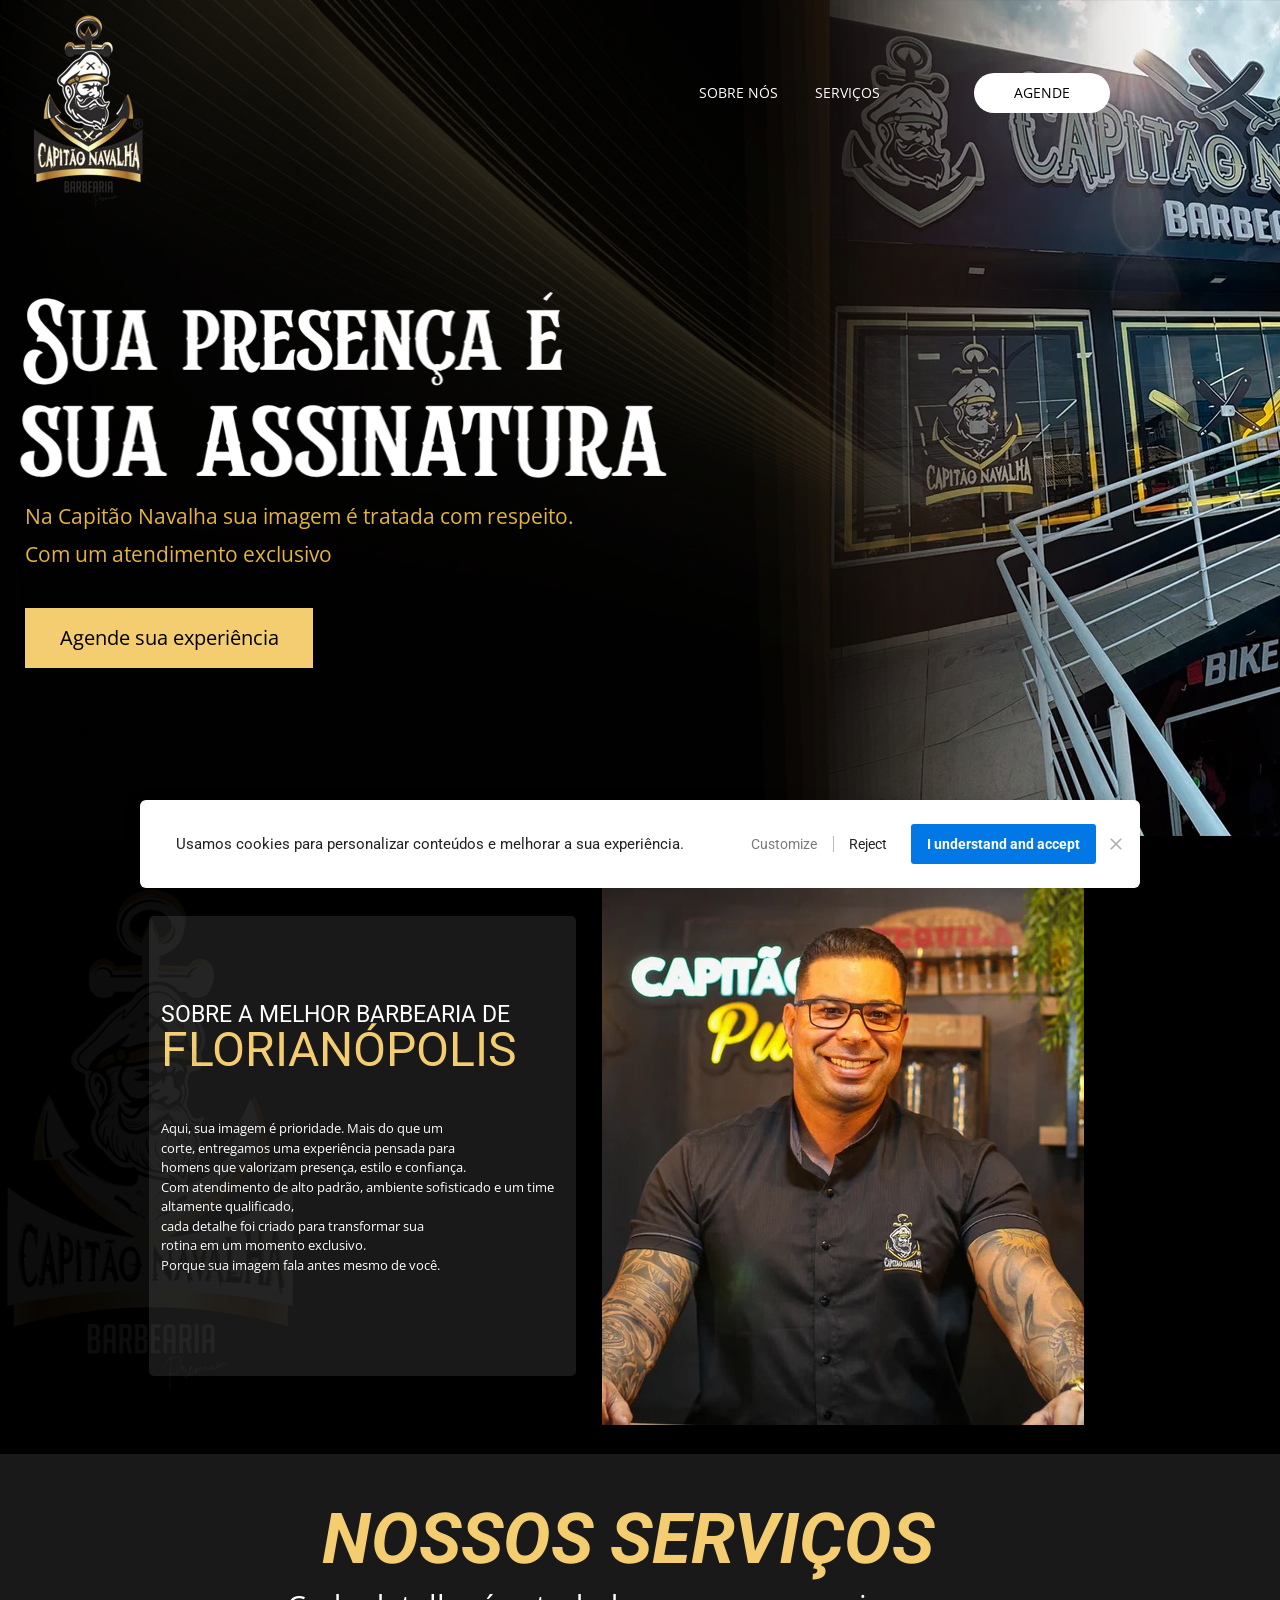
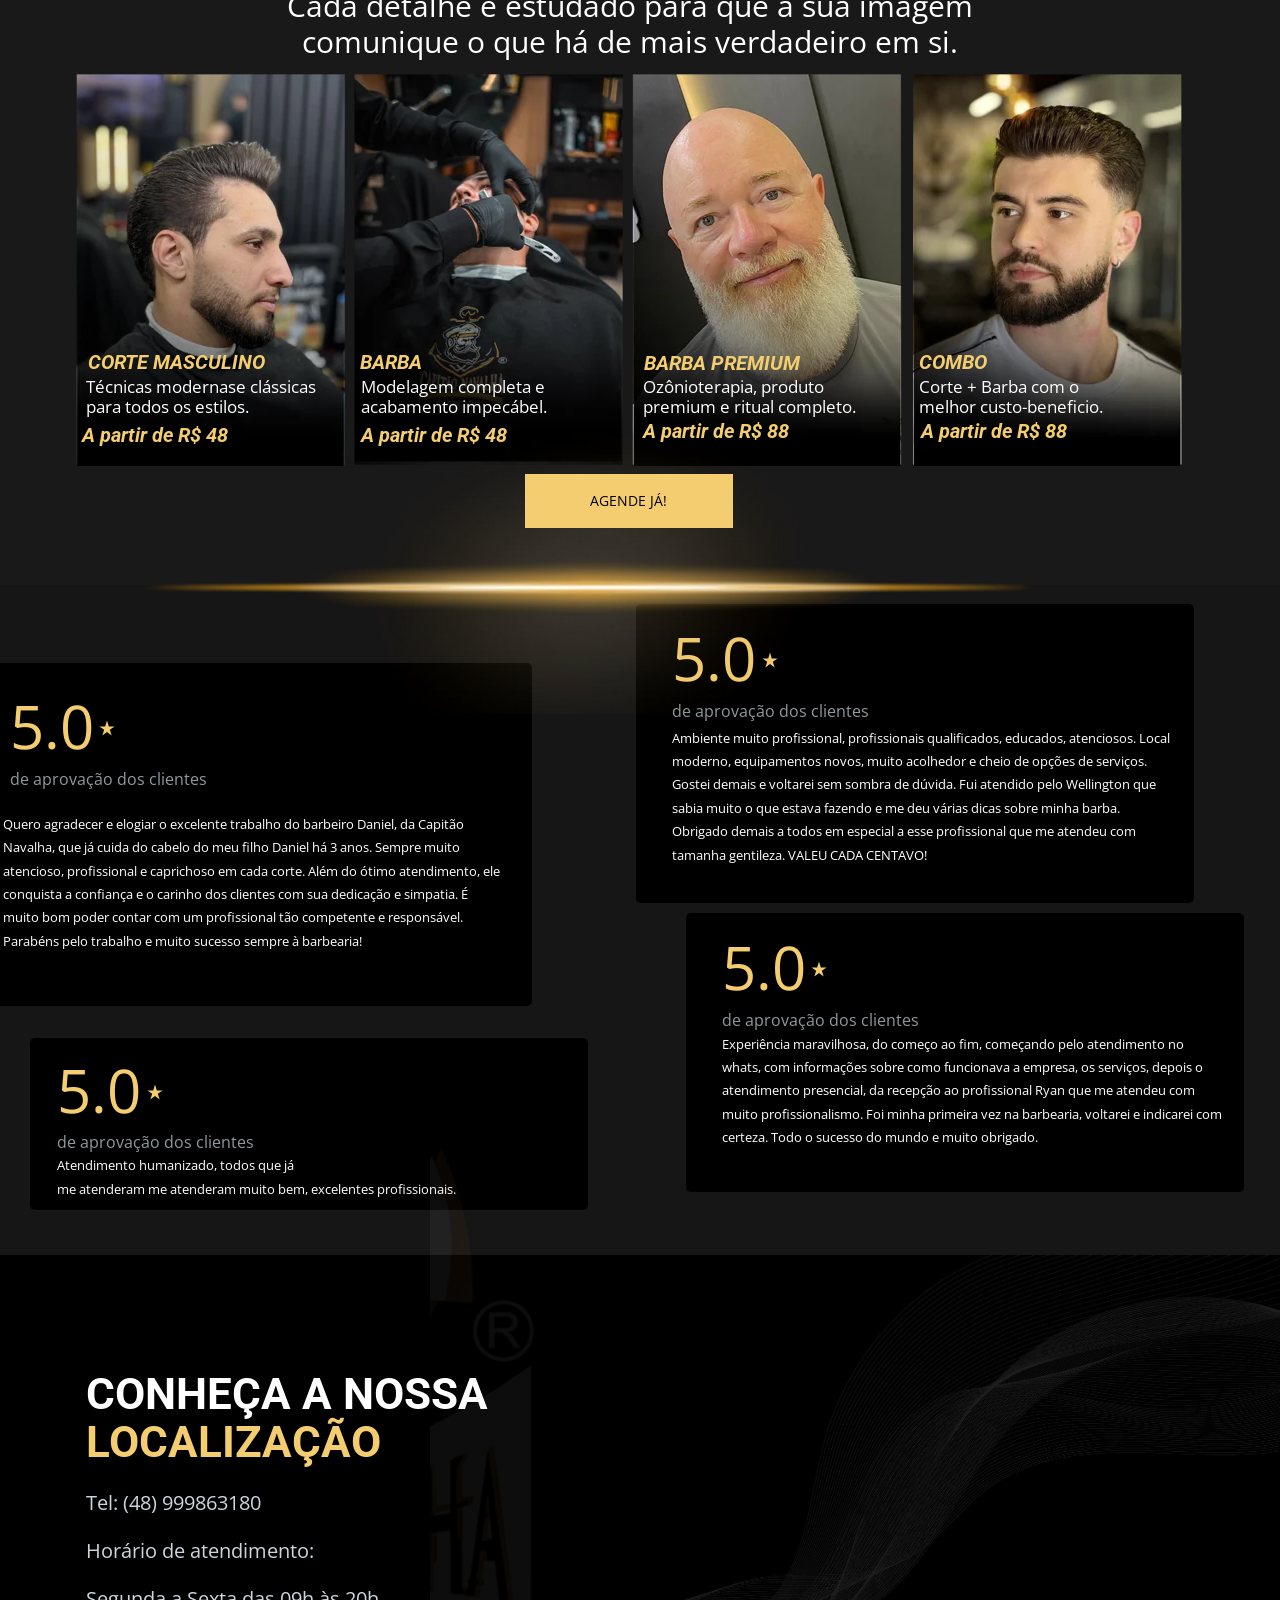
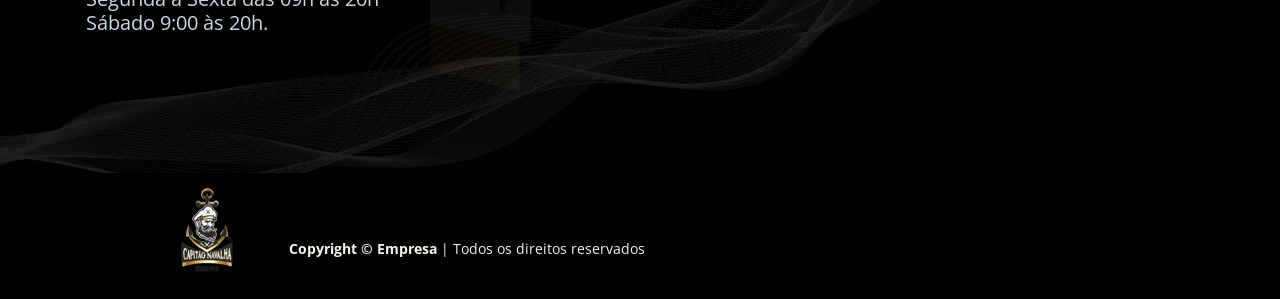
<file: index.html>
<!DOCTYPE html><html lang="pt-BR" ><head><title>Barbearia Capitã Navalha</title><meta name="viewport" content="width=device-width, initial-scale=1, maximum-scale=1, user-scalable=no, shrink-to-fit=no"><meta name="text-scale" content="scale"><script>(function(){var d=document,h=d.documentElement,p=d.createElement("div");p.style.cssText="position:absolute;left:-9999px;top:-9999px;visibility:hidden;pointer-events:none;font-size:100px;line-height:normal;font-family:serif;white-space:nowrap";p.textContent="Hg";h.appendChild(p);function aplicar(){var z=parseFloat(getComputedStyle(p).fontSize)/100;if(z>1.02){h.style.setProperty("--gp-text-unzoom",String(Math.round(1e4/z)/1e4));}else{h.style.removeProperty("--gp-text-unzoom");}if(location.hash.indexOf("gpzoom")!==-1){var b=d.getElementById("gp-zoom-badge");if(!b){b=d.createElement("div");b.id="gp-zoom-badge";b.style.cssText="position:fixed;left:8px;bottom:8px;z-index:2147483647;background:#000;color:#0f0;font:12px/1.4 monospace;padding:6px 8px;border-radius:4px;pointer-events:none";h.appendChild(b);}b.textContent="z="+z.toFixed(3)+" unzoom="+(h.style.getPropertyValue("--gp-text-unzoom")||"1");}}aplicar();if(window.ResizeObserver){new ResizeObserver(aplicar).observe(p);}window.addEventListener("resize",aplicar,{passive:true});})();</script><script>(function(){if(window.__gLinkInterno)return;window.__gLinkInterno=1;var find=function(b){if(!b)return null;var k=String(b).replace(/^bloco_/,'');return document.querySelector('[data-bid="'+k+'"]')||document.getElementById(b)||document.getElementById('b_'+k)||document.getElementById(k);};document.addEventListener('click',function(e){var a=e.target&&e.target.closest?e.target.closest('.link_interno'):null;if(!a)return;var d=a.getAttribute('data-bloco'),m=a.getAttribute('data-bloco-mobile');var t=(window.innerWidth<720&&m)?(find(m)||find(d)):find(d);if(!t)return;e.preventDefault();var y=t.getBoundingClientRect().top+(window.gScrollTop?window.gScrollTop():(window.pageYOffset||0))-60;if(window.gScrollSet){window.gScrollSet(y,true);}else{window.scroll({top:y,behavior:'smooth'});}},true);})();</script><meta http-equiv="content-type" content="text/html; charset=utf-8"><meta http-equiv="X-UA-Compatible" content="IE=edge,chrome=1"><link rel="icon" href="/favicon.ico"><link rel="apple-touch-icon" href="/favicon.ico"><meta name="description" content="A navalha que é sinônimo de precisão. Em Ingleses, Florianópolis, a Capitão Navalha oferece cortes masculinos, barba e uma experiência pensada pra quem não aceita o comum. Um espaço que une técnica, atitude e cuidado pra homens que levam a própria imagem a sério."><meta name="keywords" content="barbearia em Florianópolis, barbearia Ingleses, barbearia perto de mim, Capitão Navalha barbearia, melhor barbearia Florianópolis, barbearia por assinatura"><meta name="robots" content="noindex" /><meta property="og:locale" content="pt_BR"><meta property="og:type" content="article"><meta property="og:title" content=""><meta property="og:description" content=""><meta property="og:site_name" content=""><meta property="og:url" content="https://www.capitaonavalhabarbearia.com.br/clube"><script type="application/ld+json">{"@context":"https://schema.org","@graph":[{"@type":"WebPage","@id":"https://www.capitaonavalhabarbearia.com.br/clube#webpage","url":"https://www.capitaonavalhabarbearia.com.br/clube","name":"Barbearia Capitã Navalha","description":"A navalha que é sinônimo de precisão. Em Ingleses, Florianópolis, a Capitão Navalha oferece cortes masculinos, barba e uma experiência pensada pra quem não aceita o comum. Um espaço que une técnica, atitude e cuidado pra homens que levam a própria imagem a sério.","inLanguage":"pt-BR","isPartOf":{"@id":"https://www.capitaonavalhabarbearia.com.br/#website"}},{"@type":"WebSite","@id":"https://www.capitaonavalhabarbearia.com.br/#website","url":"https://www.capitaonavalhabarbearia.com.br/"}]}</script><link rel="preconnect" href="https://fonts.googleapis.com"><link rel="dns-prefetch" href="https://fonts.googleapis.com"><link rel="preconnect" href="https://fonts.gstatic.com" crossorigin><link rel="dns-prefetch" href="https://fonts.gstatic.com"><link rel="preload" as="style" href="https://fonts.googleapis.com/css2?family=Roboto:ital,wght@0,400;0,600;0,700;1,400;1,600;1,700&family=Open+Sans:ital,wght@0,400;0,600;0,700;1,400;1,600;1,700&display=swap" onload="this.onload=null;this.rel='stylesheet'"><style id="css_desktop" type="text/css" media="all">@font-face{font-family:"Roboto Fallback";font-weight:100 500;src:local("Arial"),local("Helvetica Neue"),local("Helvetica");size-adjust:89.37%;ascent-override:103.81%;descent-override:27.32%;line-gap-override:0%;}@font-face{font-family:"Roboto Fallback";font-weight:600 900;src:local("Arial Bold"),local("Arial-BoldMT"),local("Helvetica Neue Bold"),local("Helvetica-Bold");size-adjust:88.15%;ascent-override:105.24%;descent-override:27.69%;line-gap-override:0%;}@font-face{font-family:"Roboto Fallback Android";font-weight:100 500;src:local("Roboto");size-adjust:97%;ascent-override:95.64%;descent-override:25.17%;line-gap-override:0%;}@font-face{font-family:"Roboto Fallback Android";font-weight:600 900;src:local("Roboto Bold"),local("Roboto-Bold");size-adjust:95.43%;ascent-override:97.22%;descent-override:25.58%;line-gap-override:0%;}@font-face{font-family:"Open Sans Fallback";font-weight:100 500;src:local("Arial"),local("Helvetica Neue"),local("Helvetica");size-adjust:90.79%;ascent-override:117.73%;descent-override:32.27%;line-gap-override:0%;}@font-face{font-family:"Open Sans Fallback";font-weight:600 900;src:local("Arial Bold"),local("Arial-BoldMT"),local("Helvetica Neue Bold"),local("Helvetica-Bold");size-adjust:89.55%;ascent-override:119.36%;descent-override:32.72%;line-gap-override:0%;}@font-face{font-family:"Open Sans Fallback Android";font-weight:100 500;src:local("Roboto");size-adjust:98.54%;ascent-override:108.47%;descent-override:29.73%;line-gap-override:0%;}@font-face{font-family:"Open Sans Fallback Android";font-weight:600 900;src:local("Roboto Bold"),local("Roboto-Bold");size-adjust:97.25%;ascent-override:109.9%;descent-override:30.12%;line-gap-override:0%;} html,body,div,span,applet,object,iframe,h1,h2,h3,h4,h5,h6,p,blockquote,pre,a,abbr,acronym,address,big,cite,code,del,dfn,em,img,ins,kbd,q,s,samp,small,strike,strong,sub,sup,tt,var,b,u,i,center,dl,dt,dd,ol,ul,li,fieldset,form,label,legend,table,caption,tbody,tfoot,thead,tr,th,td,article,aside,canvas,details,embed,figure,figcaption,footer,header,hgroup,menu,nav,output,ruby,section,summary,time,mark,audio,video{margin:0;padding:0;border:0;vertical-align:baseline;background:none repeat scroll 0 0 transparent;font-family:inherit;font-size:100%;font-style:inherit;font-weight:inherit;outline:0;} html,body{width:100%;-moz-text-size-adjust:100%;-ms-text-size-adjust:100%;-webkit-text-size-adjust:100%;text-size-adjust:100%;font-family:"Open Sans","Open Sans Fallback","Open Sans Fallback Android",sans-serif;font-style:normal;font-weight:400;} input,.select,textarea,input:hover,.select-hover,textarea:hover,input:focus,.select-focus,textarea:focus,input:disabled,.select-disabled,textarea:disabled{background:inherit;outline:0;-webkit-box-shadow:none;box-shadow:none;border:0;-webkit-box-sizing:border-box;-khtml-box-sizing:border-box;-ms-box-sizing:border-box;box-sizing:border-box;-webkit-transition:all .25s ease-out;-o-transition:all .25s ease-out;transition:all .25s ease-out;} form textarea,form input,form option{font-family:"Open Sans","Open Sans Fallback","Open Sans Fallback Android",sans-serif;font-style:normal;font-weight:400;color:inherit;} html{font-size:calc(10px * var(--gp-text-unzoom,1));font-family:sans-serif;height:-webkit-fill-available;height:-moz-fill-available;height:-o-fill-available;height:-ms-fill-available;transform-origin:left top;-webkit-transform-origin:left top;-ms-transform-origin:left top;-moz-transform-origin:left top;-o-transform-origin:left top;} body{color:rgba(0,0,0,0.87);height:auto;min-width:320px;overflow-x:hidden;overflow-y:scroll;font-size:calc(10px * var(--gp-text-unzoom,1));} article,aside,details,figcaption,figure,footer,header,hgroup,menu,nav,section{display:block} ol,ul{list-style:none} a{margin:0;padding:0;font-size:100%;vertical-align:baseline;background:transparent} .preload *{-webkit-transition:none!important;-moz-transition:none!important;-o-transition:none!important;transition:none!important} b,strong{font-weight:bold;} i,em{font-style:italic;} s{text-decoration:line-through;} a:hover{text-decoration:underline;color:inherit;}  .body_bloquear{width:100%;height:100%;overflow-y:scroll;overflow-x:hidden;position:absolute;top:0;left:0;bottom:0;right:0;} .site_borrar{-webkit-filter:blur(2px);filter:blur(2px);pointer-events:none;-ms-touch-action:none;touch-action:none;height:100%;width:100%;position:fixed;} .gpc-e .c *{-webkit-box-sizing:border-box;box-sizing:border-box;outline:0;font-smoothing:antialiased;-webkit-font-smoothing:antialiased;-moz-osx-font-smoothing:antialiased;} .gpc-e .c *:where(:not([class*="typography-"])){line-height:inherit;} .gpc-b{width:100%;min-height:40px;-webkit-box-sizing:border-box;-moz-box-sizing:border-box;box-sizing:border-box;position:relative; background-color:#fff;border-width:0px;border-style:solid;border-color:rgb(0,0,0);border-right:0 none!important;border-left:0 none!important;background-size:auto;background-repeat:no-repeat;background-position:50%;} .gpc-b_sobreposicao{background-color:#fff;top:0;bottom:0;left:0;right:0;position:absolute;z-index:0;width:100%;height:100%;pointer-events:none;opacity:0;} .gpc-e{position:absolute;-webkit-box-sizing:border-box;-moz-box-sizing:border-box;box-sizing:border-box;} .gpc-e .c{position:relative;width:100%;height:100%;-webkit-box-sizing:border-box;box-sizing:border-box;background-size:cover;background-repeat:no-repeat;background-position:50%;opacity:1;-o-tab-size:4;tab-size:4;-moz-tab-size:4;white-space:pre-wrap;word-wrap:break-word;float:left;transition-property:background-color,color,opacity,transform;} .gpc-e.e_html .c{word-break:break-word;white-space:normal;} .gpc-e.e_linha_horizontal{height:auto!important;} .gpc-e.e_linha_horizontal .c{margin:auto 0;width:100%;display:block;border-left:0 none;border-right:0 none;border-top:0 none;margin:5px 0;} .gpc-e.e_linha_vertical{width:auto!important;} .gpc-e.e_linha_vertical .c{margin:0 auto;height:100%;width:auto;display:block;margin:0 5px;} .gpc-e.e_caixa .c{width:100%;height:100%;-webkit-box-sizing:border-box;box-sizing:border-box;-webkit-background-size:auto auto;background-size:auto;background-repeat:no-repeat;background-position:50%;border-top-left-radius:0px;border-top-right-radius:0px;border-bottom-left-radius:0px;border-bottom-right-radius:0px;} .gpc-e.e_circulo .c{width:100%;height:100%;-webkit-box-sizing:border-box;box-sizing:border-box;-webkit-background-size:auto auto;background-size:auto;background-repeat:no-repeat;background-position:50%;} .centralizar{position:relative;width:960px;margin:0 auto;-webkit-box-sizing:border-box;box-sizing:border-box;text-align:left;} .gpc-e.dm{display:none} .gpc-e.dd,.gpc-e.dd.gpc-e.dm{display:block} .gpc-e.esconder_desktop,.gpc-e.gpc-e.dd.esconder_desktop,.gpc-e.gpc-e.dm.esconder_desktop,.gpc-b.esconder_desktop{display:none;} @media all and (max-width:800px){ .gpc-e.esconder_desktop,.gpc-e.gpc-e.dd.esconder_desktop,.gpc-e.gpc-e.dm.esconder_desktop,.gpc-b.esconder_desktop{display:block;} .gpc-e.esconder_mobile,.gpc-b.esconder_mobile{display:none!important} .gpc-e.dd{display:none} .gpc-e.dm,.gpc-e.dd.gpc-e.dm{display:block} } #site{min-width:980px;overflow:hidden;} .link_popup,.link_interno,.link_externo{cursor:pointer} .gpc-e .c.e_botao{cursor:pointer;user-select:none;-webkit-transition:transform,background-color,color,opacity .25s ease-out;-o-transition:transform,background-color,color,opacity .25s ease-out;transition:transform,background-color,color,opacity .25s ease-out;overflow:hidden;line-height:1.3;text-decoration:none;background-color:rgb(30,136,229);background-image:none;color:rgb(255,255,255);border:0px;border-radius:3px;text-align:center;white-space:normal;padding:0 8px;align-content:center;display:-webkit-box;display:-webkit-flex;display:-ms-flexbox;display:flex;-webkit-box-direction:normal;-webkit-flex-direction:column;-ms-flex-direction:column;flex-direction:column;-webkit-box-align:center;-webkit-align-items:center;-ms-flex-align:center;align-items:center;-webkit-box-pack:center;-webkit-justify-content:center;-ms-flex-pack:center;justify-content:center;flex-wrap:nowrap;} .gpc-e .c .gpc_botao span{-webkit-transition:color,opacity .25s ease-out;-o-transition:color,opacity .25s ease-out;transition:color,opacity .25s ease-out;} .gpc-e .c.e_botao.sombra_botao,.gpc-e .c .gpc_botao span.sombra_botao{-moz-box-shadow:0 1px 3px rgba(1,1,1,.5);box-shadow:0 1px 3px rgba(1,1,1,.5);} .gpc-e .c.e_botao.sombra_3d,.gpc-e .c .gpc_botao span.sombra_3d{height:calc(100% - 5px)} .gpc-e .c.e_html blockquote{display:none} .gpc-e .c.e_html .fb-comments{width:100%!important;height:100%!important;} .gpc-e .c.e_html iframe{max-width:100%!important;max-height:100%!important;} .gpc-e .c.link_interno{cursor:pointer} .e_circulo{border-radius:50%} .gpc-e.e_imagem .c .imagem_fundo{width:100%;height:100%;background-repeat:no-repeat;border:0px transparent solid;border-radius:inherit;object-fit:cover;object-position:center;} .gpc-e.e_imagem .c picture{display:block;overflow:hidden;width:100%;height:100%;position:relative;} option:disabled{display:none} .gpc-e.e_video .c{width:100%;height:100%;}  @keyframes se_key{0%{opacity:.5;}100%{opacity:1;}} @-o-keyframes se_key{0%{opacity:.5;}100%{opacity:1;}} @-ms-keyframes se_key{0%{opacity:.5;}100%{opacity:1;}} @-moz-keyframes se_key{0%{opacity:.5;}100%{opacity:1;}} @-webkit-keyframes se_key{0%{opacity:.5;}100%{opacity:1;}} .se_imagem .c,.se_video,.se_fonte,.se_caixa .c,.se_contador span,.se_slider .imagem{color:transparent!important;background:rgba(128,128,128,.05);background-repeat:no-repeat;background-image:none!important;animation:.8s ease infinite alternate se_key;-webkit-animation:.8s ease infinite alternate se_key;-o-animation:.8s ease infinite alternate se_key;text-shadow:none!important;} .se_imagem .c{filter:none!important;} .gpc-e.se_video{overflow:hidden;} .se_fonte *{color:transparent!important;text-shadow:none!important;} .se_fonte input,.se_fonte select,.se_fonte textarea,.se_fonte label{opacity:0!important;-moz-opacity:0;filter:alpha(opacity=0);-ms-filter:"alpha(Opacity=0)";transition:0 none;} .ll_background{background-image:none!important;} .gpc-e a:link,.gpc-e a:visited,.gpc-e a{text-decoration:none;} .gpc-e.e_titulo a:hover,.gpc-e.e_texto a:hover,.gpc-e.e_titulo a:hover *,.gpc-e.e_texto a:hover *{text-decoration:underline;text-decoration-color:currentColor;} .aviso_fundo{opacity:0;-moz-opacity:0;filter:alpha(opacity=0);-ms-filter:"alpha(Opacity=0)";position:fixed;top:0;bottom:0;left:0;right:0;background:rgba(0,0,0,.84);z-index:100000;-webkit-transition:all 200ms ease;-moz-transition:all 200ms ease;-ms-transition:all 200ms ease;-o-transition:all 200ms ease;transition:all 200ms ease;} .aviso_texto{opacity:0;-moz-opacity:0;filter:alpha(opacity=0);-ms-filter:"alpha(Opacity=0)";position:fixed;margin:auto;left:0;right:0;color:#fff;top:0;bottom:0;z-index:100001;text-align:center;vertical-align:middle;font-size:50px;line-height:2;-webkit-transition:all 200ms ease;-moz-transition:all 200ms ease;-ms-transition:all 200ms ease;-o-transition:all 200ms ease;transition:all 200ms ease;font-family:"",sans-serif;font-style:normal;font-weight:bold;display:flex;flex-direction:row;flex-wrap:nowrap;justify-content:center;align-items:center;align-content:center;} .aviso_texto_carregando{width:60px;aspect-ratio:2;--_g:no-repeat radial-gradient(circle closest-side,#f9f9f9 84%,#0000);background:var(--_g) 0% 50%,var(--_g) 50% 50%,var(--_g) 100% 50%;background-size:calc(100%/3) 50%;animation:l3 1s infinite linear;position:fixed;margin:auto;left:0;right:0;top:0;bottom:0;} @keyframes l3{ 20%{background-position:0% 0%,50% 50%,100% 50%} 40%{background-position:0% 100%,50% 0%,100% 50%} 60%{background-position:0% 50%,50% 100%,100% 0%} 80%{background-position:0% 50%,50% 50%,100% 100%} } .mostrar_aviso{opacity:1;-moz-opacity:1;filter:alpha(opacity=100);-ms-filter:"alpha(Opacity=100)"} .esconder{display:none} .video-background{pointer-events:none;width:100%;height:100%;z-index:0;} .video-background iframe{width:140%;height:150%;margin:-18% -20%;} body .gm_fundo{position:absolute;bottom:0;} @media all and (max-width:800px){ .aviso_texto{font-size:35px;} #site{min-width:360px;} .centralizar{width:360px;} .gpc_modal{min-width:175px!important;} } ::-webkit-scrollbar{width:6px;height:6px;background-color:#f9f9f9;} ::-webkit-scrollbar-track{background-color:#f9f9f9;} ::-webkit-scrollbar-thumb{background-color:rgba(0,0,0,0.24);border-radius:6px;-webkit-border-radius:6px;} ::-webkit-scrollbar-thumb:hover{background-color:rgba(0,0,0,0.38);} .carregando{width:30px;height:30px;margin:auto;top:0;bottom:0;right:0;left:0;position:absolute;background-size:30px;background-repeat:no-repeat;background-position:center;background-image:url("[data-uri]");}  @supports (-webkit-marquee-repetition:infinite) and (object-fit:fill){.gpc-e .c{word-break:break-word;white-space:normal;}} @media not all and (min-resolution:.001dpcm){@media{.gpc-e .c{word-break:break-word;white-space:normal;}}}  .e_animacoes{opacity:0;-moz-opacity:0;filter:alpha(opacity=0);-ms-filter:"alpha(Opacity=0)";}  :where(.gpc-e.e_botao *){font-family:"Open Sans","Open Sans Fallback","Open Sans Fallback Android",sans-serif;font-style:normal;font-weight:400;} @media all and (max-width:800px){:where(.gpc-e.e_botao *){font-family:"Open Sans","Open Sans Fallback","Open Sans Fallback Android",sans-serif;font-style:normal;font-weight:400;}}         .gpc-e.e_html{transform:none!important;} .gpc-e.e_html .c,.gpc-e.e_html .c *{will-change:auto;} .gp-page{isolation:isolate;}.gp-page *{box-sizing:border-box;}.gp-page .block{position:relative;width:100%;}.gp-page .block>.overlay{position:absolute;top:0;left:0;right:0;bottom:0;z-index:0;}.gp-page .block>.center{position:relative;width:980px;margin:0 auto;height:100%;}.gp-page .element{position:absolute;z-index:0;}.gp-page .e_animacoes{opacity:0;}#e_3589933_1_177997451587679199{width:136px;height:40.2px;left:824.049px;top:73.1187px;transform:translate(0px,0px);z-index:2198}#e_3589933_1_177997451587679199 .gpr2{background:var(--g-color-base);text-decoration:none;float:left;z-index:2198;color:var(--g-color-base-text);text-align:center;border-radius:var(--g-border-large-radius);border-width:0;border-style:var(--g-border-large-style);border-color:var(--g-border-large-color)}#e_3589933_1_177997451587679199 .gpr2:hover{background-color:var(--g-color-primary);color:var(--g-color-primary-text)}#e_3589933_1_177997451587679199 .gpr2:hover span{color:var(--g-color-primary-text)}#e_3589933_1_177997451587697899 .c .imagem_fundo{position:relative;}#e_3589933_1_177997451587697899 .c picture img{object-fit:cover}#e_3589933_1_177997451587697899 .c .imagem_fundo.fallback_background{background-position:-58px -25px;background-size:247px 247px;background-image:url(/assets/editor/94834-095df312f68f9edefce0312d747ef24f.png) !important}#e_3589933_1_177997451587697899{height:205px;width:135px;left:-124.625px;top:7.85px;z-index:2199;transform:translate(0px,0px)}#e_3589933_1_177997451587697899 .gpr4{z-index:2199;filter:hue-rotate(0deg) saturate(1) brightness(1) contrast(1) invert(0) sepia(0) blur(0px) grayscale(0)}#e_3589933_1_177997451587669741{width:91px;left:548.956px;top:79.2063px;z-index:2200;transform:translate(0px,0px)}#e_3589933_1_177997451587669741 .gpr6{text-align:left;opacity:1;z-index:2200}#e_3589933_1_177997451587669741 .gpr7{color:var(--g-color-base)}#e_3589933_1_177997451587670454{width:92px;left:664.956px;top:79.2063px;z-index:2201;transform:translate(0px,0px)}#e_3589933_1_177997451587670454 .gpr9{text-align:left;opacity:1;z-index:2201}#e_3589933_1_177997451587670454 .gpr10{color:var(--g-color-base)}#e_3589933_1_177997451587617176{left:-124.643px;top:498.339px;z-index:2202;width:583.645px;transform:translate(0px,0px)}#e_3589933_1_177997451587617176 .gpr12{z-index:2202;text-align:left}#e_3589933_1_177997451587617176 .gpr13{color:var(--g-color-custom-0)}#e_3589933_1_177997451587617176 .gpr14{color:var(--g-color-custom-0)}#e_3589933_1_177997451587611309{left:-124.643px;top:608.264px;z-index:2203;width:287.483px;height:59.6663px;transform:translate(0px,0px)}#e_3589933_1_177997451587611309 .gpr16{background:var(--g-color-primary);text-decoration:none;float:left;z-index:2203;color:var(--g-color-primary-text);text-align:center;border-radius:0px}#e_3589933_1_177997451587611309 .gpr16:hover{background-color:var(--g-color-base);color:var(--g-color-base-text)}#e_3589933_1_177997451587611309 .gpr16:hover span{color:var(--g-color-base-text)}#e_3589933_1_177997451587684516 .c .imagem_fundo{position:relative;}#e_3589933_1_177997451587684516 .c picture img{object-fit:cover}#e_3589933_1_177997451587684516 .c .imagem_fundo.fallback_background{background-position:-205px -255px;background-size:1261px 841px;background-image:url(/assets/editor/94834-9816a0ccdcbc9296d488e620d6b38864.png) !important}#e_3589933_1_177997451587684516{z-index:2204;left:-133.789px;top:261.995px;width:583.95px;height:132.45px;transform:translate(0px,0px)}#e_3589933_1_177997451587684516 .gpr18{z-index:2204;filter:hue-rotate(0deg) saturate(1) brightness(1) contrast(1) invert(0) sepia(0) blur(0px) grayscale(0)}#e_3589933_1_177997451587649113 .c .imagem_fundo{position:relative;}#e_3589933_1_177997451587649113 .c picture img{object-fit:cover}#e_3589933_1_177997451587649113 .c .imagem_fundo.fallback_background{background-position:-240px -490px;background-size:1472px 983px;background-image:url(/assets/editor/94834-9816a0ccdcbc9296d488e620d6b38864.png) !important}#e_3589933_1_177997451587649113{z-index:2205;left:-141.8px;top:386.825px;width:681.85px;height:148.55px;transform:translate(0px,0px)}#e_3589933_1_177997451587649113 .gpr20{z-index:2205;filter:hue-rotate(0deg) saturate(1) brightness(1) contrast(1) invert(0) sepia(0) blur(0px) grayscale(0)}#e_3589933_1_177997465731482127 .c .imagem_fundo{position:relative;}#e_3589933_1_177997465731482127 .c picture img{object-fit:fill}#e_3589933_1_177997465731482127 .c .imagem_fundo.fallback_background{background-position:0px 0px;background-size:836px 836px;background-image:url(/assets/editor/94834-b8b4b1a5c21b4b3afad31fd7caec2bc0.png) !important}#e_3589933_1_177997465731482127{z-index:1;height:836px;width:836px;left:459px;top:0px;transform:translate(0px,0px)}#e_3589933_1_177997465731482127 .gpr22{z-index:1;filter:hue-rotate(0deg) saturate(1) brightness(1) contrast(1) invert(0) sepia(0) blur(0px) grayscale(0)}#b_3589933_1_177997451587632654{background:var(--g-color-custom-4);height:838px;background-image:url(/assets/img/8.png);background-position:1.4635% 12.0219%;background-size:cover;background-repeat:no-repeat;background-attachment:scroll;overflow:visible}#b_3589933_1_177997451587632654.fallback_background{background-position:1.4635% 12.0219%;background-size:cover;background-image:url(/assets/editor/94834-00dfa1122a8582320f7718d0be00a348.png) !important}#b_3589933_1_177997451587632654 .gpr24{background:var(--g-color-base);opacity:0}#e_3589933_1_177997454217968211{width:427px;height:460px;left:-0.7px;top:78px;transform:translate(0px,0px);z-index:2133}#e_3589933_1_177997454217968211 .gpr26{background:var(--g-color-muted);z-index:2133;opacity:1;filter:hue-rotate(0deg) saturate(1) brightness(1) contrast(1) invert(0) sepia(0) blur(0px) grayscale(0);background-size:cover;background-position:50% 50%;background-repeat:no-repeat;border-radius:var(--g-border-small-radius);border-width:0;border-style:var(--g-border-small-style);border-color:var(--g-border-small-color)}#e_3589933_1_177997454217943751{left:10.779px;top:165.209px;z-index:2134;width:367px;transform:translate(0px,0px)}#e_3589933_1_177997454217943751 .gpr28{text-align:left;opacity:1;z-index:2134}#e_3589933_1_177997454217943751 .gpr29{color:var(--g-color-base)}#e_3589933_1_177997454217960252{left:10.754px;top:281.291px;z-index:2135;width:404px;transform:translate(0px,0px)}#e_3589933_1_177997454217960252 .gpr31{text-align:left;opacity:1;z-index:2135}#e_3589933_1_177997454217960252 .gpr32{color:var(--g-color-base)}#e_3589933_1_177997454217960252 .gpr33{color:var(--g-color-base)}#e_3589933_1_177997454217960252 .gpr34{color:var(--g-color-base)}#e_3589933_1_177997454217960252 .gpr35{color:var(--g-color-base)}#e_3589933_1_177997454217960252 .gpr36{color:var(--g-color-base)}#e_3589933_1_177997454217960252 .gpr37{color:var(--g-color-base)}#e_3589933_1_177997454217960252 .gpr38{color:var(--g-color-base)}#e_3589933_1_177997454217960252 .gpr39{color:var(--g-color-base)}#e_3589933_1_177997454217960252 .gpr40{color:var(--g-color-base)}#e_3589933_1_177997454217960252 .gpr41{color:var(--g-color-base)}#e_3589933_1_177997454217968292{left:10.78px;top:188.255px;z-index:2136;width:375px;transform:translate(0px,0px)}#e_3589933_1_177997454217968292 .gpr43{text-align:left;opacity:1;z-index:2136}#e_3589933_1_177997454217968292 .gpr44{color:var(--g-color-primary)}#e_3589933_1_177997492961954313{z-index:2271;width:482px;height:570px;left:452px;top:16.5px;transform:translate(0px,0px)}#e_3589933_1_177997492961954313 .gpr46{z-index:2271;filter:hue-rotate(0deg) saturate(1) brightness(1) contrast(1) invert(0) sepia(0) blur(0px) grayscale(0)}#e_3589933_1_177997492961954313 .gpr47{background:var(--g-color-base);display:block;font-size:calc(24px * var(--gp-text-unzoom,1));height:24px;color:var(--g-color-base-text);border-color:var(--g-color-custom-3) var(--g-color-base-text) var(--g-color-custom-3) var(--g-color-custom-3)}#e_3589933_1_177997492961954313 .gpr48{background:var(--g-color-base);display:block;font-size:calc(24px * var(--gp-text-unzoom,1));height:24px;color:var(--g-color-base-text);border-color:var(--g-color-custom-3) var(--g-color-base-text) var(--g-color-custom-3) var(--g-color-custom-3)}#e_3589933_1_177997492961954313 .gpr49{background-image:url(/assets/img/9.png);opacity:0;width:100%;transition:linear;transform:matrix(1,0,0,1,-482,0)}#gsi_imagem_1779997158969.fallback_background{background-image:url(/assets/editor/94834-980a0b258bc61bc53dc203889ec5bc7a.png) !important}#e_3589933_1_177997492961954313 .gpr50{background-image:url(/assets/img/11.jpeg);opacity:1;transition:transform 400ms linear;width:100%;transform:matrix(1,0,0,1,0,0)}#gsi_imagem_3589933_1_1779974929619543131.fallback_background{background-image:url(/assets/editor/94834-a34af8e26b8be513197458bbc6d26437.jpeg) !important}#e_3589933_1_177997492961954313 .gpr51{background-image:url(/assets/img/13.png);opacity:0;transition:linear;width:100%;transform:matrix(1,0,0,1,482,0)}#gsi_imagem_1779975409891.fallback_background{background-image:url(/assets/editor/94834-6937e1dc2d646be1f490ae327471b99a.png) !important}#e_3589933_1_177997492961954313 .gpr52{background-image:url(/assets/img/15.png);opacity:0;transition:linear;width:100%;transform:matrix(1,0,0,1,-482,0)}#gsi_imagem_1779997989636.fallback_background{background-image:url(/assets/editor/94834-9fca2f9eade92419c85bc5bd84d21b56.png) !important}#e_3589933_1_177997492961954313 .gpr53{background-image:url(/assets/img/17.png);opacity:0;transition:linear;width:100%;transform:matrix(1,0,0,1,-482,0)}#gsi_imagem_1779997104326.fallback_background{background-image:url(/assets/editor/94834-e85290f1e6c0596e61c79afe61dfa273.png) !important}#e_3589933_1_177997492961954313 .gpr54{background-image:url(/assets/img/19.png);opacity:0;transition:linear;width:100%;transform:matrix(1,0,0,1,-482,0)}#gsi_imagem_1779997110705.fallback_background{background-image:url(/assets/editor/94834-8cf56e01d2f6fe5f84e1498958325c6a.png) !important}#e_3589933_1_177997492961954313 .gpr55{background-image:url(/assets/img/21.png);opacity:0;transition:linear;width:100%;transform:matrix(1,0,0,1,-482,0)}#gsi_imagem_1779997118212.fallback_background{background-image:url(/assets/editor/94834-f0521b9572fd868363079085a9bfceb5.png) !important}#e_3589933_1_177997492961954313 .gpr56{background-image:url(/assets/img/23.png);opacity:0;transition:linear;width:100%;transform:matrix(1,0,0,1,-482,0)}#gsi_imagem_1779997125085.fallback_background{background-image:url(/assets/editor/94834-886bd356efdf90e3d6aad9b4dc2d0471.png) !important}#e_3589933_1_177997492961954313 .gpr57{background-image:url(/assets/img/25.png);opacity:0;transition:linear;width:100%;transform:matrix(1,0,0,1,-482,0)}#gsi_imagem_1779975402708.fallback_background{background-image:url(/assets/editor/94834-6a69b10858d296d19b9140615148a5b1.png) !important}#e_3589933_1_177997492961954313 .gpr58{background-image:url(/assets/img/27.png);opacity:0;transition:linear;width:100%;transform:matrix(1,0,0,1,-482,0)}#gsi_imagem_1779997133414.fallback_background{background-image:url(/assets/editor/94834-5672cb8dda57334ba13e5bf30dff0a0f.png) !important}#e_3589933_1_177997492961954313 .gpr59{background-image:url(/assets/img/29.png);opacity:0;transition:linear;width:100%;transform:matrix(1,0,0,1,-482,0)}#gsi_imagem_1779997140133.fallback_background{background-image:url(/assets/editor/94834-6d708388ce13a534f53bf25732011d48.png) !important}#e_3589933_1_177997492961954313 .gpr60{background-image:url(/assets/img/31.png);opacity:1;width:100%;transition:transform 400ms linear;transform:matrix(1,0,0,1,-482,0)}#gsi_imagem_1779997151964.fallback_background{background-image:url(/assets/editor/94834-8de06c71f55cd22885c0cf9b91723cd3.png) !important}#e_3589933_1_177997492961954313 .gpr61{z-index:2271}#e_3589933_1_177997650388107051 .c .imagem_fundo{position:relative;}#e_3589933_1_177997650388107051 .c picture img{object-fit:fill}#e_3589933_1_177997650388107051 .c .imagem_fundo.fallback_background{background-position:0px 0px;background-size:546px 546px;background-image:url(/assets/editor/94834-6d3b9de0017f7ba904e561fcce6231e6.png) !important}#e_3589933_1_177997650388107051{z-index:2277;height:546px;width:546px;left:-267.1px;top:16.55px;transform:translate(0px,0px)}#e_3589933_1_177997650388107051 .gpr63{z-index:2277;filter:hue-rotate(0deg) saturate(1) brightness(1) contrast(1) invert(0) sepia(0) blur(0px) grayscale(0);opacity:0.05}#b_3589933_1_177997454217997236{background:var(--g-color-custom-4);height:616px;overflow:visible}#b_3589933_1_177997454217997236 .gpr65{background:var(--g-color-base);opacity:0}#e_3589933_1_177997457034937212{left:-115.435px;top:34.7176px;z-index:2208;width:1187.07px;transform:translate(0px,0px)}#e_3589933_1_177997457034937212 .gpr67{z-index:2208;text-align:center}#e_3589933_1_177997457034937212 .gpr68{color:var(--g-color-primary)}#e_3589933_1_177997457034933886{left:44.0395px;top:133.932px;z-index:2211;width:871.959px;transform:translate(0px,0px)}#e_3589933_1_177997457034933886 .gpr70{z-index:2211;text-align:center}#e_3589933_1_177997457034933886 .gpr71{color:var(--g-color-base)}#e_3589933_1_177997457034933886 .gpr72{color:var(--g-color-base)}@keyframes e_3589933_1_177997457034906038_animacao{0%{transform:rotateY(-100deg);transform-origin:center;opacity:0;}100%{transform:rotateY(0deg);transform-origin:center;opacity:1;}}#e_3589933_1_177997457034906038{left:375.063px;top:619.883px;z-index:2212;width:207.904px;height:53.975px;transform:translate(0px,0px)}#e_3589933_1_177997457034906038 .gpr74{background:var(--g-color-primary);text-decoration:none;float:left;z-index:2212;color:var(--g-color-primary-text);text-align:center;border-radius:0px}#e_3589933_1_177997457034906038 .gpr74:hover{background-color:var(--g-color-custom-4);color:var(--g-color-custom-4-text)}#e_3589933_1_177997457034906038 .gpr74:hover span{color:var(--g-color-custom-4-text)}#e_3589933_1_177997457034900316 .c .imagem_fundo{position:relative;}#e_3589933_1_177997457034900316 .c picture img{object-fit:cover}#e_3589933_1_177997457034900316 .c .imagem_fundo.fallback_background{background-position:0px -21px;background-size:1136px 445px;background-image:url(/assets/editor/94834-f603eb348c0aa2db2176278acddea264.png) !important}#e_3589933_1_177997457034900316{z-index:2209;left:-89.331px;top:213.994px;width:1136px;height:398px;transform:translate(0px,0px)}#e_3589933_1_177997457034900316 .gpr76{z-index:2209;filter:hue-rotate(0deg) saturate(1) brightness(1) contrast(1) invert(0) sepia(0) blur(0px) grayscale(0)}#e_3589933_1_177997457034931137{left:-63.697px;top:522.588px;z-index:2213;width:277.864px;transform:translate(0px,0px)}#e_3589933_1_177997457034931137 .gpr78{text-align:left;opacity:1;z-index:2213}#e_3589933_1_177997457034931137 .gpr79{color:var(--g-color-base)}#e_3589933_1_177997457034931137 .gpr80{color:var(--g-color-base)}#e_3589933_1_177997457034931137 .gpr81{color:var(--g-color-base)}#e_3589933_1_177997457034931137 .gpr82{color:var(--g-color-base)}#e_3589933_1_177997457034931137 .gpr83{color:var(--g-color-base)}#e_3589933_1_177997457034931137 .gpr84{color:var(--g-color-base)}#e_3589933_1_177997457034907943 .c .imagem_fundo{position:relative;}#e_3589933_1_177997457034907943 .c picture img{object-fit:cover}#e_3589933_1_177997457034907943 .c .imagem_fundo.fallback_background{background-position:0px -22px;background-size:1081px 432px;background-image:url(/assets/editor/94834-7afdc934b07879619d14c27171e6de76.png) !important}#e_3589933_1_177997457034907943{z-index:2210;height:337.95px;width:1080.95px;left:-80.55px;top:522.25px;transform:translate(0px,0px)}#e_3589933_1_177997457034907943 .gpr86{z-index:2210;filter:hue-rotate(0deg) saturate(1) brightness(1) contrast(1) invert(0) sepia(0) blur(0px) grayscale(0)}#e_3589933_1_177997457034934128{left:210.725px;top:522.603px;z-index:2214;width:277.864px;transform:translate(0px,0px)}#e_3589933_1_177997457034934128 .gpr88{text-align:left;opacity:1;z-index:2214}#e_3589933_1_177997457034934128 .gpr89{color:var(--g-color-base)}#e_3589933_1_177997457034934128 .gpr90{color:var(--g-color-base)}#e_3589933_1_177997457034934128 .gpr91{color:var(--g-color-base)}#e_3589933_1_177997457034918405{left:492.647px;top:522.6px;z-index:2215;width:277.864px;transform:translate(0px,0px)}#e_3589933_1_177997457034918405 .gpr93{text-align:left;opacity:1;z-index:2215}#e_3589933_1_177997457034918405 .gpr94{color:var(--g-color-base)}#e_3589933_1_177997457034918405 .gpr95{color:var(--g-color-base)}#e_3589933_1_177997457034989963{left:768.767px;top:522.609px;z-index:2216;width:277.864px;transform:translate(0px,0px)}#e_3589933_1_177997457034989963 .gpr97{text-align:left;opacity:1;z-index:2216}#e_3589933_1_177997457034989963 .gpr98{color:var(--g-color-base)}#e_3589933_1_177997457034989963 .gpr99{color:var(--g-color-base)}#e_3589933_1_177997457034989963 .gpr100{color:var(--g-color-base)}#e_3589933_1_177997457034931927{left:-61.697px;top:494.038px;z-index:2217;width:186.839px;transform:translate(0px,0px)}#e_3589933_1_177997457034931927 .gpr102{z-index:2217;text-align:left}#e_3589933_1_177997457034931927 .gpr103{color:var(--g-color-primary)}#e_3589933_1_177997457034939665{left:209.711px;top:494.049px;z-index:2218;width:186.839px;transform:translate(0px,0px)}#e_3589933_1_177997457034939665 .gpr105{z-index:2218;text-align:left}#e_3589933_1_177997457034939665 .gpr106{color:var(--g-color-primary)}#e_3589933_1_177997457034900823{left:493.637px;top:495.052px;z-index:2219;width:186.839px;transform:translate(0px,0px)}#e_3589933_1_177997457034900823 .gpr108{z-index:2219;text-align:left}#e_3589933_1_177997457034900823 .gpr109{color:var(--g-color-primary)}#e_3589933_1_177997457034941724{left:768.559px;top:494.057px;z-index:2220;width:186.839px;transform:translate(0px,0px)}#e_3589933_1_177997457034941724 .gpr111{z-index:2220;text-align:left}#e_3589933_1_177997457034941724 .gpr112{color:var(--g-color-primary)}#e_3589933_1_177997574980085299{left:-67.707px;top:567.106px;z-index:2273;width:186.839px;transform:translate(0px,0px)}#e_3589933_1_177997574980085299 .gpr114{z-index:2273;text-align:left}#e_3589933_1_177997574980085299 .gpr115{color:var(--g-color-primary)}#e_3589933_1_177997577524598267{left:210.517px;top:567.106px;z-index:2274;width:186.839px;transform:translate(0px,0px)}#e_3589933_1_177997577524598267 .gpr117{z-index:2274;text-align:left}#e_3589933_1_177997577524598267 .gpr118{color:var(--g-color-primary)}#e_3589933_1_177997578419169316{left:493.332px;top:562.69px;z-index:2275;width:186.839px;transform:translate(0px,0px)}#e_3589933_1_177997578419169316 .gpr120{z-index:2275;text-align:left}#e_3589933_1_177997578419169316 .gpr121{color:var(--g-color-primary)}#e_3589933_1_177997580232244346{left:770.767px;top:562.69px;z-index:2276;width:186.839px;transform:translate(0px,0px)}#e_3589933_1_177997580232244346 .gpr123{z-index:2276;text-align:left}#e_3589933_1_177997580232244346 .gpr124{color:var(--g-color-primary)}#e_3589933_1_178000244479892798 .c .imagem_fundo{position:relative;}#e_3589933_1_178000244479892798 .c picture img{object-fit:cover}#e_3589933_1_178000244479892798 .c .imagem_fundo.fallback_background{background-position:0px 0px;background-size:1289.9px 505.625px;background-image:url(/assets/editor/94834-c45710b3adb208dddf9f0fcd92826488.png) !important}#e_3589933_1_178000244479892798{z-index:2279;left:-185.275px;top:177.375px;width:1289.9px;height:452.184px;transform:translate(0px,0px)}#e_3589933_1_178000244479892798 .gpr126{z-index:2279;filter:hue-rotate(0deg) saturate(1) brightness(1) contrast(1) invert(0) sepia(0) blur(0px) grayscale(0)}#e_3589933_1_178000244479892798{display:none;}#e_3589933_1_178000247206771257 .c .imagem_fundo{position:relative;}#e_3589933_1_178000247206771257 .c picture img{object-fit:cover}#e_3589933_1_178000247206771257 .c .imagem_fundo.fallback_background{background-position:0px 0px;background-size:1289.9px 505.625px;background-image:url(/assets/editor/94834-c45710b3adb208dddf9f0fcd92826488.png) !important}#e_3589933_1_178000247206771257{z-index:2280;left:-185.275px;top:197.375px;width:1289.9px;height:452.184px;transform:translate(0px,0px)}#e_3589933_1_178000247206771257 .gpr128{z-index:2280;filter:hue-rotate(0deg) saturate(1) brightness(1) contrast(1) invert(0) sepia(0) blur(0px) grayscale(0)}#e_3589933_1_178000247206771257{display:none;}#b_3589933_1_177997457034929103{background:var(--g-color-muted);height:730.562px;overflow:visible}#b_3589933_1_177997457034929103 .gpr130{background:var(--g-color-base);opacity:0}#e_3589933_1_177997458924579342{left:-175.7px;top:78.5px;z-index:2169;width:558px;height:343px;transform:translate(0px,0px)}#e_3589933_1_177997458924579342 .gpr132{background:var(--g-color-custom-4);z-index:2169;opacity:1;filter:hue-rotate(0deg) saturate(1) brightness(1) contrast(1) invert(0) sepia(0) blur(0px) grayscale(0);background-size:cover;background-position:50% 50%;background-repeat:no-repeat;border-radius:var(--g-border-small-radius);border-width:0;border-style:var(--g-border-small-style);border-color:var(--g-border-small-color)}#e_3589933_1_177997458924559226{left:-140.5px;top:87.3px;z-index:2170;width:177px;transform:translate(0px,0px)}#e_3589933_1_177997458924559226 .gpr134{z-index:2170;text-align:left}#e_3589933_1_177997458924559226 .gpr135{color:var(--g-color-primary)}#e_3589933_1_177997458924590372{left:-140.5px;top:179.979px;z-index:2171;width:271.2px;transform:translate(0px,0px)}#e_3589933_1_177997458924590372 .gpr137{z-index:2171;text-align:left}#e_3589933_1_177997458924590372 .gpr138{color:var(--g-color-custom-9)}#e_3589933_1_177997458924528415{left:-52.006px;top:134.543px;z-index:2172;width:18px;height:18px;transform:translate(0px,0px);color:var(--g-color-primary)}#e_3589933_1_177997458924528415 .gpr140{z-index:2172;line-height:18px;font-size:calc(18px * var(--gp-text-unzoom,1));transform:scale(1,1)}#e_3589933_1_177997458924528415 .gpr140:hover{color:var(--g-color-primary)}#e_3589933_1_177997458924528415 .gpr140 *{font-size:calc(18px * var(--gp-text-unzoom,1))!important;line-height:18px!important}#e_3589933_1_177997458924553163{left:-146.7px;top:228.232px;z-index:2173;width:500px;transform:translate(0px,0px)}#e_3589933_1_177997458924553163 .gpr142{z-index:2173;text-align:left}#e_3589933_1_177997458924553163 .gpr143{color:var(--g-color-base)}#e_3589933_1_177997458924537063{left:486px;top:19.666px;z-index:2174;width:558px;height:299px;transform:translate(0px,0px)}#e_3589933_1_177997458924537063 .gpr145{background:var(--g-color-custom-4);z-index:2174;opacity:1;filter:hue-rotate(0deg) saturate(1) brightness(1) contrast(1) invert(0) sepia(0) blur(0px) grayscale(0);background-size:cover;background-position:50% 50%;background-repeat:no-repeat;border-radius:var(--g-border-small-radius);border-width:0;border-style:var(--g-border-small-style);border-color:var(--g-border-small-color)}#e_3589933_1_177997458924581426{left:522.2px;top:19.666px;z-index:2175;width:177px;transform:translate(0px,0px)}#e_3589933_1_177997458924581426 .gpr147{z-index:2175;text-align:left}#e_3589933_1_177997458924581426 .gpr148{color:var(--g-color-primary)}#e_3589933_1_177997458924515214{left:522.2px;top:112.345px;z-index:2176;width:271.2px;transform:translate(0px,0px)}#e_3589933_1_177997458924515214 .gpr150{z-index:2176;text-align:left}#e_3589933_1_177997458924515214 .gpr151{color:var(--g-color-custom-9)}#e_3589933_1_177997458924531536{left:610.694px;top:66.909px;z-index:2177;width:18px;height:18px;transform:translate(0px,0px);color:var(--g-color-primary)}#e_3589933_1_177997458924531536 .gpr153{z-index:2177;line-height:18px;font-size:calc(18px * var(--gp-text-unzoom,1));transform:scale(1,1)}#e_3589933_1_177997458924531536 .gpr153:hover{color:var(--g-color-primary)}#e_3589933_1_177997458924531536 .gpr153 *{font-size:calc(18px * var(--gp-text-unzoom,1))!important;line-height:18px!important}#e_3589933_1_177997458924529691{left:522.2px;top:142.032px;z-index:2178;width:503px;transform:translate(0px,0px)}#e_3589933_1_177997458924529691 .gpr155{z-index:2178;text-align:left}#e_3589933_1_177997458924529691 .gpr156{color:var(--g-color-base)}#e_3589933_1_177997458924509095{left:535.6px;top:328.706px;z-index:2179;width:558px;height:279px;transform:translate(0px,0px)}#e_3589933_1_177997458924509095 .gpr158{background:var(--g-color-custom-4);z-index:2179;opacity:1;filter:hue-rotate(0deg) saturate(1) brightness(1) contrast(1) invert(0) sepia(0) blur(0px) grayscale(0);background-size:cover;background-position:50% 50%;background-repeat:no-repeat;border-radius:var(--g-border-small-radius);border-width:0;border-style:var(--g-border-small-style);border-color:var(--g-border-small-color)}#e_3589933_1_177997458924533722{left:572px;top:328.706px;z-index:2180;width:177px;transform:translate(0px,0px)}#e_3589933_1_177997458924533722 .gpr160{z-index:2180;text-align:left}#e_3589933_1_177997458924533722 .gpr161{color:var(--g-color-primary)}#e_3589933_1_177997458924509546{left:572px;top:421.385px;z-index:2181;width:271.2px;transform:translate(0px,0px)}#e_3589933_1_177997458924509546 .gpr163{z-index:2181;text-align:left}#e_3589933_1_177997458924509546 .gpr164{color:var(--g-color-custom-9)}#e_3589933_1_177997458924516282{left:660.494px;top:375.949px;z-index:2182;width:18px;height:18px;transform:translate(0px,0px);color:var(--g-color-primary)}#e_3589933_1_177997458924516282 .gpr166{z-index:2182;line-height:18px;font-size:calc(18px * var(--gp-text-unzoom,1));transform:scale(1,1)}#e_3589933_1_177997458924516282 .gpr166:hover{color:var(--g-color-primary)}#e_3589933_1_177997458924516282 .gpr166 *{font-size:calc(18px * var(--gp-text-unzoom,1))!important;line-height:18px!important}#e_3589933_1_177997458924595114{left:572px;top:448.063px;z-index:2183;width:503px;transform:translate(0px,0px)}#e_3589933_1_177997458924595114 .gpr168{z-index:2183;text-align:left}#e_3589933_1_177997458924595114 .gpr169{color:var(--g-color-base)}#e_3589933_1_177997458924570818{left:-120.1px;top:453.771px;z-index:2184;width:558px;height:172px;transform:translate(0px,0px)}#e_3589933_1_177997458924570818 .gpr171{background:var(--g-color-custom-4);z-index:2184;opacity:1;filter:hue-rotate(0deg) saturate(1) brightness(1) contrast(1) invert(0) sepia(0) blur(0px) grayscale(0);background-size:cover;background-position:50% 50%;background-repeat:no-repeat;border-radius:var(--g-border-small-radius);border-width:0;border-style:var(--g-border-small-style);border-color:var(--g-border-small-color)}#e_3589933_1_177997458924581105{left:-92.6px;top:451.171px;z-index:2185;width:177px;transform:translate(0px,0px)}#e_3589933_1_177997458924581105 .gpr173{z-index:2185;text-align:left}#e_3589933_1_177997458924581105 .gpr174{color:var(--g-color-primary)}#e_3589933_1_177997458924560772{left:-92.6px;top:543.851px;z-index:2186;width:271.2px;transform:translate(0px,0px)}#e_3589933_1_177997458924560772 .gpr176{z-index:2186;text-align:left}#e_3589933_1_177997458924560772 .gpr177{color:var(--g-color-custom-9)}#e_3589933_1_177997458924591227{left:-4.106px;top:498.414px;z-index:2187;width:18px;height:18px;transform:translate(0px,0px);color:var(--g-color-primary)}#e_3589933_1_177997458924591227 .gpr179{z-index:2187;line-height:18px;font-size:calc(18px * var(--gp-text-unzoom,1));transform:scale(1,1)}#e_3589933_1_177997458924591227 .gpr179:hover{color:var(--g-color-base)}#e_3589933_1_177997458924591227 .gpr179 *{font-size:calc(18px * var(--gp-text-unzoom,1))!important;line-height:18px!important}#e_3589933_1_177997458924541811{left:-92.6px;top:569.829px;z-index:2188;width:503px;transform:translate(0px,0px)}#e_3589933_1_177997458924541811 .gpr181{z-index:2188;text-align:left}#e_3589933_1_177997458924541811 .gpr182{color:var(--g-color-base)}#e_3589933_1_177997458924541811 .gpr183{color:var(--g-color-base)}#e_3589933_1_177997596984406171 .c .imagem_fundo{position:relative;}#e_3589933_1_177997596984406171 .c picture img{object-fit:cover}#e_3589933_1_177997596984406171 .c .imagem_fundo.fallback_background{background-position:-862px 0px;background-size:1282.1px 1282.1px;background-image:url(/assets/editor/94834-6d3b9de0017f7ba904e561fcce6231e6.png) !important}#e_3589933_1_177997596984406171{z-index:2248;height:1282px;width:420px;left:280px;top:0px;transform:translate(0px,0px)}#e_3589933_1_177997596984406171 .gpr185{z-index:2248;filter:hue-rotate(0deg) saturate(1) brightness(1) contrast(1) invert(0) sepia(0) blur(0px) grayscale(0);opacity:0.05}#b_3589933_1_177997458924527058{background:var(--g-color-custom-5);height:670px;overflow:visible}#b_3589933_1_177997458924527058 .gpr187{background:var(--g-color-base);opacity:0}#e_3589933_1_177997591026562449{left:-63.612px;top:115.371px;z-index:2190;width:508px;transform:translate(0px,0px)}#e_3589933_1_177997591026562449 .gpr189{text-align:left;opacity:1;z-index:2190}#e_3589933_1_177997591026562449 .gpr190{color:var(--g-color-base)}#e_3589933_1_177997591026562449 .gpr191{color:var(--g-color-primary)}#e_3589933_1_177997591026562256{left:-63.587px;top:236.292px;z-index:2192;width:479.425px;transform:translate(0px,0px)}#e_3589933_1_177997591026562256 .gpr193{z-index:2192;text-align:left}#e_3589933_1_177997591026562256 .gpr194{color:var(--g-color-custom-2)}#e_3589933_1_177997591026562256 .gpr195{color:var(--g-color-custom-2)}#e_3589933_1_177997591026562256 .gpr196{color:var(--g-color-custom-2)}#e_3589933_1_177997591026562256 .gpr197{color:var(--g-color-custom-2)}#e_3589933_1_177997591026562256 .gpr198{color:var(--g-color-custom-2)}#e_3589933_1_177997619782733517{z-index:2274;width:532px;height:384px;left:415.8px;top:66.575px;transform:translate(0px,0px)}#e_3589933_1_177997619782733517 .gpr200{z-index:2274}#b_3589933_1_177997591026570105{background:var(--g-color-custom-4);height:518px;background-image:url(/assets/img/44.jpg);background-position:42.4454% 0%;background-size:cover;background-repeat:no-repeat;overflow:visible}#b_3589933_1_177997591026570105.fallback_background{background-position:42.4454% 0%;background-size:cover;background-image:url(/assets/editor/1-f560b534a4bbc749c309717dbdb7611b.jpg) !important}#b_3589933_1_177997591026570105 .gpr202{background:var(--g-color-base);opacity:0}#e_3589933_1_177997460762472944{width:436px;left:139.026px;top:66.2258px;transform:translate(0px,0px);z-index:2196}#e_3589933_1_177997460762472944 .gpr204{z-index:2196;text-align:left}#e_3589933_1_177997460762472944 .gpr205{color:var(--g-color-custom-1)}#e_3589933_1_177997460762472944 .gpr206{color:var(--g-color-custom-1)}#e_3589933_1_177997460762472944 .gpr207{color:var(--g-color-custom-1)}#e_3589933_1_177997460762421085 .c .imagem_fundo{position:relative;}#e_3589933_1_177997460762421085 .c picture img{object-fit:cover}#e_3589933_1_177997460762421085 .c .imagem_fundo.fallback_background{background-position:0px 0px;background-size:116px 116px;background-image:url(/assets/editor/94834-095df312f68f9edefce0312d747ef24f.png) !important}#e_3589933_1_177997460762421085{z-index:2197;height:99px;width:116px;left:0px;top:0.055px;transform:translate(0px,0px)}#e_3589933_1_177997460762421085 .gpr209{z-index:2197;filter:hue-rotate(0deg) saturate(1) brightness(1) contrast(1) invert(0) sepia(0) blur(0px) grayscale(0)}#b_3589933_1_177997460762457687{background:var(--g-color-custom-4);height:126px;overflow:visible}#b_3589933_1_177997460762457687 .gpr211{background:var(--g-color-base);opacity:0}.gpc-blocos_bloco_elemento.elemento_imagem .conteudo{overflow:hidden;border:0px solid #a3bac6;float:left;}.gpc-blocos_bloco_elemento.elemento_imagem .imagem_fundo>a{display:block;width:100%;height:100%;}.gpc-blocos_bloco_elemento.elemento_linha_horizontal .conteudo{margin:auto 0;width:100%;display:block;border-left:0 none;border-right:0 none;border-top:0 none;margin:5px 0;}.gpc-blocos_bloco_elemento.elemento_linha_vertical .conteudo{margin:0 auto;height:100%;display:block;margin:0 5px;width:auto;}.gpc-blocos_bloco_elemento.elemento_circulo .conteudo{border-radius:50%;}.gpc-blocos_bloco_elemento.elemento_botao .conteudo{float:left;line-height:1.3;text-align:center;white-space:normal;overflow:hidden;display:-webkit-box;display:-webkit-flex;display:-ms-flexbox;display:flex;-webkit-box-orient:vertical;-webkit-box-direction:normal;-webkit-flex-direction:column;-ms-flex-direction:column;flex-direction:column;-webkit-box-align:center;-webkit-align-items:center;-ms-flex-align:center;align-items:center;-webkit-box-pack:center;-webkit-justify-content:center;-ms-flex-pack:center;justify-content:center;}.gpc-blocos_bloco_elemento.elemento_botao .conteudo span{width:100%;-webkit-box-sizing:border-box;box-sizing:border-box;}.gpc-blocos_bloco_elemento .conteudo.sombra_3d{height:calc(100% - 5px);}.gpc-blocos_bloco_elemento b,.gpc-blocos_bloco_elemento strong,.gpc-blocos_bloco_elemento b *,.gpc-blocos_bloco_elemento strong *{font-weight:var(--gp-bold-weight,bold);-webkit-text-stroke:var(--gp-bold-stroke,0) currentColor;font-style:inherit;}.gpc-blocos_bloco_elemento em,.gpc-blocos_bloco_elemento i,.gpc-blocos_bloco_elemento em *,.gpc-blocos_bloco_elemento i *{font-style:italic;}.gpc-blocos_bloco_elemento s,.gpc-blocos_bloco_elemento strike,.gpc-blocos_bloco_elemento del{text-decoration:line-through;font-weight:inherit;font-style:inherit;}.gpc-blocos_bloco_elemento.elemento_faq .gac-item_conteudo{height:0;overflow:hidden;}.gpc-blocos_bloco_elemento.elemento_faq .gac-item_conteudo p,.gpc-blocos_bloco_elemento.elemento_faq .gac-item_conteudo ol,.gpc-blocos_bloco_elemento.elemento_faq .gac-item_conteudo ul{opacity:0;-webkit-transition:opacity .1s ease;-o-transition:opacity .1s ease;transition:opacity .1s ease;}.gpc-blocos_bloco_elemento.elemento_faq .gac-item.gac-aberto .gac-item_conteudo p,.gpc-blocos_bloco_elemento.elemento_faq .gac-item.gac-aberto .gac-item_conteudo ol,.gpc-blocos_bloco_elemento.elemento_faq .gac-item.gac-aberto .gac-item_conteudo ul{opacity:1;}.gpc-blocos_bloco_elemento.elemento_titulo .conteudo u,.gpc-blocos_bloco_elemento.elemento_texto .conteudo u{text-decoration:underline;font-weight:inherit;}.gpc-blocos_bloco_elemento.elemento_titulo .conteudo,.gpc-blocos_bloco_elemento.elemento_texto .conteudo *{word-break:break-word;}.gpc-blocos_bloco_elemento.elemento_titulo .conteudo a,.gpc-blocos_bloco_elemento.elemento_titulo .conteudo a:link,.gpc-blocos_bloco_elemento.elemento_titulo .conteudo a:visited,.gpc-blocos_bloco_elemento.elemento_titulo .conteudo a:hover,.gpc-blocos_bloco_elemento.elemento_texto .conteudo a,.gpc-blocos_bloco_elemento.elemento_texto .conteudo a:link,.gpc-blocos_bloco_elemento.elemento_texto .conteudo a:visited,.gpc-blocos_bloco_elemento.elemento_texto .conteudo a:hover{color:inherit;font-weight:inherit;font-style:inherit;}.gpc-blocos_bloco_elemento a,.gpc-blocos_bloco_elemento a:link,.gpc-blocos_bloco_elemento a:visited{text-decoration:none;}.gpc-blocos_bloco_elemento.elemento_titulo .conteudo a:hover,.gpc-blocos_bloco_elemento.elemento_texto .conteudo a:hover,.gpc-blocos_bloco_elemento.elemento_titulo .conteudo a:hover *,.gpc-blocos_bloco_elemento.elemento_texto .conteudo a:hover *{text-decoration:underline;text-decoration-color:currentColor;}.link_popup,.link_interno,.link_externo{cursor:pointer;}.gpc-blocos_bloco_elemento.elemento_titulo .conteudo ul,.gpc-blocos_bloco_elemento.elemento_texto .conteudo ul{list-style-type:none;vertical-align:top;*display:inline;padding-left:1.5em;}.gpc-blocos_bloco_elemento.elemento_titulo .conteudo ol,.gpc-blocos_bloco_elemento.elemento_texto .conteudo ol{list-style-type:none;display:inline-block;vertical-align:top;*display:inline;counter-reset:lista_o;padding-left:1.5em;}.gpc-blocos_bloco_elemento.elemento_titulo .conteudo ul li,.gpc-blocos_bloco_elemento.elemento_titulo .conteudo ol li,.gpc-blocos_bloco_elemento.elemento_texto .conteudo ul li,.gpc-blocos_bloco_elemento.elemento_texto .conteudo ol li{position:relative;}.gpc-blocos_bloco_elemento.elemento_titulo .conteudo ul li > span:first-child:before,.gpc-blocos_bloco_elemento.elemento_titulo .conteudo ul li > font:first-child:before,.gpc-blocos_bloco_elemento.elemento_titulo .conteudo ul li > b:first-child:before,.gpc-blocos_bloco_elemento.elemento_titulo .conteudo ul li > i:first-child:before,.gpc-blocos_bloco_elemento.elemento_titulo .conteudo ul li > a:first-child:before,.gpc-blocos_bloco_elemento.elemento_titulo .conteudo ul li > u:first-child:before,.gpc-blocos_bloco_elemento.elemento_texto .conteudo ul li > span:first-child:before,.gpc-blocos_bloco_elemento.elemento_texto .conteudo ul li > font:first-child:before,.gpc-blocos_bloco_elemento.elemento_texto .conteudo ul li > b:first-child:before,.gpc-blocos_bloco_elemento.elemento_texto .conteudo ul li > i:first-child:before,.gpc-blocos_bloco_elemento.elemento_texto .conteudo ul li > a:first-child:before,.gpc-blocos_bloco_elemento.elemento_texto .conteudo ul li > u:first-child:before{display:list-item;content:"\25CF";position:absolute;float:left;left:-1.5em;top:0;width:1.5em;text-align:center;}.gpc-blocos_bloco_elemento.elemento_titulo .conteudo ol li > span:first-child:before,.gpc-blocos_bloco_elemento.elemento_titulo .conteudo ol li > font:first-child:before,.gpc-blocos_bloco_elemento.elemento_titulo .conteudo ol li > b:first-child:before,.gpc-blocos_bloco_elemento.elemento_titulo .conteudo ol li > i:first-child:before,.gpc-blocos_bloco_elemento.elemento_titulo .conteudo ol li > a:first-child:before,.gpc-blocos_bloco_elemento.elemento_titulo .conteudo ol li > u:first-child:before,.gpc-blocos_bloco_elemento.elemento_texto .conteudo ol li > span:first-child:before,.gpc-blocos_bloco_elemento.elemento_texto .conteudo ol li > font:first-child:before,.gpc-blocos_bloco_elemento.elemento_texto .conteudo ol li > b:first-child:before,.gpc-blocos_bloco_elemento.elemento_texto .conteudo ol li > i:first-child:before,.gpc-blocos_bloco_elemento.elemento_texto .conteudo ol li > a:first-child:before,.gpc-blocos_bloco_elemento.elemento_texto .conteudo ol li > u:first-child:before{counter-increment:lista_o;display:list-item;content:counter(lista_o)".";position:absolute;float:left;left:-2em;top:0;width:2em;text-align:center;}.gpc-blocos_bloco_elemento.elemento_icone .conteudo.sombra_texto{text-shadow:rgb(207,207,207) 0px 1px 3px;}.gpc-blocos_bloco_elemento.elemento_botao .conteudo.sombra_botao{box-shadow:0 1px 3px rgba(1,1,1,0.5);}.gpc-blocos_bloco_elemento.elemento_icone a,.gpc-blocos_bloco_elemento.elemento_icone a:link,.gpc-blocos_bloco_elemento.elemento_icone a:visited{color:inherit;}.gpc-blocos_bloco_elemento.elemento_icone a:hover{text-decoration:none;}.gpc-blocos_bloco_elemento.elemento_icone .conteudo.flip_y{-webkit-transform:scaleY(-1);transform:scaleY(-1);}.gpc-blocos_bloco_elemento.elemento_icone .conteudo.flip_x{-webkit-transform:scaleX(-1);transform:scaleX(-1);}.gpc-blocos_bloco_elemento.elemento_icone .conteudo.flip_x.flip_y{-webkit-transform:scale(-1);transform:scale(-1);}.gpc-blocos_bloco_elemento.elemento_icone .conteudo svg{display:block;}.gpc-blocos_bloco_elemento.elemento_icone{min-height:18px;min-width:18px;}.gpc-blocos_bloco_elemento.elemento_timer .conteudo{font-size:calc(50px * var(--gp-text-unzoom,1));}.gpc-blocos_bloco_elemento.elemento_timer .conteudo .contador{width:100%;height:100%;float:left;display:-webkit-box;display:-webkit-flex;display:-ms-flexbox;display:flex;-webkit-flex-wrap:wrap;-ms-flex-wrap:wrap;flex-wrap:wrap;-webkit-align-content:space-between;-ms-flex-line-pack:justify;align-content:space-between;font-style:normal;font-weight:normal;}.gpc-blocos_bloco_elemento.elemento_timer .conteudo .contador_timer,.gpc-blocos_bloco_elemento.elemento_timer .conteudo .contador_titulos{width:100%;display:-webkit-box;display:-webkit-flex;display:-ms-flexbox;display:flex;-webkit-box-pack:justify;-webkit-justify-content:space-between;-ms-flex-pack:justify;justify-content:space-between;-webkit-flex-wrap:nowrap;-ms-flex-wrap:nowrap;flex-wrap:nowrap;margin:auto;}.gpc-blocos_bloco_elemento.elemento_timer .conteudo .contador_titulos{font-size:22%;top:0px;height:20%;line-height:1em;text-transform:uppercase;-webkit-box-ordinal-group:2;-webkit-order:1;-ms-flex-order:1;order:1;-webkit-box-align:center;-webkit-align-items:center;-ms-flex-align:center;align-items:center;}.gpc-blocos_bloco_elemento.elemento_timer .conteudo .contador_titulos *{font-family:Arial,sans-serif;}.gpc-blocos_bloco_elemento.elemento_timer .conteudo .contador_titulos span{width:20%;text-align:center;}.gpc-blocos_bloco_elemento.elemento_timer .conteudo .contador_timer{-webkit-box-ordinal-group:3;-webkit-order:2;-ms-flex-order:2;order:2;height:78%;font-size:88%;}.gpc-blocos_bloco_elemento.elemento_timer .conteudo .contador_timer *{font-family:Roboto,"Roboto Fallback","Roboto Fallback Android",sans-serif;}.gpc-blocos_bloco_elemento.elemento_timer .conteudo .contador_separador,.gpc-blocos_bloco_elemento.elemento_timer .conteudo .contador_dias,.gpc-blocos_bloco_elemento.elemento_timer .conteudo .contador_horas,.gpc-blocos_bloco_elemento.elemento_timer .conteudo .contador_minutos,.gpc-blocos_bloco_elemento.elemento_timer .conteudo .contador_segundos{color:#fff;border-radius:4px;float:left;position:relative;text-align:center;width:20%;display:-webkit-box;display:-webkit-flex;display:-ms-flexbox;display:flex;-webkit-box-align:center;-webkit-align-items:center;-ms-flex-align:center;align-items:center;-webkit-box-pack:center;-webkit-justify-content:center;-ms-flex-pack:center;justify-content:center;}.gpc-blocos_bloco_elemento.elemento_timer .conteudo .contador_dias span,.gpc-blocos_bloco_elemento.elemento_timer .conteudo .contador_horas span,.gpc-blocos_bloco_elemento.elemento_timer .conteudo .contador_minutos span,.gpc-blocos_bloco_elemento.elemento_timer .conteudo .contador_segundos span,.gpc-blocos_bloco_elemento.elemento_timer .conteudo .contador_separador span{width:100%;}.gpc-blocos_bloco_elemento.elemento_timer .conteudo .contador_separador{background:none;border-radius:0;padding:0;height:100%;width:5%;position:relative;}.gpc-blocos_bloco_elemento.elemento_timer .conteudo .contador_separador .pontos{background:#494949;border-radius:100px;height:7%;right:0;margin:auto;left:0;position:absolute;width:30%;}.gpc-blocos_bloco_elemento.elemento_timer .conteudo .contador_separador .pontos-topo{top:34%;}.gpc-blocos_bloco_elemento.elemento_timer .conteudo .contador_separador .pontos-baixo{bottom:34%;}.gpc-blocos_bloco_elemento.elemento_timer .conteudo .contador.titulo_topo .contador_titulos{-webkit-order:1;-ms-flex-order:1;order:1;}.gpc-blocos_bloco_elemento.elemento_timer .conteudo .contador.titulo_baixo .contador_titulos{-webkit-order:2;-ms-flex-order:2;order:2;}.gpc-blocos_bloco_elemento.elemento_timer .conteudo .contador.titulo_topo .contador_timer{-webkit-order:2;-ms-flex-order:2;order:2;}.gpc-blocos_bloco_elemento.elemento_timer .conteudo .contador.titulo_baixo .contador_timer{-webkit-order:1;-ms-flex-order:1;order:1;}.gpc-blocos_bloco_elemento.elemento_timer .conteudo.horas .contador_titulos span,.gpc-blocos_bloco_elemento.elemento_timer .conteudo.horas .contador_horas,.gpc-blocos_bloco_elemento.elemento_timer .conteudo.horas .contador_minutos,.gpc-blocos_bloco_elemento.elemento_timer .conteudo.horas .contador_segundos{width:27%;}.gpc-blocos_bloco_elemento.elemento_timer .conteudo.minutos .contador_titulos span,.gpc-blocos_bloco_elemento.elemento_timer .conteudo.minutos .contador_minutos,.gpc-blocos_bloco_elemento.elemento_timer .conteudo.minutos .contador_segundos{width:43%;}.gpc-blocos_bloco_elemento.elemento_timer .conteudo .contador_titulos span.contador_separador{width:5%;}.gpc-blocos_bloco_elemento.elemento_timer .conteudo.horas .contador_separador,.gpc-blocos_bloco_elemento.elemento_timer .conteudo.horas .contador_titulos span.contador_separador{width:8%;}.gpc-blocos_bloco_elemento.elemento_timer .conteudo.horas .contador_separador .pontos{height:8%;width:29%;}.gpc-blocos_bloco_elemento.elemento_timer .conteudo.minutos .contador_separador,.gpc-blocos_bloco_elemento.elemento_timer .conteudo.minutos .contador_titulos span.contador_separador{width:10%;}.gpc-blocos_bloco_elemento.elemento_formulario .conteudo fieldset{display:-webkit-box;display:-webkit-flex;display:-ms-flexbox;display:flex;position:relative;width:100%;-webkit-flex-direction:row;-ms-flex-direction:row;flex-direction:row;-webkit-flex-wrap:wrap;-ms-flex-wrap:wrap;flex-wrap:wrap;-webkit-align-content:flex-start;-ms-flex-line-pack:start;align-content:flex-start;-webkit-box-pack:justify;-webkit-justify-content:space-between;-ms-flex-pack:justify;justify-content:space-between;-webkit-box-align:center;-webkit-align-items:center;-ms-flex-align:center;align-items:center;}.gpc-blocos_bloco_elemento.elemento_formulario .conteudo fieldset{will-change:auto;}.gpc-blocos_bloco_elemento.elemento_formulario .conteudo fieldset .gpc_campos{position:relative;padding:0 0 16px 0;-webkit-box-sizing:border-box;box-sizing:border-box;}.gpc-blocos_bloco_elemento.elemento_formulario .conteudo fieldset .gpc_campos.gpc_campos-hidden{display:none;}.gpc-blocos_bloco_elemento.elemento_formulario .conteudo fieldset .gpc_campos-100{width:100%;}.gpc-blocos_bloco_elemento.elemento_formulario .conteudo fieldset .gpc_campos-50{width:48%;}.gpc-blocos_bloco_elemento.elemento_formulario .conteudo fieldset .gpc_campos-titulo{float:left;position:relative;width:100%;line-height:1.4;font-size:calc(14px * var(--gp-text-unzoom,1));margin-bottom:4px;margin-top:0px;}.gpc-blocos_bloco_elemento.elemento_formulario .conteudo fieldset .gpc_campos-50 .gpc_campos-titulo{height:18px;overflow:hidden;-o-text-overflow:ellipsis;text-overflow:ellipsis;white-space:nowrap;}.gpc-blocos_bloco_elemento.elemento_formulario .conteudo fieldset .gpc_campos-titulo em{margin-right:4px;opacity:.25;font-style:inherit;}.gpc-blocos_bloco_elemento.elemento_formulario .conteudo fieldset .gpc_campos-titulo_descricao{margin-left:6px;}.gpc-blocos_bloco_elemento.elemento_formulario .conteudo fieldset .gpc_campos-campo{float:left;position:relative;width:100%;margin-bottom:8px;}.gpc-blocos_bloco_elemento.elemento_formulario .conteudo fieldset .gpc_campos-texto{clear:both;font-size:calc(12px * var(--gp-text-unzoom,1));line-height:16px;opacity:0.5;}.gpc-blocos_bloco_elemento.elemento_formulario .conteudo fieldset .gpc_campos_hidden{display:none;}.gpc-blocos_bloco_elemento.elemento_formulario .conteudo fieldset .gpc_campos_input{min-height:94px;}.gpc-blocos_bloco_elemento.elemento_formulario .conteudo fieldset .gpc_campos_select{min-height:94px;}.gpc-blocos_bloco_elemento.elemento_formulario .conteudo fieldset .gpc_campo{font-family:inherit;height:44px;padding:12px 8px;display:block;font-size:calc(16px * var(--gp-text-unzoom,1));line-height:16px;width:100%;font-weight:400;border-style:solid;border-width:1px;border-radius:2px;}.gpc-blocos_bloco_elemento.elemento_formulario .conteudo fieldset select.gpc_campo{padding:0 8px;padding-top:0!important;padding-bottom:0!important;}.gpc-blocos_bloco_elemento.elemento_formulario .conteudo fieldset input.gpc_campo{padding-top:0!important;padding-bottom:0!important;}.gpc-blocos_bloco_elemento.elemento_formulario .conteudo fieldset .gpc_campo:not(:placeholder-shown){-webkit-text-fill-color:currentColor!important;}.gpc-blocos_bloco_elemento.elemento_formulario .conteudo fieldset input[type="checkbox"],.gpc-blocos_bloco_elemento.elemento_formulario .conteudo fieldset input[type="radio"]{display:none;}.gpc-blocos_bloco_elemento.elemento_formulario .conteudo fieldset .gpc_campos-campo-opcao{float:left;width:100%;padding:4px 0;position:relative;}.gpc-blocos_bloco_elemento.elemento_formulario .conteudo fieldset .gpc_campos-campo-opcao label{float:left;width:100%;font-size:calc(14px * var(--gp-text-unzoom,1));padding-left:24px;-webkit-box-sizing:border-box;box-sizing:border-box;}.gpc-blocos_bloco_elemento.elemento_formulario .conteudo fieldset .gpc_campos-consentimento_lgpd .gpc_campos-campo-opcao label{padding-right:42px;}.gpc-blocos_bloco_elemento.elemento_formulario .conteudo fieldset .gpc_campos-consentimento_lgpd .gpc_campos-campo-opcao label a{color:inherit;}.gpc-blocos_bloco_elemento.elemento_formulario .conteudo fieldset .gpc_campos-consentimento_lgpd .gpc_campos-campo-opcao label a:hover{text-decoration:underline;text-decoration-color:currentColor;}.gpc-blocos_bloco_elemento.elemento_formulario .conteudo fieldset .gpc_campos-check .gpc_campos-campo-opcao label:before,.gpc-blocos_bloco_elemento.elemento_formulario .conteudo fieldset .gpc_campos-consentimento_lgpd .gpc_campos-campo-opcao label:before{background:#fff;border:1px solid #8195a8;border-radius:4px;-webkit-box-sizing:border-box;box-sizing:border-box;content:"";cursor:pointer;display:block;height:16px;left:-1px;position:absolute;top:4px;width:16px;}.gpc-blocos_bloco_elemento.elemento_formulario .conteudo fieldset .gpc_campos-check .gpc_campos-campo-opcao label:after,.gpc-blocos_bloco_elemento.elemento_formulario .conteudo fieldset .gpc_campos-consentimento_lgpd .gpc_campos-campo-opcao label:after{-webkit-transform:rotate(-45deg);transform:rotate(-45deg);border:none;border-bottom:3px solid #fff;border-left:3px solid #fff;-webkit-box-sizing:border-box;box-sizing:border-box;height:5px;left:2px;top:7px;width:9px;background:transparent;content:"";opacity:0;position:absolute;}.gpc-blocos_bloco_elemento.elemento_formulario .conteudo fieldset input[type="checkbox"]:checked + label:before{background-color:#308DFC;border:0;}.gpc-blocos_bloco_elemento.elemento_formulario .conteudo fieldset input[type="checkbox"]:checked + label:after{top:9px;opacity:1;}.gpc-blocos_bloco_elemento.elemento_formulario .conteudo fieldset .gpc_campos-radio .gpc_campos-campo-opcao label:before{border-radius:8px;background:#fff;border:1px solid #8195a8;-webkit-box-sizing:border-box;box-sizing:border-box;content:"";cursor:pointer;display:block;height:16px;left:-1px;position:absolute;top:4px;width:16px;}.gpc-blocos_bloco_elemento.elemento_formulario .conteudo fieldset input[type="radio"]:checked + label:before{border:4px solid #308DFC;}.gpc-blocos_bloco_elemento.elemento_formulario .conteudo fieldset .gpc_campos-textarea .gpc_campo{height:140px;resize:none;}.gpc-blocos_bloco_elemento.elemento_formulario .conteudo fieldset .gpc_campos-input.gpc_campos-error .gpc_campo,.gpc-blocos_bloco_elemento.elemento_formulario .conteudo fieldset .gpc_campos-select.gpc_campos-error .gpc_campo,.gpc-blocos_bloco_elemento.elemento_formulario .conteudo fieldset .gpc_campos-textarea.gpc_campos-error .gpc_campo{border:1px solid red!important;}.gpc-blocos_bloco_elemento.elemento_formulario .conteudo fieldset .gpc_campos-error .gpc_campo{padding-right:44px;}.gpc-blocos_bloco_elemento.elemento_formulario .conteudo fieldset .gpc_campos-campo .gpc_campos-erro{opacity:0;pointer-events:none;position:absolute;top:0;bottom:0;right:16px;padding:0;color:red;font-size:calc(12px * var(--gp-text-unzoom,1));border-radius:4px;line-height:20px;width:28px;height:28px;margin:auto;text-align:center;-webkit-transition:all 100ms ease-out 75ms;-o-transition:all 100ms ease-out 75ms;transition:all 100ms ease-out 75ms;}.gpc-blocos_bloco_elemento.elemento_formulario .conteudo fieldset .gpc_campos-campo .gpc_campos-erro.icone_bold-aviso{background-repeat:no-repeat;background-position:center;background-image:url([data-uri]);filter:invert(26%) sepia(51%) saturate(2878%) hue-rotate(346deg) brightness(104%) contrast(97%);}.gpc-blocos_bloco_elemento.elemento_formulario .conteudo fieldset .gpc_campos.gpc_campos-error .gpc_campos-campo .gpc_campos-erro{opacity:1;pointer-events:all;}.gpc-blocos_bloco_elemento.elemento_formulario .conteudo .gpc_botao{cursor:pointer;position:absolute;left:8px;text-decoration:none;float:left;background-image:none;color:rgb(255,255,255);border:0px;border-radius:3px;font-size:calc(16px * var(--gp-text-unzoom,1));text-align:center;white-space:nowrap;height:54px;line-height:1.3;width:300px;}.gpc-blocos_bloco_elemento.elemento_formulario .conteudo .gpc_botao span{-webkit-box-sizing:border-box;box-sizing:border-box;float:left;border-radius:inherit;width:100%;min-height:100%;white-space:normal;display:-webkit-box;display:-webkit-flex;display:-ms-flexbox;display:flex;-webkit-flex-direction:column;-ms-flex-direction:column;flex-direction:column;-webkit-box-align:center;-webkit-align-items:center;-ms-flex-align:center;align-items:center;-webkit-box-pack:center;-webkit-justify-content:center;-ms-flex-pack:center;justify-content:center;padding:0 8px;line-height:1.3;}.gpc-blocos_bloco_elemento.elemento_formulario .conteudo .gpc_botao span.sombra_3d{height:calc(100% - 5px);}.gpc-blocos_bloco_elemento.elemento_faq .conteudo{border:0 solid #000;border-radius:0;}.gpc-blocos_bloco_elemento.elemento_slider .conteudo{border:0 solid #000;}.gpc-blocos_bloco_elemento.elemento_slider .conteudo.cover .gsi_imagens .imagem{background-size:cover;}.gpc-blocos_bloco_elemento.elemento_slider .conteudo.contain .gsi_imagens .imagem{background-size:contain;}.gpc-blocos_bloco_elemento.elemento_slider .conteudo.mostrar_controles .gsi_proximo,.gpc-blocos_bloco_elemento.elemento_slider .conteudo.mostrar_controles .gsi_anterior{opacity:1!important;}.gpc-blocos_bloco_elemento.elemento_slider .conteudo.mostrar_controles .gsi_proximo.esconder,.gpc-blocos_bloco_elemento.elemento_slider .conteudo.mostrar_controles .gsi_anterior.esconder{opacity:0!important;pointer-events:none;}.gp-design-root :where(h1,h2,h3,h4,h5,h6,p,figure){margin:0;}.gm :where(h1,h2,h3,h4,h5,h6,p,figure){margin:0;}.gp-design-root .conteudo{width:100%;height:100%;white-space:pre-wrap;float:none;}.gm .conteudo{width:100%;height:100%;white-space:pre-wrap;float:none;}.gp-design-root .esconder{display:none!important;}.gm .esconder{display:none!important;}.gp-design-root .imagem_fundo{width:100%;height:100%;background-repeat:no-repeat;background-size:100% 100%;border-radius:inherit;}.gm .imagem_fundo{width:100%;height:100%;background-repeat:no-repeat;background-size:100% 100%;border-radius:inherit;}.gp-design-root .gsi{width:100%;height:100%;position:relative;overflow:hidden;border-radius:inherit;}.gm .gsi{width:100%;height:100%;position:relative;overflow:hidden;border-radius:inherit;}.gp-design-root .gsi .gsi_imagens{position:relative;z-index:1;width:100%;height:100%;}.gm .gsi .gsi_imagens{position:relative;z-index:1;width:100%;height:100%;}.gp-design-root .gsi .gsi_imagens .imagem,.gp-design-root .gsi .gsi_imagens .gsi_clone{width:100%;height:100%;background-position:center center;background-repeat:no-repeat;opacity:0;position:absolute;top:0;left:0;display:block;}.gm .gsi .gsi_imagens .imagem,.gm .gsi .gsi_imagens .gsi_clone{width:100%;height:100%;background-position:center center;background-repeat:no-repeat;opacity:0;position:absolute;top:0;left:0;display:block;}.gp-design-root .gsi .gsi_proximo,.gp-design-root .gsi .gsi_anterior{background:#fff;cursor:pointer;opacity:0;position:absolute;bottom:0;top:0;margin:auto 0;padding:8px 4px;z-index:5;font-size:calc(24px * var(--gp-text-unzoom,1));height:24px;color:#000;}.gm .gsi .gsi_proximo,.gm .gsi .gsi_anterior{background:#fff;cursor:pointer;opacity:0;position:absolute;bottom:0;top:0;margin:auto 0;padding:8px 4px;z-index:5;font-size:calc(24px * var(--gp-text-unzoom,1));height:24px;color:#000;}.gp-design-root .gsi .gsi_proximo{right:0;}.gp-design-root .gsi .gsi_anterior{left:0;}.gm .gsi .gsi_proximo{right:0;}.gm .gsi .gsi_anterior{left:0;}.gp-design-root .gsi:hover .gsi_proximo,.gp-design-root .gsi:hover .gsi_anterior{opacity:1;}.gm .gsi:hover .gsi_proximo,.gm .gsi:hover .gsi_anterior{opacity:1;}.gp-design-root code.elemento_html{display:none;}.gm code.elemento_html{display:none;}.gp-design-root .elemento_protecao{position:absolute;top:0;left:0;right:0;bottom:0;display:flex;flex-direction:column;align-items:center;justify-content:center;text-align:center;box-sizing:border-box;padding:10px;z-index:6;pointer-events:none;}.gm .elemento_protecao{position:absolute;top:0;left:0;right:0;bottom:0;display:flex;flex-direction:column;align-items:center;justify-content:center;text-align:center;box-sizing:border-box;padding:10px;z-index:6;pointer-events:none;}.gp-design-root .elemento_html ~ .elemento_protecao{background:repeating-linear-gradient(45deg,#f8fafc,#f8fafc 8px,#eef2f7 8px,#eef2f7 16px);border:1px dashed #cbd5e1;border-radius:6px;color:#64748b;font-family:ui-monospace,monospace;font-size:13px;font-weight:600;}.gm .elemento_html ~ .elemento_protecao{background:repeating-linear-gradient(45deg,#f8fafc,#f8fafc 8px,#eef2f7 8px,#eef2f7 16px);border:1px dashed #cbd5e1;border-radius:6px;color:#64748b;font-family:ui-monospace,monospace;font-size:13px;font-weight:600;}.gp-design-root .elemento_protecao p{margin:4px 0 0;font-family:system-ui,sans-serif;font-size:11px;font-weight:400;max-width:90%;}.gm .elemento_protecao p{margin:4px 0 0;font-family:system-ui,sans-serif;font-size:11px;font-weight:400;max-width:90%;}:root{--g-border-none-width:0px;--g-border-none-style:solid;--g-border-none-color:var(--g-color-accent);--g-border-none-radius:0px;--g-border-small-width:1px;--g-border-small-style:solid;--g-border-small-color:var(--g-color-accent);--g-border-small-radius:4px;--g-border-medium-width:1px;--g-border-medium-style:solid;--g-border-medium-color:var(--g-color-accent);--g-border-medium-radius:8px;--g-border-large-width:1px;--g-border-large-style:solid;--g-border-large-color:var(--g-color-accent);--g-border-large-radius:12px;--g-shadow-none-x:0px;--g-shadow-none-y:0px;--g-shadow-none-blur:0px;--g-shadow-none-color:transparent;--g-shadow-small-x:0px;--g-shadow-small-y:2px;--g-shadow-small-blur:5px;--g-shadow-small-color:color-mix(in srgb,var(--g-color-muted) 20%,transparent);--g-shadow-medium-x:0px;--g-shadow-medium-y:4px;--g-shadow-medium-blur:10px;--g-shadow-medium-color:color-mix(in srgb,var(--g-color-muted) 20%,transparent);--g-shadow-large-x:0px;--g-shadow-large-y:8px;--g-shadow-large-blur:20px;--g-shadow-large-color:color-mix(in srgb,var(--g-color-muted) 20%,transparent);--g-spacing-gap-small:8px;--g-spacing-gap-medium:16px;--g-spacing-gap-large:24px;--g-spacing-padding-small:8px;--g-spacing-padding-medium:16px;--g-spacing-padding-large:24px;--g-color-base:#ffffff;--g-color-base-text:#000000;--g-color-base-hover:#ebebeb;--g-color-card:#ffffff;--g-color-card-text:#000000;--g-color-card-hover:#ebebeb;--g-color-primary:#f3cd6f;--g-color-primary-text:#000000;--g-color-primary-hover:#edb526;--g-color-secondary:#d3af37;--g-color-secondary-text:#ffffff;--g-color-secondary-hover:#9b7f22;--g-color-accent:#c5a85b;--g-color-accent-text:#000000;--g-color-accent-hover:#9b8036;--g-color-muted:#191919;--g-color-muted-text:#91999d;--g-color-muted-hover:#404040;--g-color-destructive:#ef4444;--g-color-destructive-text:#1f1f1f;--g-color-destructive-hover:#d31212;--g-color-success:#22c55e;--g-color-success-text:#1f1f1f;--g-color-success-hover:#51e186;--g-color-custom-0:#e5b43c;--g-color-custom-0-text:#000000;--g-color-custom-0-hover:#bc8e1a;--g-color-custom-1:#f4f5eb;--g-color-custom-1-text:#000000;--g-color-custom-1-hover:#e5e7d0;--g-color-custom-2:#cdd6df;--g-color-custom-2-text:#000000;--g-color-custom-2-hover:#9fb0c1;--g-color-custom-3:#bfbfbf;--g-color-custom-3-text:#000000;--g-color-custom-3-hover:#999999;--g-color-custom-4:#000000;--g-color-custom-4-text:#f3cd6f;--g-color-custom-4-hover:#141414;--g-color-custom-5:#161616;--g-color-custom-5-text:#ffffff;--g-color-custom-5-hover:#2b2b2b;--g-color-custom-6:#a3bac6;--g-color-custom-6-text:#000000;--g-color-custom-6-hover:#7597a9;--g-color-custom-7:#242424;--g-color-custom-7-text:#ffffff;--g-color-custom-7-hover:#4a4a4a;--g-color-custom-8:#c5a85b;--g-color-custom-8-text:#ffffff;--g-color-custom-8-hover:#9b8036;--g-color-custom-9:#91999d;--g-color-custom-9-text:#000000;--g-color-custom-9-hover:#697277;--g-color-neutral-light:#ffffff;--g-color-neutral-dark:#111827;--g-color-neutral-muted:#6b7280;--g-color-neutral-medium:#6b7280;--g-border-none-radius:0px 0px 0px 0px;--g-border-none-width:0px;--g-border-none-style:solid;--g-border-none-color:transparent;--g-border-small-radius:5px 5px 5px 5px;--g-border-small-width:0px;--g-border-small-style:solid;--g-border-small-color:#a3bac6;--g-border-medium-radius:10px 10px 10px 10px;--g-border-medium-width:0px;--g-border-medium-style:solid;--g-border-medium-color:var(--g-color-secondary);--g-border-large-radius:100px 100px 100px 100px;--g-border-large-width:0px;--g-border-large-style:solid;--g-border-large-color:var(--g-color-muted);--g-shadow-none-x:0px;--g-shadow-none-y:0px;--g-shadow-none-blur:0px;--g-shadow-none-color:transparent;--g-shadow-small-x:0px;--g-shadow-small-y:2px;--g-shadow-small-blur:5px;--g-shadow-small-color:color-mix(in srgb,var(--g-color-base) 10%,transparent);--g-shadow-medium-x:0px;--g-shadow-medium-y:4px;--g-shadow-medium-blur:10px;--g-shadow-medium-color:color-mix(in srgb,var(--g-color-base) 10%,transparent);--g-shadow-large-x:0px;--g-shadow-large-y:8px;--g-shadow-large-blur:20px;--g-shadow-large-color:color-mix(in srgb,var(--g-color-base) 10%,transparent);--g-spacing-gap-small:8px;--g-spacing-gap-medium:16px;--g-spacing-gap-large:24px;--g-spacing-padding-small:8px;--g-spacing-padding-medium:16px;--g-spacing-padding-large:24px;}.gp-design-root :where(p,ol,ul,pre,blockquote,h1,h2,h3,h4,h5,h6){margin:0;padding:0;font-size:inherit;font-weight:inherit;font-style:inherit;}.gp-design-root :where(.conteudo.elemento_titulo h1,.conteudo.elemento_titulo h1 *){font-family:"Roboto","Roboto Fallback","Roboto Fallback Android",sans-serif;font-style:normal;font-weight:400;}.gp-design-root :where(.conteudo.elemento_titulo h2,.conteudo.elemento_titulo h2 *){font-family:"Roboto","Roboto Fallback","Roboto Fallback Android",sans-serif;font-style:normal;font-weight:400;}.gp-design-root :where(.conteudo.elemento_titulo h3,.conteudo.elemento_titulo h3 *){font-family:"Roboto","Roboto Fallback","Roboto Fallback Android",sans-serif;font-style:normal;font-weight:400;}.gp-design-root :where(.conteudo.elemento_titulo h4,.conteudo.elemento_titulo h4 *){font-family:"Roboto","Roboto Fallback","Roboto Fallback Android",sans-serif;font-style:normal;font-weight:400;}.gp-design-root :where(.conteudo.elemento_titulo h5,.conteudo.elemento_titulo h5 *){font-family:"Roboto","Roboto Fallback","Roboto Fallback Android",sans-serif;font-style:normal;font-weight:400;}.gp-design-root :where(.conteudo.elemento_titulo h6,.conteudo.elemento_titulo h6 *){font-family:"Roboto","Roboto Fallback","Roboto Fallback Android",sans-serif;font-style:normal;font-weight:400;}.gp-design-root :where(.conteudo.elemento_texto,.conteudo.elemento_texto *){font-family:"Open Sans","Open Sans Fallback","Open Sans Fallback Android",sans-serif;font-style:normal;font-weight:inherit;}.gp-design-root :where(.conteudo.elemento_botao,.conteudo.elemento_botao *,.elemento_formulario .gpc_botao,.elemento_formulario .gpc_botao *){font-family:"Open Sans","Open Sans Fallback","Open Sans Fallback Android",sans-serif;font-style:normal;font-weight:400;}.gp-design-root .gpc-e .c.e_titulo * b,.gp-design-root .gpc-e .c.e_titulo * strong,.gp-design-root .gpc-e .c.e_texto * b,.gp-design-root .gpc-e .c.e_texto * strong{font-weight:var(--gp-bold-weight,bold);-webkit-text-stroke:var(--gp-bold-stroke,0) currentColor;font-style:inherit;}.gp-design-root :where(.conteudo.elemento_titulo,.conteudo.elemento_titulo *){font-size:calc(20px * var(--gp-typo-scale,1) * var(--gp-text-unzoom,1));line-height:1.4;}.gp-design-root :where(.conteudo.elemento_titulo h1,.conteudo.elemento_titulo h1 *){font-size:calc(23px * var(--gp-typo-scale,1) * var(--gp-text-unzoom,1));}.gp-design-root .conteudo.elemento_titulo:not([class*="typography-"]) h1,.gp-design-root .conteudo.elemento_titulo:not([class*="typography-"]) h1 *{line-height:1;}.gp-design-root :where(.conteudo.elemento_titulo h2,.conteudo.elemento_titulo h2 *){font-size:calc(20px * var(--gp-typo-scale,1) * var(--gp-text-unzoom,1));}.gp-design-root :where(.conteudo.elemento_titulo h3,.conteudo.elemento_titulo h3 *){font-size:calc(30px * var(--gp-typo-scale,1) * var(--gp-text-unzoom,1));}.gp-design-root .conteudo.elemento_titulo:not([class*="typography-"]) h3,.gp-design-root .conteudo.elemento_titulo:not([class*="typography-"]) h3 *{line-height:1.3;}.gp-design-root :where(.conteudo.elemento_titulo h4,.conteudo.elemento_titulo h4 *){font-size:calc(24px * var(--gp-typo-scale,1) * var(--gp-text-unzoom,1));}.gp-design-root .conteudo.elemento_titulo:not([class*="typography-"]) h4,.gp-design-root .conteudo.elemento_titulo:not([class*="typography-"]) h4 *{line-height:1.3;}.gp-design-root :where(.conteudo.elemento_titulo h5,.conteudo.elemento_titulo h5 *){font-size:calc(20px * var(--gp-typo-scale,1) * var(--gp-text-unzoom,1));}.gp-design-root .conteudo.elemento_titulo:not([class*="typography-"]) h5,.gp-design-root .conteudo.elemento_titulo:not([class*="typography-"]) h5 *{line-height:1.3;}.gp-design-root :where(.conteudo.elemento_titulo h6,.conteudo.elemento_titulo h6 *){font-size:calc(18px * var(--gp-typo-scale,1) * var(--gp-text-unzoom,1));}.gp-design-root .conteudo.elemento_titulo:not([class*="typography-"]) h6,.gp-design-root .conteudo.elemento_titulo:not([class*="typography-"]) h6 *{line-height:1.3;}.gp-design-root :where(.conteudo.elemento_texto,.conteudo.elemento_texto *){font-size:calc(60px * var(--gp-typo-scale,1) * var(--gp-text-unzoom,1));line-height:1.8;}.gp-design-root :where(.conteudo.elemento_texto.secondary,.conteudo.elemento_texto.secondary *){font-size:calc(17px * var(--gp-typo-scale,1) * var(--gp-text-unzoom,1));line-height:1.2;}.gp-design-root :where(.conteudo.elemento_botao,.conteudo.elemento_botao *){font-size:calc(20px * var(--gp-typo-scale,1) * var(--gp-text-unzoom,1));}.gp-design-root :where(.conteudo.elemento_botao.secondary,.conteudo.elemento_botao.secondary *){font-size:calc(14px * var(--gp-typo-scale,1) * var(--gp-text-unzoom,1));}.typography-headings-h1,.typography-headings-h1 *{font-family:"Roboto","Roboto Fallback","Roboto Fallback Android",sans-serif;font-style:normal;font-weight:400;letter-spacing:0px;font-size:calc(23px * var(--gp-typo-scale,1) * var(--gp-text-unzoom,1));line-height:1;}.typography-headings-h2,.typography-headings-h2 *{font-family:"Roboto","Roboto Fallback","Roboto Fallback Android",sans-serif;font-style:normal;font-weight:400;letter-spacing:0px;font-size:calc(20px * var(--gp-typo-scale,1) * var(--gp-text-unzoom,1));line-height:1.4;}.typography-headings-h3,.typography-headings-h3 *{font-family:"Roboto","Roboto Fallback","Roboto Fallback Android",sans-serif;font-style:normal;font-weight:400;letter-spacing:0px;font-size:calc(30px * var(--gp-typo-scale,1) * var(--gp-text-unzoom,1));line-height:1.3;}.typography-headings-h4,.typography-headings-h4 *{font-family:"Roboto","Roboto Fallback","Roboto Fallback Android",sans-serif;font-style:normal;font-weight:400;letter-spacing:0px;font-size:calc(24px * var(--gp-typo-scale,1) * var(--gp-text-unzoom,1));line-height:1.3;}.typography-headings-h5,.typography-headings-h5 *{font-family:"Roboto","Roboto Fallback","Roboto Fallback Android",sans-serif;font-style:normal;font-weight:400;letter-spacing:0px;font-size:calc(20px * var(--gp-typo-scale,1) * var(--gp-text-unzoom,1));line-height:1.3;}.typography-headings-h6,.typography-headings-h6 *{font-family:"Roboto","Roboto Fallback","Roboto Fallback Android",sans-serif;font-style:normal;font-weight:400;letter-spacing:0px;font-size:calc(18px * var(--gp-typo-scale,1) * var(--gp-text-unzoom,1));line-height:1.3;}.typography-text-large,.typography-text-large *{font-family:"Open Sans","Open Sans Fallback","Open Sans Fallback Android",sans-serif;font-style:normal;font-weight:400;letter-spacing:0px;font-size:calc(60px * var(--gp-typo-scale,1) * var(--gp-text-unzoom,1));line-height:1.8;}.gpc-blocos_bloco_elemento.elemento_formulario .conteudo fieldset .gpc_campo.typography-text-large{font-family:"Open Sans","Open Sans Fallback","Open Sans Fallback Android",sans-serif;font-style:normal;font-weight:400;letter-spacing:0px;font-size:calc(60px * var(--gp-typo-scale,1) * var(--gp-text-unzoom,1));line-height:1.8;}.gp-design-root{font-family:"Open Sans","Open Sans Fallback","Open Sans Fallback Android",sans-serif;}.typography-text-medium,.typography-text-medium *{font-family:"Open Sans","Open Sans Fallback","Open Sans Fallback Android",sans-serif;font-style:normal;font-weight:400;letter-spacing:0px;font-size:calc(17px * var(--gp-typo-scale,1) * var(--gp-text-unzoom,1));line-height:1.2;}.gpc-blocos_bloco_elemento.elemento_formulario .conteudo fieldset .gpc_campo.typography-text-medium{font-family:"Open Sans","Open Sans Fallback","Open Sans Fallback Android",sans-serif;font-style:normal;font-weight:400;letter-spacing:0px;font-size:calc(17px * var(--gp-typo-scale,1) * var(--gp-text-unzoom,1));line-height:1.2;}.typography-text-small,.typography-text-small *{font-family:"Open Sans","Open Sans Fallback","Open Sans Fallback Android",sans-serif;font-style:normal;font-weight:400;letter-spacing:0px;font-size:calc(13px * var(--gp-typo-scale,1) * var(--gp-text-unzoom,1));line-height:2;}.gpc-blocos_bloco_elemento.elemento_formulario .conteudo fieldset .gpc_campo.typography-text-small{font-family:"Open Sans","Open Sans Fallback","Open Sans Fallback Android",sans-serif;font-style:normal;font-weight:400;letter-spacing:0px;font-size:calc(13px * var(--gp-typo-scale,1) * var(--gp-text-unzoom,1));line-height:2;}.typography-button-large,.typography-button-large *{font-family:"Open Sans","Open Sans Fallback","Open Sans Fallback Android",sans-serif;font-style:normal;font-weight:400;letter-spacing:0px;font-size:calc(20px * var(--gp-typo-scale,1) * var(--gp-text-unzoom,1));}.typography-button-medium,.typography-button-medium *{font-family:"Open Sans","Open Sans Fallback","Open Sans Fallback Android",sans-serif;font-style:normal;font-weight:400;letter-spacing:0px;font-size:calc(14px * var(--gp-typo-scale,1) * var(--gp-text-unzoom,1));}.typography-button-small,.typography-button-small *{font-family:"Open Sans","Open Sans Fallback","Open Sans Fallback Android",sans-serif;font-style:normal;font-weight:400;letter-spacing:0px;font-size:calc(14px * var(--gp-typo-scale,1) * var(--gp-text-unzoom,1));}[class*="typography-custom-"],[class*="typography-custom-"] *{font-family:"Open Sans","Open Sans Fallback","Open Sans Fallback Android",sans-serif;font-size:calc(17px * var(--gp-text-unzoom,1));}.typography-custom-0,.typography-custom-0 *{font-family:"Open Sans","Open Sans Fallback","Open Sans Fallback Android",sans-serif;font-style:normal;font-weight:400;letter-spacing:0px;font-size:calc(14px * var(--gp-typo-scale,1) * var(--gp-text-unzoom,1));line-height:2;}.typography-custom-1,.typography-custom-1 *{font-family:"Open Sans","Open Sans Fallback","Open Sans Fallback Android",sans-serif;font-style:normal;font-weight:400;letter-spacing:0px;font-size:calc(21px * var(--gp-typo-scale,1) * var(--gp-text-unzoom,1));line-height:1.8;}.typography-custom-2,.typography-custom-2 *{font-family:"Open Sans","Open Sans Fallback","Open Sans Fallback Android",sans-serif;font-style:normal;font-weight:400;letter-spacing:0px;font-size:calc(13px * var(--gp-typo-scale,1) * var(--gp-text-unzoom,1));line-height:1.5;}.typography-custom-3,.typography-custom-3 *{font-family:"Roboto","Roboto Fallback","Roboto Fallback Android",sans-serif;font-style:normal;font-weight:400;letter-spacing:0px;font-size:calc(48px * var(--gp-typo-scale,1) * var(--gp-text-unzoom,1));line-height:1;}.typography-custom-4,.typography-custom-4 *{font-family:"Roboto","Roboto Fallback","Roboto Fallback Android",sans-serif;font-style:italic;font-weight:400;letter-spacing:0px;font-size:calc(71px * var(--gp-typo-scale,1) * var(--gp-text-unzoom,1));line-height:1.4;}.typography-custom-5,.typography-custom-5 *{font-family:"Open Sans","Open Sans Fallback","Open Sans Fallback Android",sans-serif;font-style:normal;font-weight:400;letter-spacing:0px;font-size:calc(30px * var(--gp-typo-scale,1) * var(--gp-text-unzoom,1));line-height:1.2;}.typography-custom-6,.typography-custom-6 *{font-family:"Roboto","Roboto Fallback","Roboto Fallback Android",sans-serif;font-style:italic;font-weight:400;letter-spacing:0px;font-size:calc(20px * var(--gp-typo-scale,1) * var(--gp-text-unzoom,1));line-height:1.4;}.typography-custom-7,.typography-custom-7 *{font-family:"Roboto","Roboto Fallback","Roboto Fallback Android",sans-serif;font-style:italic;font-weight:400;letter-spacing:0px;font-size:calc(20px * var(--gp-typo-scale,1) * var(--gp-text-unzoom,1));line-height:1.4;}.typography-custom-8,.typography-custom-8 *{font-family:"Open Sans","Open Sans Fallback","Open Sans Fallback Android",sans-serif;font-style:normal;font-weight:400;letter-spacing:0px;font-size:calc(14px * var(--gp-typo-scale,1) * var(--gp-text-unzoom,1));line-height:1.6;}.typography-custom-9,.typography-custom-9 *{font-family:"Open Sans","Open Sans Fallback","Open Sans Fallback Android",sans-serif;font-style:normal;font-weight:400;letter-spacing:0px;font-size:calc(13px * var(--gp-typo-scale,1) * var(--gp-text-unzoom,1));line-height:2;}.typography-custom-10,.typography-custom-10 *{font-family:"Roboto","Roboto Fallback","Roboto Fallback Android",sans-serif;font-style:normal;font-weight:400;letter-spacing:0px;font-size:calc(45px * var(--gp-typo-scale,1) * var(--gp-text-unzoom,1));line-height:1.4;}.typography-custom-11,.typography-custom-11 *{font-family:"Open Sans","Open Sans Fallback","Open Sans Fallback Android",sans-serif;font-style:normal;font-weight:400;letter-spacing:0px;font-size:calc(13px * var(--gp-typo-scale,1) * var(--gp-text-unzoom,1));line-height:2;}.typography-custom-12,.typography-custom-12 *{font-family:"Open Sans","Open Sans Fallback","Open Sans Fallback Android",sans-serif;font-style:normal;font-weight:400;letter-spacing:0px;font-size:calc(19px * var(--gp-typo-scale,1) * var(--gp-text-unzoom,1));}.typography-custom-13,.typography-custom-13 *{font-family:"Open Sans","Open Sans Fallback","Open Sans Fallback Android",sans-serif;font-style:normal;font-weight:400;letter-spacing:0px;font-size:calc(18px * var(--gp-typo-scale,1) * var(--gp-text-unzoom,1));line-height:2;}.typography-custom-14,.typography-custom-14 *{font-family:"Open Sans","Open Sans Fallback","Open Sans Fallback Android",sans-serif;font-style:normal;font-weight:400;letter-spacing:0px;font-size:calc(13px * var(--gp-typo-scale,1) * var(--gp-text-unzoom,1));line-height:1.3;}.typography-custom-15,.typography-custom-15 *{font-family:"Roboto","Roboto Fallback","Roboto Fallback Android",sans-serif;font-style:normal;font-weight:400;letter-spacing:0px;font-size:calc(41px * var(--gp-typo-scale,1) * var(--gp-text-unzoom,1));line-height:1.4;}.typography-custom-16,.typography-custom-16 *{font-family:"Open Sans","Open Sans Fallback","Open Sans Fallback Android",sans-serif;font-style:normal;font-weight:400;letter-spacing:0px;font-size:calc(16px * var(--gp-typo-scale,1) * var(--gp-text-unzoom,1));line-height:1.8;}.typography-custom-17,.typography-custom-17 *{font-family:"Open Sans","Open Sans Fallback","Open Sans Fallback Android",sans-serif;font-style:normal;font-weight:400;letter-spacing:0px;font-size:calc(13px * var(--gp-typo-scale,1) * var(--gp-text-unzoom,1));line-height:1.8;}.typography-custom-18,.typography-custom-18 *{font-family:"Open Sans","Open Sans Fallback","Open Sans Fallback Android",sans-serif;font-style:normal;font-weight:400;letter-spacing:0px;font-size:calc(13px * var(--gp-typo-scale,1) * var(--gp-text-unzoom,1));line-height:1.8;}.typography-custom-19,.typography-custom-19 *{font-family:"Open Sans","Open Sans Fallback","Open Sans Fallback Android",sans-serif;font-style:normal;font-weight:400;letter-spacing:0px;font-size:calc(14px * var(--gp-typo-scale,1) * var(--gp-text-unzoom,1));line-height:1.4;}.typography-custom-20,.typography-custom-20 *{font-family:"Roboto","Roboto Fallback","Roboto Fallback Android",sans-serif;font-style:italic;font-weight:400;letter-spacing:0px;font-size:calc(20px * var(--gp-typo-scale,1) * var(--gp-text-unzoom,1));line-height:1.4;}.typography-custom-21,.typography-custom-21 *{font-family:"Roboto","Roboto Fallback","Roboto Fallback Android",sans-serif;font-style:normal;font-weight:400;letter-spacing:0px;font-size:calc(44px * var(--gp-typo-scale,1) * var(--gp-text-unzoom,1));line-height:1.1;}.typography-custom-22,.typography-custom-22 *{font-family:"Open Sans","Open Sans Fallback","Open Sans Fallback Android",sans-serif;font-style:normal;font-weight:400;letter-spacing:0px;font-size:calc(20px * var(--gp-typo-scale,1) * var(--gp-text-unzoom,1));line-height:1.2;}.gpc-e.e_faq .c.spacing-gap-small .gac-item{margin-bottom:8px;}.gpc-e.e_faq .c.spacing-gap-small .gac-item:last-of-type{margin-bottom:0;}.gpc-e.e_formulario .c.spacing-gap-small fieldset{gap:8px;}.gpc-e.e_faq .c.spacing-gap-medium .gac-item{margin-bottom:16px;}.gpc-e.e_faq .c.spacing-gap-medium .gac-item:last-of-type{margin-bottom:0;}.gpc-e.e_formulario .c.spacing-gap-medium fieldset{gap:16px;}.gpc-e.e_faq .c.spacing-gap-large .gac-item{margin-bottom:24px;}.gpc-e.e_faq .c.spacing-gap-large .gac-item:last-of-type{margin-bottom:0;}.gpc-e.e_formulario .c.spacing-gap-large fieldset{gap:24px;}.gpc-e.e_formulario .c.spacing-padding-small fieldset .gpc_campo{padding:8px;}.gpc-e.e_formulario .c.spacing-padding-medium fieldset .gpc_campo{padding:16px;}.gpc-e.e_formulario .c.spacing-padding-large fieldset .gpc_campo{padding:24px;}</style><style id="css_mobile" type="text/css" media="(max-width: 800px)">.gp-page .block>.center{width:360px;}#e_3589933_1_177997451587679199{width:136px;height:40.2px;left:217px;top:43.081px;transform:translate(0px,0px);z-index:2198}#e_3589933_1_177997451587679199 .gpr2{background:var(--g-color-base);text-decoration:none;float:left;z-index:2198;color:var(--g-color-base-text);text-align:center;border-radius:var(--g-border-large-radius);border-width:0;border-style:var(--g-border-large-style);border-color:var(--g-border-large-color)}#e_3589933_1_177997451587697899 .c .imagem_fundo{position:relative;}#e_3589933_1_177997451587697899 .c picture img{object-fit:cover}#e_3589933_1_177997451587697899 .c .imagem_fundo.fallback_background{background-position:0px -12px;background-size:157px 157px;background-image:url(/assets/editor/94834-095df312f68f9edefce0312d747ef24f.png) !important}#e_3589933_1_177997451587697899{height:124px;width:157px;left:-29.975px;top:7.625px;z-index:2199;transform:translate(0px,0px)}#e_3589933_1_177997451587697899 .gpr4{z-index:2199;filter:hue-rotate(0deg) saturate(1) brightness(1) contrast(1) invert(0) sepia(0) blur(0px) grayscale(0)}#e_3589933_1_177997451587669741{width:91px;left:134.5px;top:342.469px;z-index:2200;transform:translate(0px,0px)}#e_3589933_1_177997451587669741 .gpr6{text-align:left;opacity:1;z-index:2200}#e_3589933_1_177997451587669741 .gpr7{color:var(--g-color-base)}#e_3589933_1_177997451587669741{display:none;}#e_3589933_1_177997451587670454{width:92px;left:134px;top:410.469px;z-index:2201;transform:translate(0px,0px)}#e_3589933_1_177997451587670454 .gpr9{text-align:left;opacity:1;z-index:2201}#e_3589933_1_177997451587670454 .gpr10{color:var(--g-color-base)}#e_3589933_1_177997451587670454{display:none;}#e_3589933_1_177997451587617176{left:29px;top:592.957px;z-index:2202;width:302px;transform:translate(0px,0px)}#e_3589933_1_177997451587617176 .gpr12{z-index:2202;text-align:center}#e_3589933_1_177997451587617176 .gpr13{color:var(--g-color-custom-0)}#e_3589933_1_177997451587617176 .gpr14{color:var(--g-color-custom-0)}#e_3589933_1_177997451587611309{left:62.5px;top:715.889px;z-index:2203;width:234px;height:46px;transform:translate(0px,0px)}#e_3589933_1_177997451587611309 .gpr16{background:var(--g-color-primary);text-decoration:none;float:left;z-index:2203;color:var(--g-color-primary-text);text-align:center;border-radius:0px}#e_3589933_1_177997451587684516 .c .imagem_fundo{position:relative;}#e_3589933_1_177997451587684516 .c picture img{object-fit:cover}#e_3589933_1_177997451587684516 .c .imagem_fundo.fallback_background{background-position:-104px -108px;background-size:632px 421px;background-image:url(/assets/editor/94834-9816a0ccdcbc9296d488e620d6b38864.png) !important}#e_3589933_1_177997451587684516{z-index:2204;left:42.475px;top:455.425px;width:275px;height:89px;transform:translate(0px,0px) rotate(0deg)}#e_3589933_1_177997451587684516 .gpr18{z-index:2204;filter:hue-rotate(0deg) saturate(1) brightness(1) contrast(1) invert(0) sepia(0) blur(0px) grayscale(0)}#e_3589933_1_177997451587649113 .c .imagem_fundo{position:relative;}#e_3589933_1_177997451587649113 .c picture img{object-fit:cover}#e_3589933_1_177997451587649113 .c .imagem_fundo.fallback_background{background-position:-95px -199px;background-size:633px 422px;background-image:url(/assets/editor/94834-9816a0ccdcbc9296d488e620d6b38864.png) !important}#e_3589933_1_177997451587649113{z-index:2205;left:28px;top:524px;width:303px;height:77px;transform:translate(0px,0px) rotate(0deg)}#e_3589933_1_177997451587649113 .gpr20{z-index:2205;filter:hue-rotate(0deg) saturate(1) brightness(1) contrast(1) invert(0) sepia(0) blur(0px) grayscale(0)}#e_3589933_1_177997465731482127 .c .imagem_fundo{position:relative;}#e_3589933_1_177997465731482127 .c picture img{object-fit:fill}#e_3589933_1_177997465731482127 .c .imagem_fundo.fallback_background{background-position:0px 0px;background-size:420px 420px;background-image:url(/assets/editor/94834-b8b4b1a5c21b4b3afad31fd7caec2bc0.png) !important}#e_3589933_1_177997465731482127{z-index:1;height:420px;width:420px;left:-30px;top:0.49px;transform:translate(0px,0px) rotate(0deg)}#e_3589933_1_177997465731482127 .gpr22{z-index:1;filter:hue-rotate(0deg) saturate(1) brightness(1) contrast(1) invert(0) sepia(0) blur(0px) grayscale(0)}#b_3589933_1_177997451587632654{background:var(--g-color-custom-4);height:787.45px;background-image:url(/assets/img/8.png);background-position:1.4635% 12.0219%;background-size:cover;background-repeat:no-repeat;background-attachment:scroll;overflow:visible}#b_3589933_1_177997451587632654.fallback_background{background-position:1.4635% 12.0219%;background-size:cover;background-image:url(/assets/editor/94834-00dfa1122a8582320f7718d0be00a348.png) !important}#b_3589933_1_177997451587632654 .gpr24{background:var(--g-color-base);opacity:0}#e_3589933_1_177997454217968211{width:360px;height:394px;left:0px;top:40px;transform:translate(0px,0px);z-index:2133}#e_3589933_1_177997454217968211 .gpr26{background:var(--g-color-muted);z-index:2133;opacity:1;filter:hue-rotate(0deg) saturate(1) brightness(1) contrast(1) invert(0) sepia(0) blur(0px) grayscale(0);background-size:cover;background-position:50% 50%;background-repeat:no-repeat;border-radius:var(--g-border-small-radius);border-width:0;border-style:var(--g-border-small-style);border-color:var(--g-border-small-color)}#e_3589933_1_177997454217943751{left:-17px;top:90.375px;z-index:2134;width:329px;transform:translate(0px,0px)}#e_3589933_1_177997454217943751 .gpr28{text-align:center;opacity:1;z-index:2134}#e_3589933_1_177997454217943751 .gpr29{color:var(--g-color-base)}#e_3589933_1_177997454217960252{left:9.5214px;top:166.5px;z-index:2135;width:341px;transform:translate(0px,0px)}#e_3589933_1_177997454217960252 .gpr31{text-align:left;opacity:1;z-index:2135}#e_3589933_1_177997454217960252 .gpr32{color:var(--g-color-base)}#e_3589933_1_177997454217960252 .gpr33{color:var(--g-color-base)}#e_3589933_1_177997454217960252 .gpr34{color:var(--g-color-base)}#e_3589933_1_177997454217960252 .gpr35{color:var(--g-color-base)}#e_3589933_1_177997454217960252 .gpr36{color:var(--g-color-base)}#e_3589933_1_177997454217960252 .gpr37{color:var(--g-color-base)}#e_3589933_1_177997454217960252 .gpr38{color:var(--g-color-base)}#e_3589933_1_177997454217960252 .gpr39{color:var(--g-color-base)}#e_3589933_1_177997454217960252 .gpr40{color:var(--g-color-base)}#e_3589933_1_177997454217960252 .gpr41{color:var(--g-color-base)}#e_3589933_1_177997454217968292{left:-5.9965px;top:108.5px;z-index:2136;width:329px;transform:translate(0px,0px)}#e_3589933_1_177997454217968292 .gpr43{text-align:center;opacity:1;z-index:2136}#e_3589933_1_177997454217968292 .gpr44{color:var(--g-color-primary)}#e_3589933_1_177997492961954313{z-index:2271;width:340px;height:338px;left:10.5px;top:433.99px;transform:translate(0px,0px) rotate(0deg)}#e_3589933_1_177997492961954313 .gpr46{z-index:2271;filter:hue-rotate(0deg) saturate(1) brightness(1) contrast(1) invert(0) sepia(0) blur(0px) grayscale(0)}#e_3589933_1_177997492961954313 .gpr47{background:var(--g-color-base);display:block;font-size:calc(24px * var(--gp-text-unzoom,1));height:24px;color:var(--g-color-base-text);border-color:var(--g-color-custom-3) var(--g-color-base-text) var(--g-color-custom-3) var(--g-color-custom-3)}#e_3589933_1_177997492961954313 .gpr48{background:var(--g-color-base);display:block;font-size:calc(24px * var(--gp-text-unzoom,1));height:24px;color:var(--g-color-base-text);border-color:var(--g-color-custom-3) var(--g-color-base-text) var(--g-color-custom-3) var(--g-color-custom-3)}#e_3589933_1_177997492961954313 .gpr49{background-image:url(/assets/img/10.png);opacity:0;width:100%;transition:linear;transform:matrix(1,0,0,1,-482,0)}#gsi_imagem_1779997158969.fallback_background{background-image:url(/assets/editor/94834-980a0b258bc61bc53dc203889ec5bc7a.png) !important}#e_3589933_1_177997492961954313 .gpr50{background-image:url(/assets/img/12.jpeg);opacity:1;transition:transform 400ms linear;width:100%;transform:matrix(1,0,0,1,0,0)}#gsi_imagem_3589933_1_1779974929619543131.fallback_background{background-image:url(/assets/editor/94834-a34af8e26b8be513197458bbc6d26437.jpeg) !important}#e_3589933_1_177997492961954313 .gpr51{background-image:url(/assets/img/14.png);opacity:0;transition:linear;width:100%;transform:matrix(1,0,0,1,482,0)}#gsi_imagem_1779975409891.fallback_background{background-image:url(/assets/editor/94834-6937e1dc2d646be1f490ae327471b99a.png) !important}#e_3589933_1_177997492961954313 .gpr52{background-image:url(/assets/img/16.png);opacity:0;transition:linear;width:100%;transform:matrix(1,0,0,1,-482,0)}#gsi_imagem_1779997989636.fallback_background{background-image:url(/assets/editor/94834-9fca2f9eade92419c85bc5bd84d21b56.png) !important}#e_3589933_1_177997492961954313 .gpr53{background-image:url(/assets/img/18.png);opacity:0;transition:linear;width:100%;transform:matrix(1,0,0,1,-482,0)}#gsi_imagem_1779997104326.fallback_background{background-image:url(/assets/editor/94834-e85290f1e6c0596e61c79afe61dfa273.png) !important}#e_3589933_1_177997492961954313 .gpr54{background-image:url(/assets/img/20.png);opacity:0;transition:linear;width:100%;transform:matrix(1,0,0,1,-482,0)}#gsi_imagem_1779997110705.fallback_background{background-image:url(/assets/editor/94834-8cf56e01d2f6fe5f84e1498958325c6a.png) !important}#e_3589933_1_177997492961954313 .gpr55{background-image:url(/assets/img/22.png);opacity:0;transition:linear;width:100%;transform:matrix(1,0,0,1,-482,0)}#gsi_imagem_1779997118212.fallback_background{background-image:url(/assets/editor/94834-f0521b9572fd868363079085a9bfceb5.png) !important}#e_3589933_1_177997492961954313 .gpr56{background-image:url(/assets/img/24.png);opacity:0;transition:linear;width:100%;transform:matrix(1,0,0,1,-482,0)}#gsi_imagem_1779997125085.fallback_background{background-image:url(/assets/editor/94834-886bd356efdf90e3d6aad9b4dc2d0471.png) !important}#e_3589933_1_177997492961954313 .gpr57{background-image:url(/assets/img/26.png);opacity:0;transition:linear;width:100%;transform:matrix(1,0,0,1,-482,0)}#gsi_imagem_1779975402708.fallback_background{background-image:url(/assets/editor/94834-6a69b10858d296d19b9140615148a5b1.png) !important}#e_3589933_1_177997492961954313 .gpr58{background-image:url(/assets/img/28.png);opacity:0;transition:linear;width:100%;transform:matrix(1,0,0,1,-482,0)}#gsi_imagem_1779997133414.fallback_background{background-image:url(/assets/editor/94834-5672cb8dda57334ba13e5bf30dff0a0f.png) !important}#e_3589933_1_177997492961954313 .gpr59{background-image:url(/assets/img/30.png);opacity:0;transition:linear;width:100%;transform:matrix(1,0,0,1,-482,0)}#gsi_imagem_1779997140133.fallback_background{background-image:url(/assets/editor/94834-6d708388ce13a534f53bf25732011d48.png) !important}#e_3589933_1_177997492961954313 .gpr60{background-image:url(/assets/img/32.png);opacity:1;width:100%;transition:transform 400ms linear;transform:matrix(1,0,0,1,-482,0)}#gsi_imagem_1779997151964.fallback_background{background-image:url(/assets/editor/94834-8de06c71f55cd22885c0cf9b91723cd3.png) !important}#e_3589933_1_177997492961954313 .gpr61{z-index:2271}#e_3589933_1_177997650388107051 .c .imagem_fundo{position:relative;}#e_3589933_1_177997650388107051 .c picture img{object-fit:fill}#e_3589933_1_177997650388107051 .c .imagem_fundo.fallback_background{background-position:0px 0px;background-size:340px 340px;background-image:url(/assets/editor/94834-6d3b9de0017f7ba904e561fcce6231e6.png) !important}#e_3589933_1_177997650388107051{z-index:2277;height:340px;width:340px;left:9.5px;top:66.95px;transform:translate(0px,0px) rotate(0deg)}#e_3589933_1_177997650388107051 .gpr63{z-index:2277;filter:hue-rotate(0deg) saturate(1) brightness(1) contrast(1) invert(0) sepia(0) blur(0px) grayscale(0);opacity:0.05}#b_3589933_1_177997454217997236{background:var(--g-color-custom-4);height:788.5px;overflow:visible}#b_3589933_1_177997454217997236 .gpr65{background:var(--g-color-base);opacity:0}#e_3589933_1_177997457034937212{left:-9.5px;top:98.348px;z-index:2208;width:378px;transform:translate(0px,0px)}#e_3589933_1_177997457034937212 .gpr67{z-index:2208;text-align:center}#e_3589933_1_177997457034937212 .gpr68{color:var(--g-color-primary)}#e_3589933_1_177997457034933886{left:29.6px;top:140.394px;z-index:2209;width:302px;transform:translate(0px,0px)}#e_3589933_1_177997457034933886 .gpr70{z-index:2209;text-align:center}#e_3589933_1_177997457034933886 .gpr71{color:var(--g-color-base)}#e_3589933_1_177997457034933886 .gpr72{color:var(--g-color-base)}#e_3589933_1_177997457034906038{left:99.514px;top:713.026px;z-index:2210;width:161px;height:33px;transform:translate(0px,0px) rotate(0deg)}#e_3589933_1_177997457034906038 .gpr74{background:var(--g-color-primary);text-decoration:none;float:left;z-index:2210;color:var(--g-color-primary-text);text-align:center;border-radius:4px}#e_3589933_1_177997457034900316 .c .imagem_fundo{position:relative;}#e_3589933_1_177997457034900316 .c picture img{object-fit:cover}#e_3589933_1_177997457034900316 .c .imagem_fundo.fallback_background{background-position:0px 0px;background-size:387.755px 152px;background-image:url(/assets/editor/94834-f603eb348c0aa2db2176278acddea264.png) !important}#e_3589933_1_177997457034900316{z-index:2211;left:-9.5px;top:247.688px;width:380px;height:152px;transform:translate(0px,0px) rotate(0deg)}#e_3589933_1_177997457034900316 .gpr76{z-index:2211;filter:hue-rotate(0deg) saturate(1) brightness(1) contrast(1) invert(0) sepia(0) blur(0px) grayscale(0)}#e_3589933_1_177997457034900316{display:none;}#e_3589933_1_177997457034931137{left:45px;top:411.004px;z-index:2279;width:139px;transform:translate(0px,0px)}#e_3589933_1_177997457034931137 .gpr78{text-align:left;opacity:1;z-index:2279}#e_3589933_1_177997457034931137 .gpr79{color:var(--g-color-base)}#e_3589933_1_177997457034931137 .gpr80{color:var(--g-color-base)}#e_3589933_1_177997457034931137 .gpr81{color:var(--g-color-base)}#e_3589933_1_177997457034931137 .gpr82{color:var(--g-color-base)}#e_3589933_1_177997457034931137 .gpr83{color:var(--g-color-base)}#e_3589933_1_177997457034931137 .gpr84{color:var(--g-color-base)}#e_3589933_1_177997457034907943 .c .imagem_fundo{position:relative;}#e_3589933_1_177997457034907943 .c picture img{object-fit:fill}#e_3589933_1_177997457034907943 .c .imagem_fundo.fallback_background{background-position:0px 0px;background-size:420px 168.437px;background-image:url(/assets/editor/94834-7afdc934b07879619d14c27171e6de76.png) !important}#e_3589933_1_177997457034907943{z-index:2213;height:168px;width:420px;left:-30px;top:0px;transform:translate(0px,0px) rotate(0deg)}#e_3589933_1_177997457034907943 .gpr86{z-index:2213;filter:hue-rotate(0deg) saturate(1) brightness(1) contrast(1) invert(0) sepia(0) blur(0px) grayscale(0)}#e_3589933_1_177997457034934128{left:193.5px;top:410.559px;z-index:2216;width:123px;transform:translate(0px,0px)}#e_3589933_1_177997457034934128 .gpr88{text-align:left;opacity:1;z-index:2216}#e_3589933_1_177997457034934128 .gpr89{color:var(--g-color-base)}#e_3589933_1_177997457034934128 .gpr90{color:var(--g-color-base)}#e_3589933_1_177997457034934128 .gpr91{color:var(--g-color-base)}#e_3589933_1_177997457034918405{left:42.5px;top:628.298px;z-index:2215;width:131px;transform:translate(0px,0px)}#e_3589933_1_177997457034918405 .gpr93{text-align:left;opacity:1;z-index:2215}#e_3589933_1_177997457034918405 .gpr94{color:var(--g-color-base)}#e_3589933_1_177997457034918405 .gpr95{color:var(--g-color-base)}#e_3589933_1_177997457034989963{left:189px;top:621.701px;z-index:2217;width:129px;transform:translate(0px,0px)}#e_3589933_1_177997457034989963 .gpr97{text-align:left;opacity:1;z-index:2217}#e_3589933_1_177997457034989963 .gpr98{color:var(--g-color-base)}#e_3589933_1_177997457034989963 .gpr99{color:var(--g-color-base)}#e_3589933_1_177997457034989963 .gpr100{color:var(--g-color-base)}#e_3589933_1_177997457034931927{left:44.5px;top:396.528px;z-index:2280;width:129px;transform:translate(0px,0px)}#e_3589933_1_177997457034931927 .gpr102{z-index:2280;text-align:left}#e_3589933_1_177997457034931927 .gpr103{color:var(--g-color-primary)}#e_3589933_1_177997457034939665{left:193.5px;top:394.59px;z-index:2218;width:83px;transform:translate(0px,0px)}#e_3589933_1_177997457034939665 .gpr105{z-index:2218;text-align:left}#e_3589933_1_177997457034939665 .gpr106{color:var(--g-color-primary)}#e_3589933_1_177997457034900823{left:42.5px;top:614.216px;z-index:2219;width:105px;transform:translate(0px,0px)}#e_3589933_1_177997457034900823 .gpr108{z-index:2219;text-align:left}#e_3589933_1_177997457034900823 .gpr109{color:var(--g-color-primary)}#e_3589933_1_177997457034941724{left:177.5px;top:606.287px;z-index:2220;width:62px;transform:translate(0px,0px)}#e_3589933_1_177997457034941724 .gpr111{z-index:2220;text-align:center}#e_3589933_1_177997457034941724 .gpr112{color:var(--g-color-primary)}#e_3589933_1_177997574980085299{left:193.5px;top:435.048px;z-index:2273;width:108px;transform:translate(0px,0px)}#e_3589933_1_177997574980085299 .gpr114{z-index:2273;text-align:left}#e_3589933_1_177997574980085299 .gpr115{color:var(--g-color-primary)}#e_3589933_1_177997577524598267{left:46.5px;top:435.087px;z-index:2274;width:100px;transform:translate(0px,0px)}#e_3589933_1_177997577524598267 .gpr117{z-index:2274;text-align:left}#e_3589933_1_177997577524598267 .gpr118{color:var(--g-color-primary)}#e_3589933_1_177997578419169316{left:189px;top:646.911px;z-index:2275;width:84px;transform:translate(0px,0px)}#e_3589933_1_177997578419169316 .gpr120{z-index:2275;text-align:left}#e_3589933_1_177997578419169316 .gpr121{color:var(--g-color-primary)}#e_3589933_1_177997580232244346{left:42.5px;top:651.862px;z-index:2276;width:106px;transform:translate(0px,0px)}#e_3589933_1_177997580232244346 .gpr123{z-index:2276;text-align:left}#e_3589933_1_177997580232244346 .gpr124{color:var(--g-color-primary)}#e_3589933_1_178000244479892798 .c .imagem_fundo{position:relative;}#e_3589933_1_178000244479892798 .c picture img{object-fit:cover}#e_3589933_1_178000244479892798 .c .imagem_fundo.fallback_background{background-position:-27px 0px;background-size:641px 251px;background-image:url(/assets/editor/94834-c45710b3adb208dddf9f0fcd92826488.png) !important}#e_3589933_1_178000244479892798{z-index:2212;left:36.8889px;top:238px;width:289.125px;height:251.1px;transform:translate(0px,0px) rotate(0deg)}#e_3589933_1_178000244479892798 .gpr126{z-index:2212;filter:hue-rotate(0deg) saturate(1) brightness(1) contrast(1) invert(0) sepia(0) blur(0px) grayscale(0)}#e_3589933_1_178000244479892798{display:block;}#e_3589933_1_178000247206771257 .c .imagem_fundo{position:relative;}#e_3589933_1_178000247206771257 .c picture img{object-fit:cover}#e_3589933_1_178000247206771257 .c .imagem_fundo.fallback_background{background-position:-315px 0px;background-size:641px 251px;background-image:url(/assets/editor/94834-c45710b3adb208dddf9f0fcd92826488.png) !important}#e_3589933_1_178000247206771257{z-index:2214;left:36.9385px;top:449.067px;width:287.475px;height:251.1px;transform:translate(0px,0px) rotate(0deg)}#e_3589933_1_178000247206771257 .gpr128{z-index:2214;filter:hue-rotate(0deg) saturate(1) brightness(1) contrast(1) invert(0) sepia(0) blur(0px) grayscale(0)}#e_3589933_1_178000247206771257{display:block;}#b_3589933_1_177997457034929103{background:var(--g-color-muted);height:794.319px;overflow:visible}#b_3589933_1_177997457034929103 .gpr130{background:var(--g-color-base);opacity:0}#e_3589933_1_177997458924579342{left:-1.1px;top:71.368px;z-index:2169;width:360px;height:384.188px;transform:translate(0px,0px)}#e_3589933_1_177997458924579342 .gpr132{background:var(--g-color-custom-4);z-index:2169;opacity:1;filter:hue-rotate(0deg) saturate(1) brightness(1) contrast(1) invert(0) sepia(0) blur(0px) grayscale(0);background-size:cover;background-position:50% 50%;background-repeat:no-repeat;border-radius:var(--g-border-small-radius);border-width:0;border-style:var(--g-border-small-style);border-color:var(--g-border-small-color)}#e_3589933_1_177997458924559226{left:11.2329px;top:83.906px;z-index:2170;width:167.688px;transform:translate(0px,0px)}#e_3589933_1_177997458924559226 .gpr134{z-index:2170;text-align:left}#e_3589933_1_177997458924559226 .gpr135{color:var(--g-color-primary)}#e_3589933_1_177997458924590372{left:11.2209px;top:158.935px;z-index:2171;width:256.891px;transform:translate(0px,0px)}#e_3589933_1_177997458924590372 .gpr137{z-index:2171;text-align:left}#e_3589933_1_177997458924590372 .gpr138{color:var(--g-color-custom-9)}#e_3589933_1_177997458924528415{left:95.079px;top:126.066px;z-index:2172;width:17.0526px;height:17.0526px;transform:translate(0px,0px);color:var(--g-color-primary)}#e_3589933_1_177997458924528415 .gpr140{z-index:2172;line-height:17.0526px;font-size:calc(17.0526px * var(--gp-text-unzoom,1));transform:scale(1,1)}#e_3589933_1_177997458924528415 .gpr140 *{font-size:calc(17.0526px * var(--gp-text-unzoom,1))!important;line-height:17.0526px!important}#e_3589933_1_177997458924553163{left:12.3754px;top:201.072px;z-index:2173;width:333px;transform:translate(0px,0px)}#e_3589933_1_177997458924553163 .gpr142{z-index:2173;text-align:left}#e_3589933_1_177997458924553163 .gpr143{color:var(--g-color-base)}#e_3589933_1_177997458924537063{left:-2.3px;top:700.621px;z-index:2174;width:360px;height:332px;transform:translate(0px,0px)}#e_3589933_1_177997458924537063 .gpr145{background:var(--g-color-custom-4);z-index:2174;opacity:1;filter:hue-rotate(0deg) saturate(1) brightness(1) contrast(1) invert(0) sepia(0) blur(0px) grayscale(0);background-size:cover;background-position:50% 50%;background-repeat:no-repeat;border-radius:var(--g-border-small-radius);border-width:0;border-style:var(--g-border-small-style);border-color:var(--g-border-small-color)}#e_3589933_1_177997458924581426{left:5.4689px;top:1115.47px;z-index:2178;width:167.688px;transform:translate(0px,0px)}#e_3589933_1_177997458924581426 .gpr147{z-index:2178;text-align:left}#e_3589933_1_177997458924581426 .gpr148{color:var(--g-color-primary)}#e_3589933_1_177997458924515214{left:5.8754px;top:1193.19px;z-index:2176;width:256.891px;transform:translate(0px,0px)}#e_3589933_1_177997458924515214 .gpr150{z-index:2176;text-align:left}#e_3589933_1_177997458924515214 .gpr151{color:var(--g-color-custom-9)}#e_3589933_1_177997458924531536{left:87.179px;top:1148.61px;z-index:2183;width:17.0526px;height:17.0526px;transform:translate(0px,0px);color:var(--g-color-primary)}#e_3589933_1_177997458924531536 .gpr153{z-index:2183;line-height:17.0526px;font-size:calc(17.0526px * var(--gp-text-unzoom,1));transform:scale(1,1)}#e_3589933_1_177997458924531536 .gpr153 *{font-size:calc(17.0526px * var(--gp-text-unzoom,1))!important;line-height:17.0526px!important}#e_3589933_1_177997458924529691{left:5.8754px;top:1220.46px;z-index:2179;width:348px;transform:translate(0px,0px)}#e_3589933_1_177997458924529691 .gpr155{z-index:2179;text-align:left}#e_3589933_1_177997458924529691 .gpr156{color:var(--g-color-base)}#e_3589933_1_177997458924509095{left:-5.1px;top:1126.37px;z-index:2175;width:360px;height:345px;transform:translate(0px,0px)}#e_3589933_1_177997458924509095 .gpr158{background:var(--g-color-custom-4);z-index:2175;opacity:1;filter:hue-rotate(0deg) saturate(1) brightness(1) contrast(1) invert(0) sepia(0) blur(0px) grayscale(0);background-size:cover;background-position:50% 50%;background-repeat:no-repeat;border-radius:var(--g-border-small-radius);border-width:0;border-style:var(--g-border-small-style);border-color:var(--g-border-small-color)}#e_3589933_1_177997458924533722{left:10.0329px;top:687.971px;z-index:2180;width:167.688px;transform:translate(0px,0px)}#e_3589933_1_177997458924533722 .gpr160{z-index:2180;text-align:left}#e_3589933_1_177997458924533722 .gpr161{color:var(--g-color-primary)}#e_3589933_1_177997458924509546{left:12.1209px;top:765.04px;z-index:2181;width:256.891px;transform:translate(0px,0px)}#e_3589933_1_177997458924509546 .gpr163{z-index:2181;text-align:left}#e_3589933_1_177997458924509546 .gpr164{color:var(--g-color-custom-9)}#e_3589933_1_177997458924516282{left:97.179px;top:730.14px;z-index:2182;width:17.0526px;height:17.0526px;transform:translate(0px,0px);color:var(--g-color-primary)}#e_3589933_1_177997458924516282 .gpr166{z-index:2182;line-height:17.0526px;font-size:calc(17.0526px * var(--gp-text-unzoom,1));transform:scale(1,1)}#e_3589933_1_177997458924516282 .gpr166 *{font-size:calc(17.0526px * var(--gp-text-unzoom,1))!important;line-height:17.0526px!important}#e_3589933_1_177997458924595114{left:8.4299px;top:802.48px;z-index:2177;width:338px;transform:translate(0px,0px)}#e_3589933_1_177997458924595114 .gpr168{z-index:2177;text-align:left}#e_3589933_1_177997458924595114 .gpr169{color:var(--g-color-base)}#e_3589933_1_177997458924570818{left:-1px;top:480.94px;z-index:2184;width:360px;height:195px;transform:translate(0px,0px)}#e_3589933_1_177997458924570818 .gpr171{background:var(--g-color-custom-4);z-index:2184;opacity:1;filter:hue-rotate(0deg) saturate(1) brightness(1) contrast(1) invert(0) sepia(0) blur(0px) grayscale(0);background-size:cover;background-position:50% 50%;background-repeat:no-repeat;border-radius:var(--g-border-small-radius);border-width:0;border-style:var(--g-border-small-style);border-color:var(--g-border-small-color)}#e_3589933_1_177997458924581105{left:11.3329px;top:464.116px;z-index:2185;width:127px;transform:translate(0px,0px)}#e_3589933_1_177997458924581105 .gpr173{z-index:2185;text-align:left}#e_3589933_1_177997458924581105 .gpr174{color:var(--g-color-primary)}#e_3589933_1_177997458924560772{left:12.3754px;top:542.468px;z-index:2186;width:256.891px;transform:translate(0px,0px)}#e_3589933_1_177997458924560772 .gpr176{z-index:2186;text-align:left}#e_3589933_1_177997458924560772 .gpr177{color:var(--g-color-custom-9)}#e_3589933_1_177997458924591227{left:104.079px;top:505.54px;z-index:2188;width:17.0526px;height:17.0526px;transform:translate(0px,0px);color:var(--g-color-primary)}#e_3589933_1_177997458924591227 .gpr179{z-index:2188;line-height:17.0526px;font-size:calc(17.0526px * var(--gp-text-unzoom,1));transform:scale(1,1)}#e_3589933_1_177997458924591227 .gpr179 *{font-size:calc(17.0526px * var(--gp-text-unzoom,1))!important;line-height:17.0526px!important}#e_3589933_1_177997458924541811{left:11.1754px;top:575.011px;z-index:2272;width:344px;transform:translate(0px,0px)}#e_3589933_1_177997458924541811 .gpr181{z-index:2272;text-align:left}#e_3589933_1_177997458924541811 .gpr182{color:var(--g-color-base)}#e_3589933_1_177997458924541811 .gpr183{color:var(--g-color-base)}#e_3589933_1_177997596984406171 .c .imagem_fundo{position:relative;}#e_3589933_1_177997596984406171 .c picture img{object-fit:cover}#e_3589933_1_177997596984406171 .c .imagem_fundo.fallback_background{background-position:-98px 0px;background-size:648px 648px;background-image:url(/assets/editor/94834-6d3b9de0017f7ba904e561fcce6231e6.png) !important}#e_3589933_1_177997596984406171{z-index:2187;height:648px;width:419px;left:-29.7461px;top:7px;transform:translate(0px,0px) rotate(0deg)}#e_3589933_1_177997596984406171 .gpr185{z-index:2187;filter:hue-rotate(0deg) saturate(1) brightness(1) contrast(1) invert(0) sepia(0) blur(0px) grayscale(0);opacity:0.05}#b_3589933_1_177997458924527058{background:var(--g-color-custom-5);height:1544.07px;overflow:visible}#b_3589933_1_177997458924527058 .gpr187{background:var(--g-color-base);opacity:0}#e_3589933_1_177997591026562449{left:26.3194px;top:57.729px;z-index:2190;width:307.437px;transform:translate(0px,0px)}#e_3589933_1_177997591026562449 .gpr189{text-align:center;opacity:1;z-index:2190}#e_3589933_1_177997591026562449 .gpr190{color:var(--g-color-base)}#e_3589933_1_177997591026562449 .gpr191{color:var(--g-color-primary)}#e_3589933_1_177997591026562256{left:14.6px;top:435.322px;z-index:2192;width:331px;transform:translate(0px,0px)}#e_3589933_1_177997591026562256 .gpr193{z-index:2192;text-align:center}#e_3589933_1_177997591026562256 .gpr194{color:var(--g-color-custom-2)}#e_3589933_1_177997591026562256 .gpr195{color:var(--g-color-custom-2)}#e_3589933_1_177997591026562256 .gpr196{color:var(--g-color-custom-2)}#e_3589933_1_177997591026562256 .gpr197{color:var(--g-color-custom-2)}#e_3589933_1_177997591026562256 .gpr198{color:var(--g-color-custom-2)}#e_3589933_1_177997619782733517{z-index:2274;width:240px;height:240px;left:60.1px;top:166.08px;transform:translate(0px,0px) rotate(0deg)}#e_3589933_1_177997619782733517 .gpr200{z-index:2274}#b_3589933_1_177997591026570105{background:var(--g-color-custom-4);height:590.514px;background-image:url(/assets/img/44.jpg);background-position:42.4454% 0%;background-size:cover;background-repeat:no-repeat;overflow:visible}#b_3589933_1_177997591026570105.fallback_background{background-position:42.4454% 0%;background-size:cover;background-image:url(/assets/editor/1-f560b534a4bbc749c309717dbdb7611b.jpg) !important}#b_3589933_1_177997591026570105 .gpr202{background:var(--g-color-base);opacity:0}#e_3589933_1_177997460762472944{width:208px;left:104.5px;top:21.6107px;transform:translate(0px,0px);z-index:2196}#e_3589933_1_177997460762472944 .gpr204{z-index:2196;text-align:center}#e_3589933_1_177997460762472944 .gpr205{color:var(--g-color-custom-1)}#e_3589933_1_177997460762472944 .gpr206{color:var(--g-color-custom-1)}#e_3589933_1_177997460762472944 .gpr207{color:var(--g-color-custom-1)}#e_3589933_1_177997460762421085 .c .imagem_fundo{position:relative;}#e_3589933_1_177997460762421085 .c picture img{object-fit:fill}#e_3589933_1_177997460762421085 .c .imagem_fundo.fallback_background{background-position:0px 0px;background-size:80px 80px;background-image:url(/assets/editor/94834-095df312f68f9edefce0312d747ef24f.png) !important}#e_3589933_1_177997460762421085{z-index:2197;height:80px;width:80px;left:18.525px;top:0.0039999px;transform:translate(0px,0px) rotate(0deg)}#e_3589933_1_177997460762421085 .gpr209{z-index:2197;filter:hue-rotate(0deg) saturate(1) brightness(1) contrast(1) invert(0) sepia(0) blur(0px) grayscale(0)}#b_3589933_1_177997460762457687{background:var(--g-color-custom-4);height:81px;overflow:visible}#b_3589933_1_177997460762457687 .gpr211{background:var(--g-color-base);opacity:0}.gp-design-root :where(.conteudo.elemento_titulo,.conteudo.elemento_titulo *){font-size:calc(10px * var(--gp-typo-scale,1) * var(--gp-text-unzoom,1));line-height:1.4;}.gp-design-root :where(.conteudo.elemento_titulo h1,.conteudo.elemento_titulo h1 *){font-size:calc(18px * var(--gp-typo-scale,1) * var(--gp-text-unzoom,1));}.gp-design-root .conteudo.elemento_titulo:not([class*="typography-"]) h1,.gp-design-root .conteudo.elemento_titulo:not([class*="typography-"]) h1 *{line-height:1.1;}.gp-design-root :where(.conteudo.elemento_titulo h2,.conteudo.elemento_titulo h2 *){font-size:calc(10px * var(--gp-typo-scale,1) * var(--gp-text-unzoom,1));}.gp-design-root :where(.conteudo.elemento_titulo h3,.conteudo.elemento_titulo h3 *){font-size:calc(24px * var(--gp-typo-scale,1) * var(--gp-text-unzoom,1));}.gp-design-root .conteudo.elemento_titulo:not([class*="typography-"]) h3,.gp-design-root .conteudo.elemento_titulo:not([class*="typography-"]) h3 *{line-height:1.3;}.gp-design-root :where(.conteudo.elemento_titulo h4,.conteudo.elemento_titulo h4 *){font-size:calc(20px * var(--gp-typo-scale,1) * var(--gp-text-unzoom,1));}.gp-design-root .conteudo.elemento_titulo:not([class*="typography-"]) h4,.gp-design-root .conteudo.elemento_titulo:not([class*="typography-"]) h4 *{line-height:1.3;}.gp-design-root :where(.conteudo.elemento_titulo h5,.conteudo.elemento_titulo h5 *){font-size:calc(18px * var(--gp-typo-scale,1) * var(--gp-text-unzoom,1));}.gp-design-root .conteudo.elemento_titulo:not([class*="typography-"]) h5,.gp-design-root .conteudo.elemento_titulo:not([class*="typography-"]) h5 *{line-height:1.3;}.gp-design-root :where(.conteudo.elemento_titulo h6,.conteudo.elemento_titulo h6 *){font-size:calc(16px * var(--gp-typo-scale,1) * var(--gp-text-unzoom,1));}.gp-design-root .conteudo.elemento_titulo:not([class*="typography-"]) h6,.gp-design-root .conteudo.elemento_titulo:not([class*="typography-"]) h6 *{line-height:1.3;}.gp-design-root :where(.conteudo.elemento_texto,.conteudo.elemento_texto *){font-size:calc(57px * var(--gp-typo-scale,1) * var(--gp-text-unzoom,1));line-height:1.8;}.gp-design-root :where(.conteudo.elemento_texto.secondary,.conteudo.elemento_texto.secondary *){font-size:calc(9px * var(--gp-typo-scale,1) * var(--gp-text-unzoom,1));line-height:1.4;}.gp-design-root :where(.conteudo.elemento_botao,.conteudo.elemento_botao *){font-size:calc(18px * var(--gp-typo-scale,1) * var(--gp-text-unzoom,1));}.gp-design-root :where(.conteudo.elemento_botao.secondary,.conteudo.elemento_botao.secondary *){font-size:calc(11px * var(--gp-typo-scale,1) * var(--gp-text-unzoom,1));}.typography-headings-h1,.typography-headings-h1 *{font-family:"Roboto","Roboto Fallback","Roboto Fallback Android",sans-serif;font-style:normal;font-weight:400;letter-spacing:0px;font-size:calc(18px * var(--gp-typo-scale,1) * var(--gp-text-unzoom,1));line-height:1.1;}.typography-headings-h2,.typography-headings-h2 *{font-family:"Roboto","Roboto Fallback","Roboto Fallback Android",sans-serif;font-style:normal;font-weight:400;letter-spacing:0px;font-size:calc(10px * var(--gp-typo-scale,1) * var(--gp-text-unzoom,1));line-height:1.4;}.typography-headings-h3,.typography-headings-h3 *{font-family:"Roboto","Roboto Fallback","Roboto Fallback Android",sans-serif;font-style:normal;font-weight:400;letter-spacing:0px;font-size:calc(24px * var(--gp-typo-scale,1) * var(--gp-text-unzoom,1));line-height:1.3;}.typography-headings-h4,.typography-headings-h4 *{font-family:"Roboto","Roboto Fallback","Roboto Fallback Android",sans-serif;font-style:normal;font-weight:400;letter-spacing:0px;font-size:calc(20px * var(--gp-typo-scale,1) * var(--gp-text-unzoom,1));line-height:1.3;}.typography-headings-h5,.typography-headings-h5 *{font-family:"Roboto","Roboto Fallback","Roboto Fallback Android",sans-serif;font-style:normal;font-weight:400;letter-spacing:0px;font-size:calc(18px * var(--gp-typo-scale,1) * var(--gp-text-unzoom,1));line-height:1.3;}.typography-headings-h6,.typography-headings-h6 *{font-family:"Roboto","Roboto Fallback","Roboto Fallback Android",sans-serif;font-style:normal;font-weight:400;letter-spacing:0px;font-size:calc(16px * var(--gp-typo-scale,1) * var(--gp-text-unzoom,1));line-height:1.3;}.typography-text-large,.typography-text-large *{font-family:"Open Sans","Open Sans Fallback","Open Sans Fallback Android",sans-serif;font-style:normal;font-weight:400;letter-spacing:0px;font-size:calc(57px * var(--gp-typo-scale,1) * var(--gp-text-unzoom,1));line-height:1.8;}.gpc-blocos_bloco_elemento.elemento_formulario .conteudo fieldset .gpc_campo.typography-text-large{font-family:"Open Sans","Open Sans Fallback","Open Sans Fallback Android",sans-serif;font-style:normal;font-weight:400;letter-spacing:0px;font-size:calc(57px * var(--gp-typo-scale,1) * var(--gp-text-unzoom,1));line-height:1.8;}.gp-design-root{font-family:"Open Sans","Open Sans Fallback","Open Sans Fallback Android",sans-serif;}.typography-text-medium,.typography-text-medium *{font-family:"Open Sans","Open Sans Fallback","Open Sans Fallback Android",sans-serif;font-style:normal;font-weight:400;letter-spacing:0px;font-size:calc(9px * var(--gp-typo-scale,1) * var(--gp-text-unzoom,1));line-height:1.4;}.gpc-blocos_bloco_elemento.elemento_formulario .conteudo fieldset .gpc_campo.typography-text-medium{font-family:"Open Sans","Open Sans Fallback","Open Sans Fallback Android",sans-serif;font-style:normal;font-weight:400;letter-spacing:0px;font-size:calc(9px * var(--gp-typo-scale,1) * var(--gp-text-unzoom,1));line-height:1.4;}.typography-text-small,.typography-text-small *{font-family:"Open Sans","Open Sans Fallback","Open Sans Fallback Android",sans-serif;font-style:normal;font-weight:400;letter-spacing:0px;font-size:calc(14px * var(--gp-typo-scale,1) * var(--gp-text-unzoom,1));line-height:1.5;}.gpc-blocos_bloco_elemento.elemento_formulario .conteudo fieldset .gpc_campo.typography-text-small{font-family:"Open Sans","Open Sans Fallback","Open Sans Fallback Android",sans-serif;font-style:normal;font-weight:400;letter-spacing:0px;font-size:calc(14px * var(--gp-typo-scale,1) * var(--gp-text-unzoom,1));line-height:1.5;}.typography-button-large,.typography-button-large *{font-family:"Open Sans","Open Sans Fallback","Open Sans Fallback Android",sans-serif;font-style:normal;font-weight:400;letter-spacing:0px;font-size:calc(18px * var(--gp-typo-scale,1) * var(--gp-text-unzoom,1));}.typography-button-medium,.typography-button-medium *{font-family:"Open Sans","Open Sans Fallback","Open Sans Fallback Android",sans-serif;font-style:normal;font-weight:400;letter-spacing:0px;font-size:calc(11px * var(--gp-typo-scale,1) * var(--gp-text-unzoom,1));}.typography-button-small,.typography-button-small *{font-family:"Open Sans","Open Sans Fallback","Open Sans Fallback Android",sans-serif;font-style:normal;font-weight:400;letter-spacing:0px;font-size:calc(14px * var(--gp-typo-scale,1) * var(--gp-text-unzoom,1));}[class*="typography-custom-"],[class*="typography-custom-"] *{font-family:"Open Sans","Open Sans Fallback","Open Sans Fallback Android",sans-serif;font-size:calc(9px * var(--gp-text-unzoom,1));}.typography-custom-0,.typography-custom-0 *{font-family:"Open Sans","Open Sans Fallback","Open Sans Fallback Android",sans-serif;font-style:normal;font-weight:400;letter-spacing:0px;font-size:calc(14px * var(--gp-typo-scale,1) * var(--gp-text-unzoom,1));line-height:2;}.typography-custom-1,.typography-custom-1 *{font-family:"Open Sans","Open Sans Fallback","Open Sans Fallback Android",sans-serif;font-style:normal;font-weight:400;letter-spacing:0px;font-size:calc(16px * var(--gp-typo-scale,1) * var(--gp-text-unzoom,1));line-height:1.8;}.typography-custom-2,.typography-custom-2 *{font-family:"Open Sans","Open Sans Fallback","Open Sans Fallback Android",sans-serif;font-style:normal;font-weight:400;letter-spacing:0px;font-size:calc(14px * var(--gp-typo-scale,1) * var(--gp-text-unzoom,1));line-height:1.5;}.typography-custom-3,.typography-custom-3 *{font-family:"Roboto","Roboto Fallback","Roboto Fallback Android",sans-serif;font-style:normal;font-weight:400;letter-spacing:0px;font-size:calc(39px * var(--gp-typo-scale,1) * var(--gp-text-unzoom,1));line-height:1;}.typography-custom-4,.typography-custom-4 *{font-family:"Roboto","Roboto Fallback","Roboto Fallback Android",sans-serif;font-style:italic;font-weight:400;letter-spacing:0px;font-size:calc(30px * var(--gp-typo-scale,1) * var(--gp-text-unzoom,1));line-height:1.4;}.typography-custom-5,.typography-custom-5 *{font-family:"Open Sans","Open Sans Fallback","Open Sans Fallback Android",sans-serif;font-style:normal;font-weight:400;letter-spacing:0px;font-size:calc(16px * var(--gp-typo-scale,1) * var(--gp-text-unzoom,1));line-height:1.8;}.typography-custom-6,.typography-custom-6 *{font-family:"Roboto","Roboto Fallback","Roboto Fallback Android",sans-serif;font-style:italic;font-weight:400;letter-spacing:0px;font-size:calc(11px * var(--gp-typo-scale,1) * var(--gp-text-unzoom,1));line-height:1.4;}.typography-custom-7,.typography-custom-7 *{font-family:"Roboto","Roboto Fallback","Roboto Fallback Android",sans-serif;font-style:italic;font-weight:400;letter-spacing:0px;font-size:calc(12px * var(--gp-typo-scale,1) * var(--gp-text-unzoom,1));line-height:1.4;}.typography-custom-8,.typography-custom-8 *{font-family:"Open Sans","Open Sans Fallback","Open Sans Fallback Android",sans-serif;font-style:normal;font-weight:400;letter-spacing:0px;font-size:calc(12px * var(--gp-typo-scale,1) * var(--gp-text-unzoom,1));line-height:1.5;}.typography-custom-9,.typography-custom-9 *{font-family:"Open Sans","Open Sans Fallback","Open Sans Fallback Android",sans-serif;font-style:normal;font-weight:400;letter-spacing:0px;font-size:calc(15px * var(--gp-typo-scale,1) * var(--gp-text-unzoom,1));line-height:1.5;}.typography-custom-10,.typography-custom-10 *{font-family:"Roboto","Roboto Fallback","Roboto Fallback Android",sans-serif;font-style:normal;font-weight:400;letter-spacing:0px;font-size:calc(35px * var(--gp-typo-scale,1) * var(--gp-text-unzoom,1));line-height:1.4;}.typography-custom-11,.typography-custom-11 *{font-family:"Open Sans","Open Sans Fallback","Open Sans Fallback Android",sans-serif;font-style:normal;font-weight:400;letter-spacing:0px;font-size:calc(13px * var(--gp-typo-scale,1) * var(--gp-text-unzoom,1));line-height:1.5;}.typography-custom-12,.typography-custom-12 *{font-family:"Open Sans","Open Sans Fallback","Open Sans Fallback Android",sans-serif;font-style:normal;font-weight:400;letter-spacing:0px;font-size:calc(12px * var(--gp-typo-scale,1) * var(--gp-text-unzoom,1));}.typography-custom-13,.typography-custom-13 *{font-family:"Open Sans","Open Sans Fallback","Open Sans Fallback Android",sans-serif;font-style:normal;font-weight:400;letter-spacing:0px;font-size:calc(15px * var(--gp-typo-scale,1) * var(--gp-text-unzoom,1));line-height:1.5;}.typography-custom-14,.typography-custom-14 *{font-family:"Open Sans","Open Sans Fallback","Open Sans Fallback Android",sans-serif;font-style:normal;font-weight:400;letter-spacing:0px;font-size:calc(12px * var(--gp-typo-scale,1) * var(--gp-text-unzoom,1));line-height:1.7;}.typography-custom-15,.typography-custom-15 *{font-family:"Roboto","Roboto Fallback","Roboto Fallback Android",sans-serif;font-style:normal;font-weight:400;letter-spacing:0px;font-size:calc(35px * var(--gp-typo-scale,1) * var(--gp-text-unzoom,1));line-height:1.4;}.typography-custom-16,.typography-custom-16 *{font-family:"Open Sans","Open Sans Fallback","Open Sans Fallback Android",sans-serif;font-style:normal;font-weight:400;letter-spacing:0px;font-size:calc(15px * var(--gp-typo-scale,1) * var(--gp-text-unzoom,1));line-height:1.8;}.typography-custom-17,.typography-custom-17 *{font-family:"Open Sans","Open Sans Fallback","Open Sans Fallback Android",sans-serif;font-style:normal;font-weight:400;letter-spacing:0px;font-size:calc(13px * var(--gp-typo-scale,1) * var(--gp-text-unzoom,1));line-height:1.8;}.typography-custom-18,.typography-custom-18 *{font-family:"Open Sans","Open Sans Fallback","Open Sans Fallback Android",sans-serif;font-style:normal;font-weight:400;letter-spacing:0px;font-size:calc(14px * var(--gp-typo-scale,1) * var(--gp-text-unzoom,1));line-height:1.8;}.typography-custom-19,.typography-custom-19 *{font-family:"Open Sans","Open Sans Fallback","Open Sans Fallback Android",sans-serif;font-style:normal;font-weight:400;letter-spacing:0px;font-size:calc(12px * var(--gp-typo-scale,1) * var(--gp-text-unzoom,1));line-height:1.4;}.typography-custom-20,.typography-custom-20 *{font-family:"Roboto","Roboto Fallback","Roboto Fallback Android",sans-serif;font-style:italic;font-weight:400;letter-spacing:0px;font-size:calc(10px * var(--gp-typo-scale,1) * var(--gp-text-unzoom,1));line-height:1.4;}.typography-custom-21,.typography-custom-21 *{font-family:"Roboto","Roboto Fallback","Roboto Fallback Android",sans-serif;font-style:normal;font-weight:400;letter-spacing:0px;font-size:calc(28px * var(--gp-typo-scale,1) * var(--gp-text-unzoom,1));line-height:1.3;}.typography-custom-22,.typography-custom-22 *{font-family:"Open Sans","Open Sans Fallback","Open Sans Fallback Android",sans-serif;font-style:normal;font-weight:400;letter-spacing:0px;font-size:calc(16px * var(--gp-typo-scale,1) * var(--gp-text-unzoom,1));line-height:1.2;}</style><link rel="preload" as="image" fetchpriority="high" href="/assets/img/8.png"><link rel="preload" as="image" href="/assets/img/1.png" media="(max-width: 800px)"><link rel="preload" as="image" href="/assets/img/3.png" media="(max-width: 800px)"><link rel="preload" as="image" href="/assets/img/5.png" media="(max-width: 800px)"><link rel="preload" as="image" href="/assets/img/7.png" media="(max-width: 800px)"><link class="gle_fontes" rel="dns-prefetch preconnect" href="https://fonts.googleapis.com" gle_href="https://fonts.googleapis.com/css2?family=Roboto:ital,wght@0,400;0,600;0,700;1,400;1,600;1,700&family=Open+Sans:ital,wght@0,400;0,600;0,700;1,400;1,600;1,700&display=swap"><link rel="preconnect" href="https://www.googletagmanager.com"><link rel="dns-prefetch" href="https://www.googletagmanager.com"><script id="gpages_config"></script></head><body class="preload"><div id="site"><div class="gp-page gp-design-root"><div id="b_3589933_1_177997451587632654" class="block gpc-b gpr23"><div class="overlay gpr24"></div><div class="center centralizar"><div id="e_3589933_1_177997451587679199" class="element gpc-blocos_bloco_elemento elemento_botao gpc-e e_botao e_3589933_1_177997451587679199 gpr1"><a class="conteudo borda_igual elemento_botao typography-button-small c e_botao link_externo gpr2" href="https://wa.me/554899863180?text=Vim+pelo+site+e+quero+agendar&amp;utm_source=chatgpt.com"><span>AGENDE</span></a></div><div id="e_3589933_1_177997451587697899" class="element gpc-blocos_bloco_elemento elemento_imagem gpc-e e_imagem e_3589933_1_177997451587697899 gpr3"><div class="conteudo imagem elemento_imagem c e_imagem gpr4"><picture><source media="(max-width: 800px)" srcset="/assets/img/1.png" /><img src="/assets/img/0.png" alt="" class="imagem_fundo" width="800" height="800" /></picture></div></div><div id="e_3589933_1_177997451587669741" class="element gpc-blocos_bloco_elemento elemento_texto gpc-e e_texto e_3589933_1_177997451587669741 gpr5"><div class="conteudo elemento_texto typography-custom-0 c e_texto gpr6" data-altura="28"><p><span class="gpr7"><a class="link_interno" href="#3588446_1_17798079736a15b6e55b11f" data-bloco="3588446_1_17798079736a15b6e55b11f" data-bloco-mobile="3588446_1_17798079736a15b6e55b11f">SOBRE</a> NÓS</span></p></div></div><div id="e_3589933_1_177997451587670454" class="element gpc-blocos_bloco_elemento elemento_texto gpc-e e_texto e_3589933_1_177997451587670454 gpr8"><div class="conteudo elemento_texto typography-custom-0 c e_texto gpr9" data-altura="28.0035"><p><span class="gpr10"><a class="link_interno" href="#3588446_1_17798079736a15b6e55b124" data-bloco="3588446_1_17798079736a15b6e55b124" data-bloco-mobile="3588446_1_17798079736a15b6e55b124">SERVIÇOS</a></span></p></div></div><div id="e_3589933_1_177997451587617176" class="element gpc-blocos_bloco_elemento elemento_texto gpc-e e_texto e_3589933_1_177997451587617176 gpr11"><div class="conteudo elemento_texto typography-custom-1 c e_texto gpr12" data-altura="148.3"><p><span class="gpr13">Na Capitão Navalha sua imagem é tratada </span><span class="gpr14">com respeito. Com um atendimento exclusivo</span></p></div></div><div id="e_3589933_1_177997451587611309" class="element gpc-blocos_bloco_elemento elemento_botao gpc-e e_botao e_3589933_1_177997451587611309 gpr15"><a class="conteudo borda_igual elemento_botao typography-button-large c e_botao link_externo gpr16" href="https://wa.me/554899863180?text=Vim+pelo+site+e+quero+agendar&amp;utm_source=chatgpt.com"><span>Agende sua experiência</span></a></div><div id="e_3589933_1_177997451587684516" class="element gpc-blocos_bloco_elemento elemento_imagem gpc-e e_imagem e_3589933_1_177997451587684516 gpr17"><div class="conteudo imagem elemento_imagem c e_imagem gpr18"><picture><source media="(max-width: 800px)" srcset="/assets/img/3.png" /><img src="/assets/img/2.png" alt="" class="imagem_fundo" width="1920" height="1280" /></picture></div></div><div id="e_3589933_1_177997451587649113" class="element gpc-blocos_bloco_elemento elemento_imagem gpc-e e_imagem e_3589933_1_177997451587649113 gpr19"><div class="conteudo imagem elemento_imagem c e_imagem gpr20"><picture><source media="(max-width: 800px)" srcset="/assets/img/5.png" /><img src="/assets/img/4.png" alt="" class="imagem_fundo" width="1920" height="1280" /></picture></div></div><div id="e_3589933_1_177997465731482127" class="element gpc-blocos_bloco_elemento elemento_imagem gpc-e e_imagem e_3589933_1_177997465731482127 gpr21"><div class="conteudo imagem elemento_imagem c e_imagem gpr22"><picture><source media="(max-width: 800px)" srcset="/assets/img/7.png" /><img src="/assets/img/6.png" alt="" class="imagem_fundo" width="1080" height="1080" /></picture></div></div></div></div><div id="b_3589933_1_177997454217997236" class="block gpc-b gpr64"><div class="overlay gpr65"></div><div class="center centralizar"><div id="e_3589933_1_177997454217968211" class="element gpc-blocos_bloco_elemento elemento_caixa gpc-e e_caixa e_3589933_1_177997454217968211 gpr25"><div class="conteudo borda_igual elemento_caixa c e_caixa gpr26"></div></div><div id="e_3589933_1_177997454217943751" class="element gpc-blocos_bloco_elemento elemento_titulo gpc-e e_titulo e_3589933_1_177997454217943751 gpr27"><div class="conteudo elemento_titulo typography-headings-h1 c e_titulo gpr28" data-altura="23"><h1><span><span class="gpr29">SOBRE A MELHOR BARBEARIA DE</span><b><br></b></span></h1></div></div><div id="e_3589933_1_177997454217960252" class="element gpc-blocos_bloco_elemento elemento_texto gpc-e e_texto e_3589933_1_177997454217960252 gpr30"><div class="conteudo elemento_texto typography-custom-2 c e_texto gpr31" data-altura="156"><p><span class="gpr32">Aqui, sua imagem é prioridade. Mais do que um </span></p><p><span class="gpr33">corte, entregamos uma experiência pensada para </span></p><p><span class="gpr34">homens </span><span class="gpr35">que valorizam presença, estilo e confiança.</span></p><p><span class="gpr36">Com atendimento de alto padrão, ambiente sofisticado </span><span class="gpr37">e um time altamente qualificado, </span></p><p><span class="gpr38">cada detalhe foi criado </span><span class="gpr39">para transformar sua </span></p><p><span class="gpr40">rotina em um momento exclusivo.</span></p><p><span class="gpr41">Porque sua imagem fala antes mesmo de você.</span></p></div></div><div id="e_3589933_1_177997454217968292" class="element gpc-blocos_bloco_elemento elemento_titulo gpc-e e_titulo e_3589933_1_177997454217968292 gpr42"><div class="conteudo elemento_titulo typography-custom-3 c e_titulo gpr43" data-altura="48"><h2><span class="gpr44">FLORIANÓPOLIS</span></h2></div></div><div id="e_3589933_1_177997492961954313" class="element gpc-blocos_bloco_elemento elemento_slider gpc-e e_slider e_3589933_1_177997492961954313 gpr45"><div class="conteudo elemento_slider cover mostrar_controles c e_slider gpr46" gpc-efeito="slide" gpc-slide_auto="true" gpc-slide_view="1" gpc-slide_view_espaco="0"><div class="gsi"><div class="efeito gsi_proximo material-icons seta_proximo_2 esconder gpr47"></div><div class="efeito gsi_anterior material-icons seta_anterior_2 esconder gpr48"></div><div class="gsi_imagens"><div id="gsi_imagem_1779997158969" class="imagem efeito_slide gpr49 ll_background" ll_src="/assets/img/9.png" ll_src_mobile="/assets/img/10.png"></div><div id="gsi_imagem_3589933_1_1779974929619543131" class="imagem efeito_slide gpr50 ll_background" ll_src="/assets/img/11.jpeg" ll_src_mobile="/assets/img/12.jpeg"></div><div id="gsi_imagem_1779975409891" class="imagem efeito_slide gpr51 ll_background" ll_src="/assets/img/13.png" ll_src_mobile="/assets/img/14.png"></div><div id="gsi_imagem_1779997989636" class="imagem efeito_slide gpr52 ll_background" ll_src="/assets/img/15.png" ll_src_mobile="/assets/img/16.png"></div><div id="gsi_imagem_1779997104326" class="imagem efeito_slide gpr53 ll_background" ll_src="/assets/img/17.png" ll_src_mobile="/assets/img/18.png"></div><div id="gsi_imagem_1779997110705" class="imagem efeito_slide gpr54 ll_background" ll_src="/assets/img/19.png" ll_src_mobile="/assets/img/20.png"></div><div id="gsi_imagem_1779997118212" class="imagem efeito_slide gpr55 ll_background" ll_src="/assets/img/21.png" ll_src_mobile="/assets/img/22.png"></div><div id="gsi_imagem_1779997125085" class="imagem efeito_slide gpr56 ll_background" ll_src="/assets/img/23.png" ll_src_mobile="/assets/img/24.png"></div><div id="gsi_imagem_1779975402708" class="imagem efeito_slide gpr57 ll_background" ll_src="/assets/img/25.png" ll_src_mobile="/assets/img/26.png"></div><div id="gsi_imagem_1779997133414" class="imagem efeito_slide gpr58 ll_background" ll_src="/assets/img/27.png" ll_src_mobile="/assets/img/28.png"></div><div id="gsi_imagem_1779997140133" class="imagem efeito_slide gpr59 ll_background" ll_src="/assets/img/29.png" ll_src_mobile="/assets/img/30.png"></div><div id="gsi_imagem_1779997151964" class="imagem efeito_slide gpr60 ll_background" ll_src="/assets/img/31.png" ll_src_mobile="/assets/img/32.png"></div></div></div></div><div class="elemento_protecao e_protecao gpr61"></div></div><div id="e_3589933_1_177997650388107051" class="element gpc-blocos_bloco_elemento elemento_imagem gpc-e e_imagem e_3589933_1_177997650388107051 gpr62"><div class="conteudo imagem elemento_imagem c e_imagem gpr63"><picture><source media="(max-width: 800px)" srcset="/assets/img/34.png" /><img src="/assets/img/33.png" alt="" class="imagem_fundo" width="1024" height="1024" /></picture></div></div></div></div><div id="b_3589933_1_177997457034929103" class="block gpc-b gpr129"><div class="overlay gpr130"></div><div class="center centralizar"><div id="e_3589933_1_177997457034937212" class="element gpc-blocos_bloco_elemento elemento_titulo gpc-e e_titulo e_3589933_1_177997457034937212 gpr66"><div class="conteudo elemento_titulo typography-custom-4 c e_titulo gpr67" data-altura="99.325"><h2><i><b class="gpr68">NOSSOS SERVIÇOS</b></i></h2></div></div><div id="e_3589933_1_177997457034933886" class="element gpc-blocos_bloco_elemento elemento_texto gpc-e e_texto e_3589933_1_177997457034933886 gpr69"><div class="conteudo elemento_texto typography-custom-5 c e_texto gpr70" data-altura="72.1667"><p><span class="gpr71">Cada detalhe é estudado para que a sua imagem</span></p><p><span class="gpr72">comunique o que há de mais verdadeiro em si.</span></p></div></div><div id="e_3589933_1_177997457034906038" class="element gpc-blocos_bloco_elemento elemento_botao e_animacoes gpc-e e_botao e_3589933_1_177997457034906038 gpr73"><a class="conteudo borda_igual elemento_botao borda_botao typography-button-small c e_botao link_externo gpr74" href="https://wa.me/554899863180?text=Vim+pelo+site+e+quero+agendar&amp;utm_source=chatgpt.com" target="_blank" data-animation-nome="fold" data-transformation-origin="center" data-animation-duration="1000" data-animation-delay="0" data-animation-repeat="show"><span>AGENDE JÁ!</span></a></div><div id="e_3589933_1_177997457034900316" class="element gpc-blocos_bloco_elemento elemento_imagem se_imagem gpc-e e_imagem e_3589933_1_177997457034900316 gpr75" ll_src="/assets/img/35.png" ll_src_mobile="/assets/img/36.png"><div class="conteudo imagem elemento_imagem c e_imagem gpr76" gpc_ratio_imagem="2.5510204081632653" gpc_altura_imagem="980" gpc_largura_imagem="2500"></div></div><div id="e_3589933_1_177997457034931137" class="element gpc-blocos_bloco_elemento elemento_texto gpc-e e_texto e_3589933_1_177997457034931137 gpr77"><div class="conteudo elemento_texto typography-text-medium c e_texto gpr78" data-altura="40.2222"><p><span class="gpr79">Técnicas modernas</span><span class="gpr80">e </span><span class="gpr81">clássicas</span></p><p><span class="gpr82">para todos </span><span class="gpr83">os </span><span class="gpr84">estilos.</span></p></div></div><div id="e_3589933_1_177997457034907943" class="element gpc-blocos_bloco_elemento elemento_imagem se_imagem gpc-e e_imagem e_3589933_1_177997457034907943 gpr85" ll_src="/assets/img/37.png" ll_src_mobile="/assets/img/38.png"><div class="conteudo imagem elemento_imagem c e_imagem gpr86" gpc_ratio_imagem="2.5" gpc_altura_imagem="1080" gpc_largura_imagem="2700"></div></div><div id="e_3589933_1_177997457034934128" class="element gpc-blocos_bloco_elemento elemento_texto gpc-e e_texto e_3589933_1_177997457034934128 gpr87"><div class="conteudo elemento_texto typography-text-medium c e_texto gpr88" data-altura="40.2222"><p><span class="gpr89">Modelagem completa </span><span class="gpr90">e</span></p><p><span class="gpr91">acabamento impecábel.</span></p></div></div><div id="e_3589933_1_177997457034918405" class="element gpc-blocos_bloco_elemento elemento_texto gpc-e e_texto e_3589933_1_177997457034918405 gpr92"><div class="conteudo elemento_texto typography-text-medium c e_texto gpr93" data-altura="40.25"><p><span class="gpr94">Ozônioterapia, produto </span></p><p><span class="gpr95">premium e ritual completo.</span></p></div></div><div id="e_3589933_1_177997457034989963" class="element gpc-blocos_bloco_elemento elemento_texto gpc-e e_texto e_3589933_1_177997457034989963 gpr96"><div class="conteudo elemento_texto typography-text-medium c e_texto gpr97" data-altura="80.4444"><p><span class="gpr98">Corte + Barba com o</span></p><p><span class="gpr99">melhor </span><span class="gpr100">custo-beneficio.</span></p></div></div><div id="e_3589933_1_177997457034931927" class="element gpc-blocos_bloco_elemento elemento_titulo gpc-e e_titulo e_3589933_1_177997457034931927 gpr101"><div class="conteudo elemento_titulo typography-custom-6 c e_titulo gpr102" data-altura="28.5"><h2><i><b class="gpr103">CORTE MASCULINO</b></i></h2></div></div><div id="e_3589933_1_177997457034939665" class="element gpc-blocos_bloco_elemento elemento_titulo gpc-e e_titulo e_3589933_1_177997457034939665 gpr104"><div class="conteudo elemento_titulo typography-custom-7 c e_titulo gpr105" data-altura="28.5"><h2><i><b class="gpr106">BARBA</b></i></h2></div></div><div id="e_3589933_1_177997457034900823" class="element gpc-blocos_bloco_elemento elemento_titulo gpc-e e_titulo e_3589933_1_177997457034900823 gpr107"><div class="conteudo elemento_titulo typography-custom-6 c e_titulo gpr108" data-altura="28.5"><h2><i><b class="gpr109">BARBA PREMIUM</b></i></h2></div></div><div id="e_3589933_1_177997457034941724" class="element gpc-blocos_bloco_elemento elemento_titulo gpc-e e_titulo e_3589933_1_177997457034941724 gpr110"><div class="conteudo elemento_titulo typography-custom-6 c e_titulo gpr111" data-altura="28.5"><h2><i><b class="gpr112">COMBO</b></i></h2></div></div><div id="e_3589933_1_177997574980085299" class="element gpc-blocos_bloco_elemento elemento_titulo gpc-e e_titulo e_3589933_1_177997574980085299 gpr113"><div class="conteudo elemento_titulo typography-custom-20 c e_titulo gpr114" data-altura="28.5"><h2><i><b class="gpr115">A partir de R$ 48</b></i></h2></div></div><div id="e_3589933_1_177997577524598267" class="element gpc-blocos_bloco_elemento elemento_titulo gpc-e e_titulo e_3589933_1_177997577524598267 gpr116"><div class="conteudo elemento_titulo typography-custom-20 c e_titulo gpr117" data-altura="28.5"><h2><i><b class="gpr118">A partir de R$ 48</b></i></h2></div></div><div id="e_3589933_1_177997578419169316" class="element gpc-blocos_bloco_elemento elemento_titulo gpc-e e_titulo e_3589933_1_177997578419169316 gpr119"><div class="conteudo elemento_titulo typography-custom-20 c e_titulo gpr120" data-altura="28.5"><h2><i><b class="gpr121">A partir de R$ 88</b></i></h2></div></div><div id="e_3589933_1_177997580232244346" class="element gpc-blocos_bloco_elemento elemento_titulo gpc-e e_titulo e_3589933_1_177997580232244346 gpr122"><div class="conteudo elemento_titulo typography-custom-20 c e_titulo gpr123" data-altura="57"><h2><i><b class="gpr124">A partir de R$ 88</b></i></h2></div></div><div id="e_3589933_1_178000244479892798" class="element gpc-blocos_bloco_elemento elemento_imagem se_imagem gpc-e e_imagem e_3589933_1_178000244479892798 gpr125" ll_src="/assets/img/39.png" ll_src_mobile="/assets/img/40.png"><div class="conteudo imagem elemento_imagem c e_imagem gpr126" gpc_ratio_imagem="2.5510204081632653" gpc_altura_imagem="980" gpc_largura_imagem="2500"></div></div><div id="e_3589933_1_178000247206771257" class="element gpc-blocos_bloco_elemento elemento_imagem se_imagem gpc-e e_imagem e_3589933_1_178000247206771257 gpr127" ll_src="/assets/img/39.png" ll_src_mobile="/assets/img/41.png"><div class="conteudo imagem elemento_imagem c e_imagem gpr128" gpc_ratio_imagem="2.5510204081632653" gpc_altura_imagem="980" gpc_largura_imagem="2500"></div></div></div></div><div id="b_3589933_1_177997458924527058" class="block gpc-b gpr186"><div class="overlay gpr187"></div><div class="center centralizar"><div id="e_3589933_1_177997458924579342" class="element gpc-blocos_bloco_elemento elemento_caixa gpc-e e_caixa e_3589933_1_177997458924579342 gpr131"><div class="conteudo borda_igual elemento_caixa c e_caixa gpr132"></div></div><div id="e_3589933_1_177997458924559226" class="element gpc-blocos_bloco_elemento elemento_texto gpc-e e_texto e_3589933_1_177997458924559226 gpr133"><div class="conteudo elemento_texto typography-text-large c e_texto gpr134" data-altura="108"><p><span class="gpr135">5.0</span></p></div></div><div id="e_3589933_1_177997458924590372" class="element gpc-blocos_bloco_elemento elemento_texto gpc-e e_texto e_3589933_1_177997458924590372 gpr136"><div class="conteudo elemento_texto typography-custom-16 c e_texto gpr137" data-altura="28.7969"><p><span class="gpr138">de aprovação dos clientes</span></p></div></div><div id="e_3589933_1_177997458924528415" class="element gpc-blocos_bloco_elemento elemento_icone gpc-e e_icone e_3589933_1_177997458924528415 gpr139"><div class="conteudo elemento_icone c e_icone gpr140"><svg xmlns="http://www.w3.org/2000/svg" viewBox="0 0 24 24" fill="currentColor" width="100%" height="100%"><path d="M22 10L14.4 10L12 2L9.6 10L2 10L8.2 14.4L5.8 22L12 17.3L18.2 22L15.8 14.4"></path></svg></div><style>#elementos_3589933_1_177997458924528415 .conteudo:before{content:"f0ec";}</style></div><div id="e_3589933_1_177997458924553163" class="element gpc-blocos_bloco_elemento elemento_texto gpc-e e_texto e_3589933_1_177997458924553163 gpr141"><div class="conteudo elemento_texto typography-custom-17 c e_texto gpr142" data-altura="163.8"><p><span class="gpr143">Quero agradecer e elogiar o excelente trabalho do barbeiro Daniel, da Capitão Navalha, que já cuida do cabelo do meu filho Daniel há 3 anos. Sempre muito atencioso, profissional e caprichoso em cada corte. Além do ótimo atendimento, ele conquista a confiança e o carinho dos clientes com sua dedicação e simpatia. É muito bom poder contar com um profissional tão competente e responsável. Parabéns pelo trabalho e muito sucesso sempre à barbearia!</span></p></div></div><div id="e_3589933_1_177997458924537063" class="element gpc-blocos_bloco_elemento elemento_caixa gpc-e e_caixa e_3589933_1_177997458924537063 gpr144"><div class="conteudo borda_igual elemento_caixa c e_caixa gpr145"></div></div><div id="e_3589933_1_177997458924581426" class="element gpc-blocos_bloco_elemento elemento_texto gpc-e e_texto e_3589933_1_177997458924581426 gpr146"><div class="conteudo elemento_texto typography-text-large c e_texto gpr147" data-altura="108"><p><span class="gpr148">5.0</span></p></div></div><div id="e_3589933_1_177997458924515214" class="element gpc-blocos_bloco_elemento elemento_texto gpc-e e_texto e_3589933_1_177997458924515214 gpr149"><div class="conteudo elemento_texto typography-custom-16 c e_texto gpr150" data-altura="28.7917"><p><span class="gpr151">de aprovação dos clientes</span></p></div></div><div id="e_3589933_1_177997458924531536" class="element gpc-blocos_bloco_elemento elemento_icone gpc-e e_icone e_3589933_1_177997458924531536 gpr152"><div class="conteudo elemento_icone c e_icone gpr153"><svg xmlns="http://www.w3.org/2000/svg" viewBox="0 0 24 24" fill="currentColor" width="100%" height="100%"><path d="M22 10L14.4 10L12 2L9.6 10L2 10L8.2 14.4L5.8 22L12 17.3L18.2 22L15.8 14.4"></path></svg></div><style>#elementos_3589933_1_177997458924531536 .conteudo:before{content:"f0ec";}</style></div><div id="e_3589933_1_177997458924529691" class="element gpc-blocos_bloco_elemento elemento_texto gpc-e e_texto e_3589933_1_177997458924529691 gpr154"><div class="conteudo elemento_texto typography-custom-18 c e_texto gpr155" data-altura="210.5"><p><span class="gpr156">Ambiente muito profissional, profissionais qualificados, educados, atenciosos. Local moderno, equipamentos novos, muito acolhedor e cheio de opções de serviços. Gostei demais e voltarei sem sombra de dúvida. Fui atendido pelo Wellington que sabia muito o que estava fazendo e me deu várias dicas sobre minha barba. Obrigado demais a todos em especial a esse profissional que me atendeu com tamanha gentileza. VALEU CADA CENTAVO!</span></p></div></div><div id="e_3589933_1_177997458924509095" class="element gpc-blocos_bloco_elemento elemento_caixa gpc-e e_caixa e_3589933_1_177997458924509095 gpr157"><div class="conteudo borda_igual elemento_caixa c e_caixa gpr158"></div></div><div id="e_3589933_1_177997458924533722" class="element gpc-blocos_bloco_elemento elemento_texto gpc-e e_texto e_3589933_1_177997458924533722 gpr159"><div class="conteudo elemento_texto typography-text-large c e_texto gpr160" data-altura="108"><p><span class="gpr161">5.0</span></p></div></div><div id="e_3589933_1_177997458924509546" class="element gpc-blocos_bloco_elemento elemento_texto gpc-e e_texto e_3589933_1_177997458924509546 gpr162"><div class="conteudo elemento_texto typography-custom-16 c e_texto gpr163" data-altura="28.8"><p><span class="gpr164">de aprovação dos clientes</span></p></div></div><div id="e_3589933_1_177997458924516282" class="element gpc-blocos_bloco_elemento elemento_icone gpc-e e_icone e_3589933_1_177997458924516282 gpr165"><div class="conteudo elemento_icone c e_icone gpr166"><svg xmlns="http://www.w3.org/2000/svg" viewBox="0 0 24 24" fill="currentColor" width="100%" height="100%"><path d="M22 10L14.4 10L12 2L9.6 10L2 10L8.2 14.4L5.8 22L12 17.3L18.2 22L15.8 14.4"></path></svg></div><style>#elementos_3589933_1_177997458924516282 .conteudo:before{content:"f0ec";}</style></div><div id="e_3589933_1_177997458924595114" class="element gpc-blocos_bloco_elemento elemento_texto gpc-e e_texto e_3589933_1_177997458924595114 gpr167"><div class="conteudo elemento_texto typography-custom-17 c e_texto gpr168" data-altura="187.111"><p><span class="gpr169">Experiência maravilhosa, do começo ao fim, começando pelo atendimento no whats, com informações sobre como funcionava a empresa, os serviços, depois o atendimento presencial, da recepção ao profissional Ryan que me atendeu com muito profissionalismo. Foi minha primeira vez na barbearia, voltarei e indicarei com certeza. Todo o sucesso do mundo e muito obrigado.</span></p></div></div><div id="e_3589933_1_177997458924570818" class="element gpc-blocos_bloco_elemento elemento_caixa gpc-e e_caixa e_3589933_1_177997458924570818 gpr170"><div class="conteudo borda_igual elemento_caixa c e_caixa gpr171"></div></div><div id="e_3589933_1_177997458924581105" class="element gpc-blocos_bloco_elemento elemento_texto gpc-e e_texto e_3589933_1_177997458924581105 gpr172"><div class="conteudo elemento_texto typography-text-large c e_texto gpr173" data-altura="108"><p><span class="gpr174">5.0</span></p></div></div><div id="e_3589933_1_177997458924560772" class="element gpc-blocos_bloco_elemento elemento_texto gpc-e e_texto e_3589933_1_177997458924560772 gpr175"><div class="conteudo elemento_texto typography-custom-16 c e_texto gpr176" data-altura="28.7969"><p><span class="gpr177">de aprovação dos clientes</span></p></div></div><div id="e_3589933_1_177997458924591227" class="element gpc-blocos_bloco_elemento elemento_icone gpc-e e_icone e_3589933_1_177997458924591227 gpr178"><div class="conteudo elemento_icone c e_icone gpr179"><svg xmlns="http://www.w3.org/2000/svg" viewBox="0 0 24 24" fill="currentColor" width="100%" height="100%"><path d="M22 10L14.4 10L12 2L9.6 10L2 10L8.2 14.4L5.8 22L12 17.3L18.2 22L15.8 14.4"></path></svg></div><style>#elementos_3589933_1_177997458924591227 .conteudo:before{content:"f0ec";}</style></div><div id="e_3589933_1_177997458924541811" class="element gpc-blocos_bloco_elemento elemento_texto gpc-e e_texto e_3589933_1_177997458924541811 gpr180"><div class="conteudo elemento_texto typography-custom-18 c e_texto gpr181" data-altura="70.2083"><p><span class="gpr182">Atendimento humanizado, todos que já </span></p><p><span class="gpr183">me atenderam me atenderam muito bem, excelentes profissionais.</span></p></div></div><div id="e_3589933_1_177997596984406171" class="element gpc-blocos_bloco_elemento elemento_imagem se_imagem gpc-e e_imagem e_3589933_1_177997596984406171 gpr184" ll_src="/assets/img/42.png" ll_src_mobile="/assets/img/43.png"><div class="conteudo imagem elemento_imagem c e_imagem gpr185" gpc_ratio_imagem="1" gpc_altura_imagem="1024" gpc_largura_imagem="1024"></div></div></div></div><div id="b_3589933_1_177997591026570105" class="block gpc-b gpr201 ll_background" ll_src="/assets/img/44.jpg" ll_src_mobile="/assets/img/44.jpg"><div class="overlay gpr202"></div><div class="center centralizar"><div id="e_3589933_1_177997591026562449" class="element gpc-blocos_bloco_elemento elemento_titulo gpc-e e_titulo e_3589933_1_177997591026562449 gpr188"><div class="conteudo elemento_titulo typography-custom-21 c e_titulo gpr189" data-altura="145.042"><h1><b><span class="gpr190">CONHEÇA A NOSSA<br></span><span class="gpr191">LOCALIZAÇÃO</span></b></h1></div></div><div id="e_3589933_1_177997591026562256" class="element gpc-blocos_bloco_elemento elemento_texto gpc-e e_texto e_3589933_1_177997591026562256 gpr192"><div class="conteudo elemento_texto typography-custom-22 c e_texto gpr193" data-altura="164.111"><p><span class="gpr194">Tel: (48) 999863180</span></p><p><span class="gpr195"><br>Horário de atendimento:</span></p><p><span class="gpr196"><br></span></p><p><span class="gpr197">Segunda a Sexta das 09h às 20h</span></p><p><span class="gpr198">Sábado 9:00 às 20h.</span></p><p><br></p></div></div><div id="e_3589933_1_177997619782733517" class="element gpc-blocos_bloco_elemento elemento_html gpc-e e_html e_3589933_1_177997619782733517 gpr199"><div class="conteudo elemento_html c e_html gpr200"><iframe  src="https://www.google.com/maps?q=Barbearia+Capit%C3%A3o+Navalha+%7C+Refer%C3%AAncia+nos+Ingleses&ll=-27.437503,-48.4035914&z=17&output=embed"  width="100%"  height="300"  style="border:0;"  allowfullscreen=""  loading="lazy"  referrerpolicy="no-referrer-when-downgrade"></iframe></div></div></div></div><div id="b_3589933_1_177997460762457687" class="block gpc-b gpr210"><div class="overlay gpr211"></div><div class="center centralizar"><div id="e_3589933_1_177997460762472944" class="element gpc-blocos_bloco_elemento elemento_texto gpc-e e_texto e_3589933_1_177997460762472944 gpr203"><div class="conteudo elemento_texto typography-custom-19 c e_texto gpr204" data-altura="58.7917"><p><span class="gpr205"><b>Copyright © Empresa</b> | </span><span class="gpr206">Todos os direitos reservados</span></p><p><span class="gpr207"><br></span></p></div></div><div id="e_3589933_1_177997460762421085" class="element gpc-blocos_bloco_elemento elemento_imagem se_imagem gpc-e e_imagem e_3589933_1_177997460762421085 gpr208" ll_src="/assets/img/45.png" ll_src_mobile="/assets/img/46.png"><div class="conteudo imagem elemento_imagem c e_imagem gpr209" gpc_ratio_imagem="1" gpc_altura_imagem="800" gpc_largura_imagem="800"></div></div></div></div></div></div><script type='text/javascript'>
window.getCrawler = function(){
if(window.__is_lighthouse){ return true; }
let user = {};if(document.cookie != ''){let split = document.cookie.split(';');for(var i = 0; i < split.length; i++){var conteudo = split[i].split('=');if(conteudo[0].indexOf('gpages_user') !== -1){ user = JSON.parse(decodeURI(conteudo[1]).replaceAll('%3A',':').replaceAll('%2C',',').replaceAll('%2F','/').replaceAll('%3B',';')); }}}if(typeof navigator.userAgentData != 'undefined'){
let retorno = false;
navigator.userAgentData.brands.forEach(function (item) {
if(item.brand.toLowerCase() == 'lighthouse' || item.brand.toLowerCase() == 'gtmetrix'){ retorno = true; }
});
if(!retorno){ retorno = window.navigator.userAgent.indexOf('GTmetrix') !== -1 || window.navigator.userAgent.indexOf('Lighthouse') !== -1 ? true : false; }
if(user?.agent){ retorno = user.agent.indexOf('GTmetrix') !== -1 || user.agent.indexOf('Lighthouse') !== -1 ? true : false; }
return retorno;
} else {
if(window.navigator.userAgent.indexOf('GTmetrix') !== -1 || window.navigator.userAgent.indexOf('Lighthouse') !== -1){ return true; }
else if(user?.agent){ return user.agent.indexOf('GTmetrix') !== -1 || user.agent.indexOf('Lighthouse') !== -1 ? true : false; }
else { return false; }
}
};
</script><script id='css_externo' type='text/javascript'>var css = document.createElement('link');
css.type = 'text/css';
css.href = '/assets/style.css';
css.rel = 'stylesheet';
document.head.appendChild(css);</script><script id='js_externo' type='text/javascript'>var scripts = document.createElement('script');
scripts.type = 'text/javascript';
scripts.src = '/assets/main.js';
scripts.defer = true;
document.head.appendChild(scripts);</script><script id='js_views' type='text/javascript'>
let random = Math.random().toString();
window.eid = 'GPages.'+random.substr(random.length-4)+(new Date()).getTime();
var c = '',u = '',fbclid = '', gpages_conversion = '',data = new Date();function FormatarDigitosData(valor, digitos) { if (valor.toString().length < digitos) {  return (new Array(digitos - valor.toString().length+1).join('0'))+valor; } else { return valor; } }function readFacebookCookies(){ c = ''; fbclid = ''; var cookies = document.cookie.split(';'); for(var i = 0; i < cookies.length; i++){ var cookie = cookies[i].split('='); if(cookie[0].indexOf('_fbp') !== -1){ c = cookie[1]; } if(cookie[0].indexOf('_fbc') !== -1){ fbclid = cookie[1]; } } }if(document.cookie != ''){var split = document.cookie.split(';');for(var i = 0; i < split.length; i++){var conteudo = split[i].split('=');if(conteudo[0].indexOf('gpages_user') !== -1){ u = JSON.parse(decodeURI(conteudo[1]).replaceAll('%3A',':').replaceAll('%2C',',').replaceAll('%2F','/').replaceAll('%3B',';')); }if(conteudo[0].indexOf('gpages_conversion') !== -1){ gpages_conversion = JSON.parse(decodeURI(conteudo[1]).replaceAll('%3A',':').replaceAll('%2C',',').replaceAll('%2F','/').replaceAll('%3B',';')); }}}readFacebookCookies();if(u?.eId){ window.eid = u.eId; }
window.gpages_conversion = gpages_conversion;
</script><noscript><iframe src="https://www.googletagmanager.com/ns.html?id=GTM-M3M2WXRT" height="0" width="0" style="display:none;visibility:hidden"></iframe></noscript></body></html>
</file>
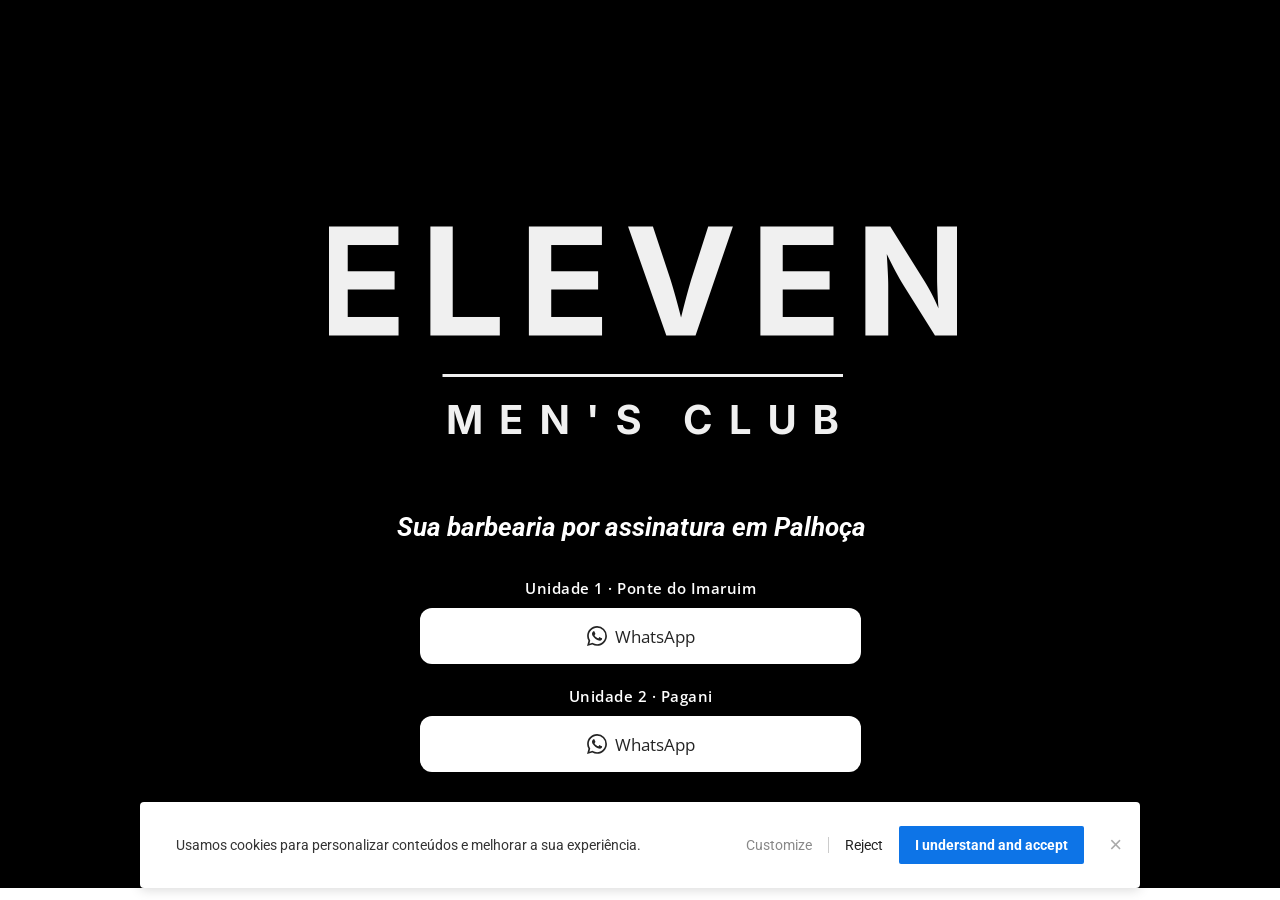
<file: eleven/index.html>
<!DOCTYPE html>
<html lang="pt-BR">
<head>
  <meta charset="utf-8">
  <meta name="viewport" content="width=device-width, initial-scale=1, maximum-scale=1, user-scalable=no">
  <title>LINK DE CONTATO - ELEVEN</title>
  <meta name="description" content="Sua barbearia por assinatura em Palhoça">
  <meta property="og:title" content="LINK DE CONTATO - ELEVEN">
  <meta property="og:description" content="Sua barbearia por assinatura em Palhoça">
  <meta property="og:locale" content="pt_BR">
  <link rel="preconnect" href="https://fonts.googleapis.com">
  <link rel="preconnect" href="https://fonts.gstatic.com" crossorigin>
  <link href="https://fonts.googleapis.com/css2?family=Open+Sans:ital,wght@0,400;0,600;0,700;1,400;1,600;1,700&amp;family=Roboto:ital,wght@0,400;0,600;0,700;1,400;1,600;1,700&amp;display=swap" rel="stylesheet">
  <link rel="stylesheet" href="./styles.css">
</head>
<body>
  <main class="hero">
    <div class="hero__inner">
      <h1 class="logo" role="img" aria-label="ELEVEN · MEN'S CLUB"></h1>

      <h2 class="title" id="title">Sua barbearia por assinatura em Palhoça</h2>

      <div class="units">
        <div class="unit">
          <p class="unit__label">Unidade 1 · Ponte do Imaruim</p>
          <a class="btn" href="https://wa.me/554884093048?text=Ol%C3%A1%21%20Quero%20falar%20com%20a%20Unidade%201%20%28Ponte%20do%20Imaruim%29." target="_blank" rel="noopener">
            <svg class="btn__icon" viewBox="0 0 24 24" width="20" height="20" aria-hidden="true"><path d="M17.472 14.382c-.297-.149-1.758-.867-2.03-.967-.273-.099-.471-.148-.67.15-.197.297-.767.966-.94 1.164-.173.199-.347.223-.644.075-.297-.15-1.255-.463-2.39-1.475-.883-.788-1.48-1.761-1.653-2.059-.173-.297-.018-.458.13-.606.134-.133.298-.347.446-.52.149-.174.198-.298.298-.497.099-.198.05-.371-.025-.52-.075-.149-.669-1.612-.916-2.207-.242-.579-.487-.5-.669-.51-.173-.008-.371-.01-.57-.01-.198 0-.52.074-.792.372-.272.297-1.04 1.016-1.04 2.479 0 1.462 1.065 2.875 1.213 3.074.149.198 2.096 3.2 5.077 4.487.709.306 1.262.489 1.694.625.712.227 1.36.195 1.871.118.571-.085 1.758-.719 2.006-1.413.248-.694.248-1.289.173-1.413-.074-.124-.272-.198-.57-.347m-5.421 7.403h-.004a9.87 9.87 0 0 1-5.031-1.378l-.361-.214-3.741.982.998-3.648-.235-.374a9.86 9.86 0 0 1-1.51-5.26c.001-5.45 4.436-9.884 9.888-9.884 2.64 0 5.122 1.03 6.988 2.898a9.825 9.825 0 0 1 2.893 6.994c-.003 5.45-4.437 9.884-9.885 9.884m8.413-18.297A11.815 11.815 0 0 0 12.05 0C5.495 0 .16 5.335.157 11.892c0 2.096.547 4.142 1.588 5.945L.057 24l6.305-1.654a11.882 11.882 0 0 0 5.683 1.448h.005c6.554 0 11.89-5.335 11.893-11.893a11.821 11.821 0 0 0-3.48-8.413Z"/></svg>
            <span>WhatsApp</span>
          </a>
        </div>

        <div class="unit">
          <p class="unit__label">Unidade 2 · Pagani</p>
          <a class="btn" href="https://wa.me/554884093048?text=Ol%C3%A1%21%20Quero%20falar%20com%20a%20Unidade%202%20%28Pagani%29." target="_blank" rel="noopener">
            <svg class="btn__icon" viewBox="0 0 24 24" width="20" height="20" aria-hidden="true"><path d="M17.472 14.382c-.297-.149-1.758-.867-2.03-.967-.273-.099-.471-.148-.67.15-.197.297-.767.966-.94 1.164-.173.199-.347.223-.644.075-.297-.15-1.255-.463-2.39-1.475-.883-.788-1.48-1.761-1.653-2.059-.173-.297-.018-.458.13-.606.134-.133.298-.347.446-.52.149-.174.198-.298.298-.497.099-.198.05-.371-.025-.52-.075-.149-.669-1.612-.916-2.207-.242-.579-.487-.5-.669-.51-.173-.008-.371-.01-.57-.01-.198 0-.52.074-.792.372-.272.297-1.04 1.016-1.04 2.479 0 1.462 1.065 2.875 1.213 3.074.149.198 2.096 3.2 5.077 4.487.709.306 1.262.489 1.694.625.712.227 1.36.195 1.871.118.571-.085 1.758-.719 2.006-1.413.248-.694.248-1.289.173-1.413-.074-.124-.272-.198-.57-.347m-5.421 7.403h-.004a9.87 9.87 0 0 1-5.031-1.378l-.361-.214-3.741.982.998-3.648-.235-.374a9.86 9.86 0 0 1-1.51-5.26c.001-5.45 4.436-9.884 9.888-9.884 2.64 0 5.122 1.03 6.988 2.898a9.825 9.825 0 0 1 2.893 6.994c-.003 5.45-4.437 9.884-9.885 9.884m8.413-18.297A11.815 11.815 0 0 0 12.05 0C5.495 0 .16 5.335.157 11.892c0 2.096.547 4.142 1.588 5.945L.057 24l6.305-1.654a11.882 11.882 0 0 0 5.683 1.448h.005c6.554 0 11.89-5.335 11.893-11.893a11.821 11.821 0 0 0-3.48-8.413Z"/></svg>
            <span>WhatsApp</span>
          </a>
        </div>
      </div>
    </div>
  </main>

  <div class="cookie" id="cookie-bar" role="dialog" aria-live="polite" aria-label="Aviso de cookies" hidden>
    <p class="cookie__text">Usamos cookies para personalizar conteúdos e melhorar a sua experiência.</p>
    <div class="cookie__actions">
      <button type="button" class="cookie__btn cookie__btn--customize">Customize</button>
      <span class="cookie__sep" aria-hidden="true"></span>
      <button type="button" class="cookie__btn cookie__btn--reject" data-choice="rejected">Reject</button>
      <button type="button" class="cookie__btn cookie__btn--accept" data-choice="accepted">I understand and accept</button>
    </div>
    <button type="button" class="cookie__close" aria-label="Fechar">&times;</button>
  </div>

  <script src="./script.js"></script>
</body>
</html>
</file>
<file: eleven/styles.css>
*,
*::before,
*::after {
  box-sizing: border-box;
}

html,
body {
  margin: 0;
  padding: 0;
  overflow-x: hidden;
}

body {
  background: #ffffff;
  -webkit-font-smoothing: antialiased;
  -webkit-text-size-adjust: 100%;
}

/* ===== Bloco preto ===== */
.hero {
  display: block;
  width: 100%;
  height: 888px;
  background: #000000;
  overflow: hidden;
}

.hero__inner {
  position: relative;
  width: 980px;
  height: 100%;
  margin: 0 auto;
}

.logo {
  position: absolute;
  left: 179px;
  top: 0;
  width: 628px;
  height: 732px;
  margin: 0;
  background-image: url("./eleven-logo.webp");
  background-size: 1301px 732px;
  background-position: -337px 0;
  background-repeat: no-repeat;
}

.title {
  position: absolute;
  left: 46px;
  top: 510px;
  width: 871px;
  margin: 0;
  text-align: center;
  font-family: "Roboto", sans-serif;
  font-style: italic;
  font-weight: 700;
  font-size: 25.6px; /* 19px × 1.348 */
  line-height: 1.4;
  color: #ffffff;
}

.units {
  position: absolute;
  left: 270px;
  top: 578px;
  width: 441px;
  display: flex;
  flex-direction: column;
  gap: 22px;
}

.unit__label {
  margin: 0 0 10px;
  text-align: center;
  font-family: "Open Sans", sans-serif;
  font-weight: 600;
  font-size: 15px;
  letter-spacing: 0.5px;
  color: #ffffff;
}

.btn {
  display: flex;
  align-items: center;
  justify-content: center;
  gap: 8px;
  width: 100%;
  height: 56px;
  background: #ffffff;
  color: #242424;
  border-radius: 12px;
  text-decoration: none;
  font-family: "Open Sans", sans-serif;
  font-weight: 400;
  font-size: 17px;
  transition: opacity 0.15s;
}

.btn:hover {
  opacity: 0.88;
}

.btn__icon {
  width: 20px;
  height: 20px;
  flex: 0 0 20px;
  fill: currentColor;
}

/* ===== Animação do título ===== */
@keyframes eleven-fade-in {
  from { opacity: 0; }
  to { opacity: 1; }
}

@media (min-width: 1218px) and (min-height: 511px) {
  .title.is-animated {
    animation: eleven-fade-in 1000ms cubic-bezier(.25, .46, .45, .94) both;
  }
}

/* ===== Aviso de cookies ===== */
.cookie {
  position: fixed;
  left: 50%;
  bottom: 12px;
  transform: translateX(-50%);
  z-index: 1000;
  width: min(1000px, 100% - 16px);
  display: flex;
  align-items: center;
  justify-content: space-between;
  gap: 24px;
  padding: 24px 56px 24px 36px;
  background: #ffffff;
  border-radius: 4px;
  box-shadow: 0 2px 12px rgba(0, 0, 0, .15);
  font-family: "Roboto", sans-serif;
  font-size: 14px;
  color: #333;
}

.cookie[hidden] {
  display: none;
}

.cookie__text {
  margin: 0;
  line-height: 1.5;
}

.cookie__actions {
  display: flex;
  align-items: center;
  gap: 16px;
  flex-shrink: 0;
}

.cookie__btn {
  margin: 0;
  padding: 0;
  border: 0;
  background: none;
  font: inherit;
  cursor: pointer;
  white-space: nowrap;
}

.cookie__btn--customize {
  color: #888;
}

.cookie__sep {
  display: block;
  width: 1px;
  height: 16px;
  background: #ccc;
}

.cookie__btn--reject {
  color: #222;
}

.cookie__btn--accept {
  padding: 11px 16px;
  border-radius: 2px;
  background: #0d74e7;
  color: #ffffff;
  font-weight: 700;
}

.cookie__close {
  position: absolute;
  top: 50%;
  right: 18px;
  transform: translateY(-50%);
  margin: 0;
  padding: 0;
  border: 0;
  background: none;
  color: #aaa;
  font-size: 22px;
  line-height: 1;
  cursor: pointer;
}

/* ===== Mobile (até 800px) ===== */
@media (max-width: 800px) {
  .hero {
    height: 520px;
  }

  .hero__inner {
    width: 360px;
  }

  .logo {
    left: 3px;
    width: 354px;
    height: 358px;
    background-size: 636px 358px;
    background-position: -141px 0;
  }

  .title {
    left: 10px;
    top: 238.553px;
    width: 340px;
    font-size: 17.5px; /* 13px × 1.348 */
  }

  .units {
    left: 18px;
    top: 292px;
    width: 324px;
    gap: 20px;
  }

  .unit__label {
    font-size: 14px;
    margin-bottom: 8px;
  }

  .btn {
    height: 52px;
    font-size: 16px;
  }

  .cookie {
    flex-direction: column;
    justify-content: center;
    text-align: center;
    gap: 16px;
    padding: 24px 20px 20px;
  }

  .cookie__text {
    font-size: 15px;
    padding: 0 16px;
  }

  .cookie__actions {
    flex-wrap: wrap;
    justify-content: center;
  }

  .cookie__close {
    top: 18px;
    right: 14px;
    transform: none;
  }
}
</file>
